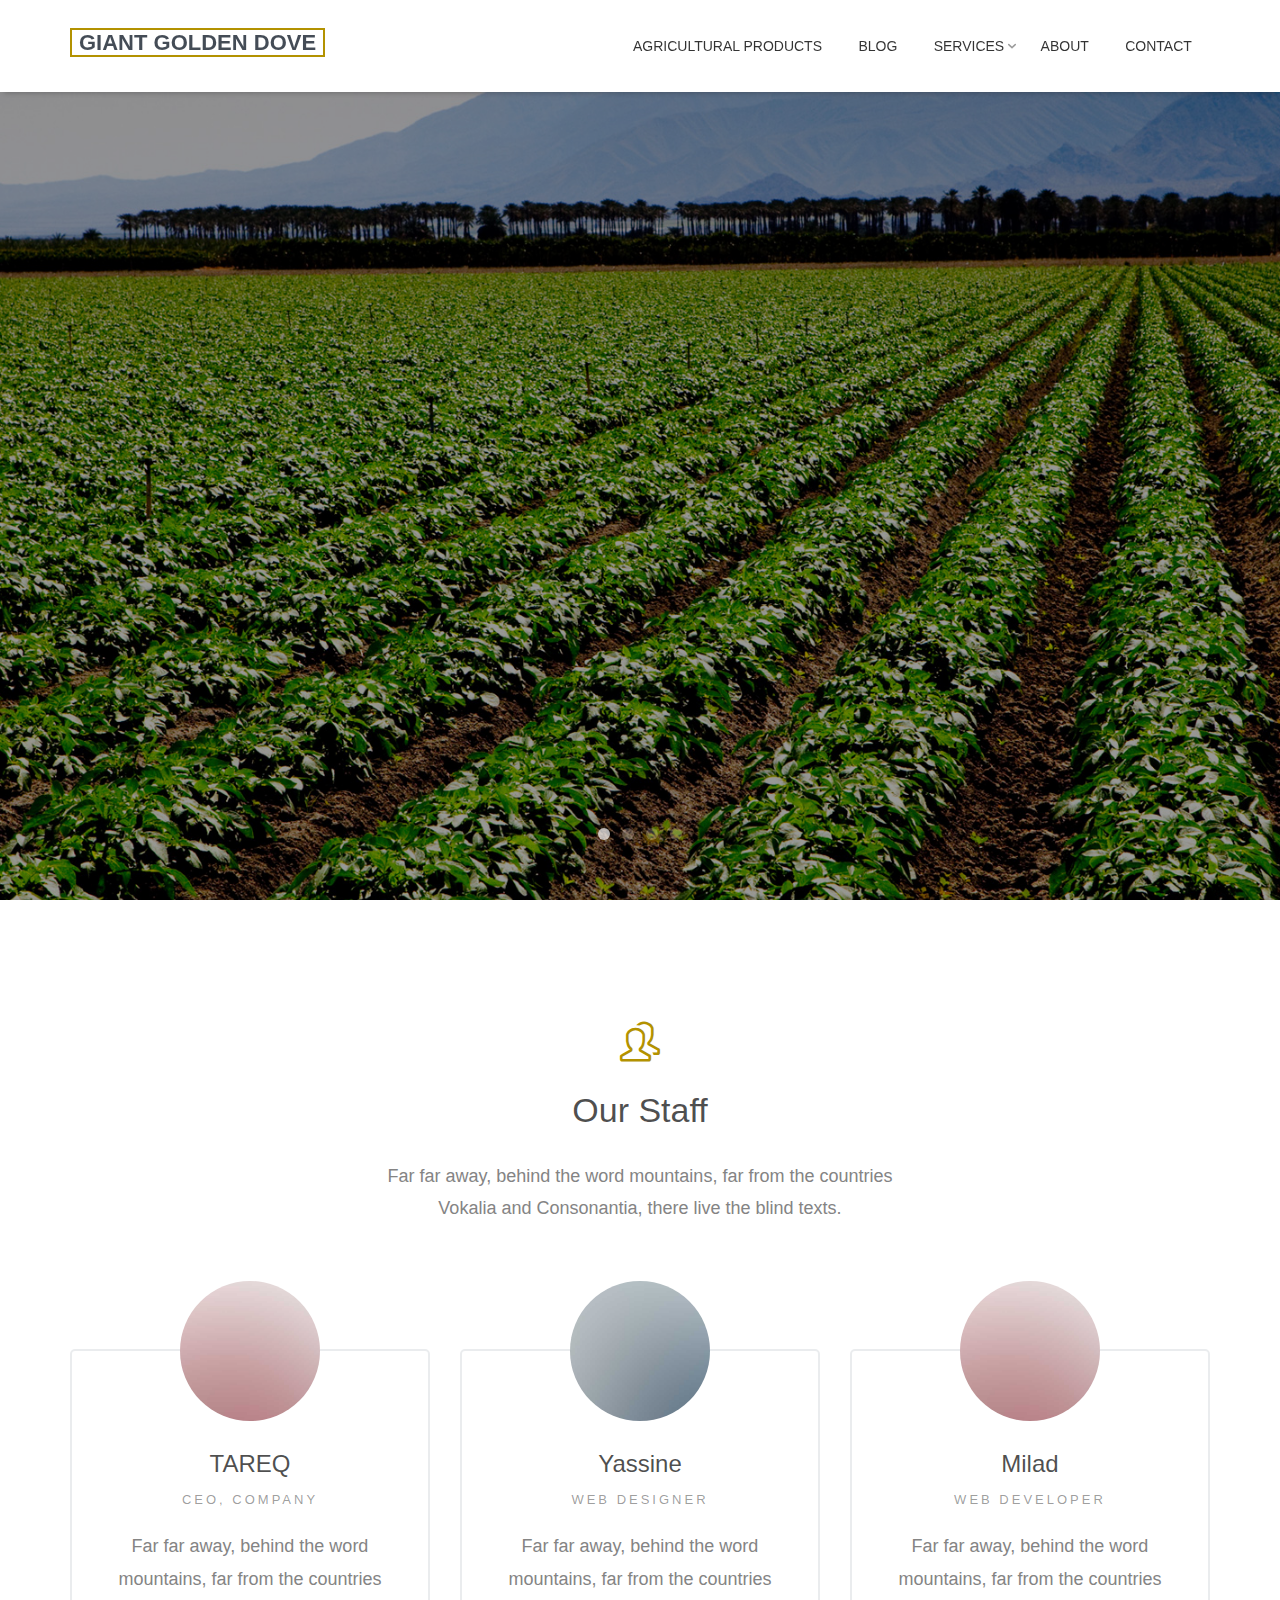
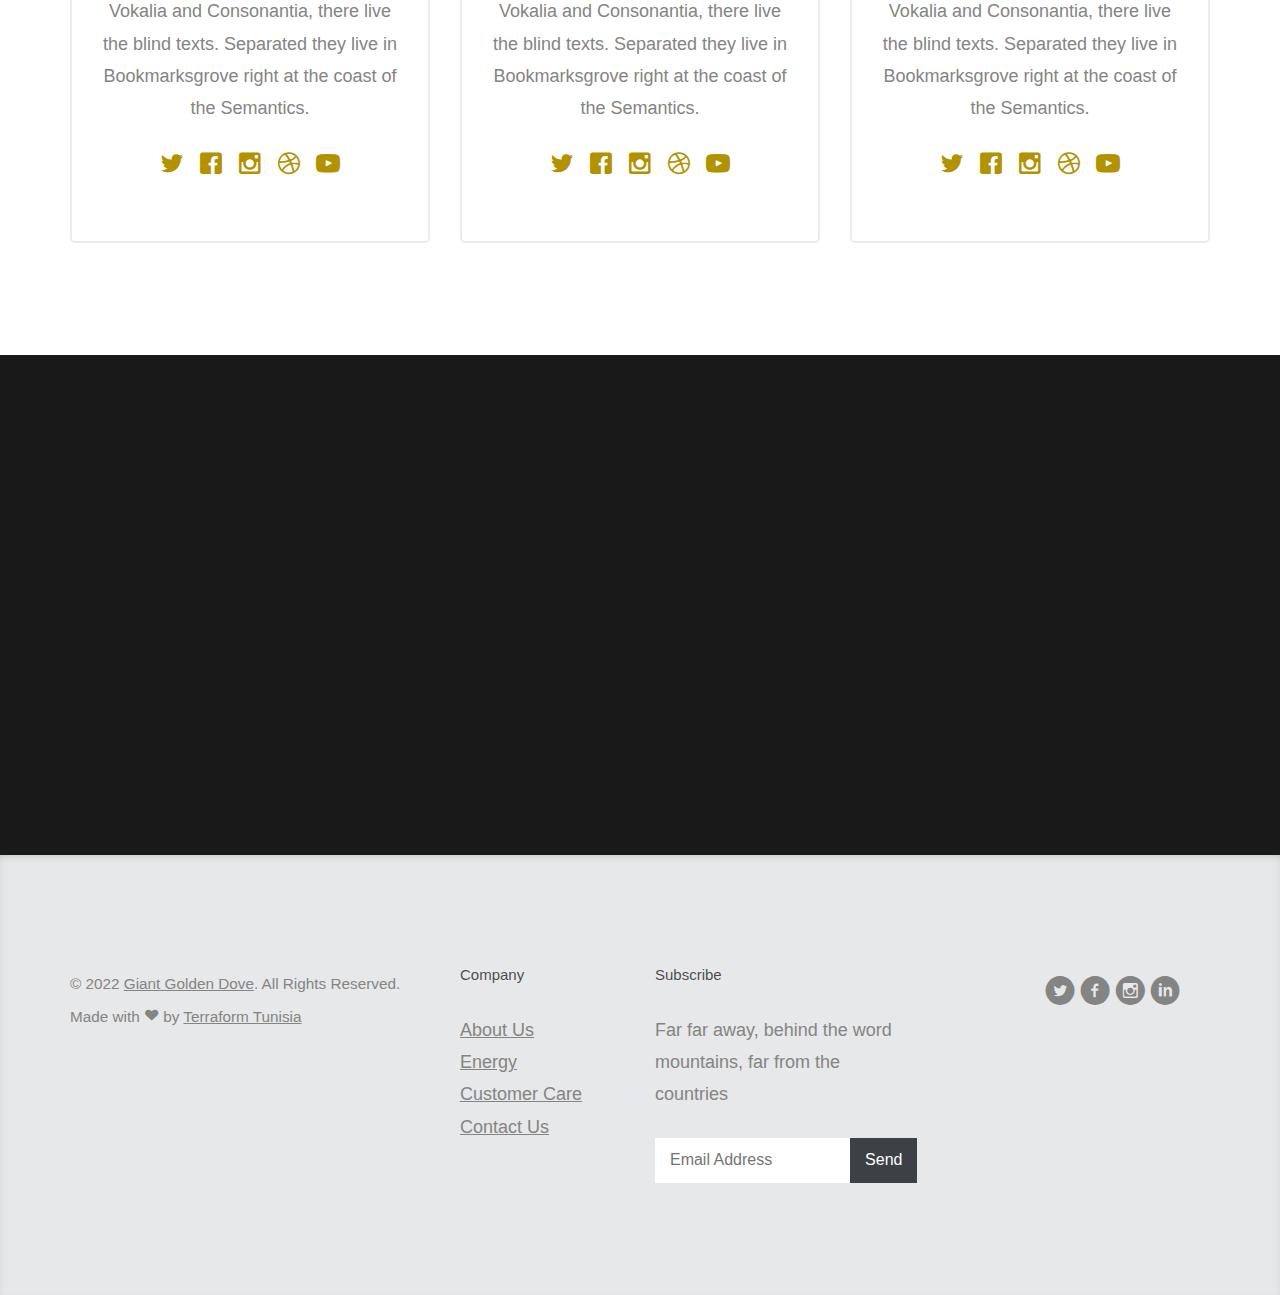
<file: about.html>
<!DOCTYPE html>
<!--[if lt IE 7]>      <html class="no-js lt-ie9 lt-ie8 lt-ie7"> <![endif]-->
<!--[if IE 7]>         <html class="no-js lt-ie9 lt-ie8"> <![endif]-->
<!--[if IE 8]>         <html class="no-js lt-ie9"> <![endif]-->
<!--[if gt IE 8]><!--> <html class="no-js"> <!--<![endif]-->
	<head>
	<meta charset="utf-8">
	<meta http-equiv="X-UA-Compatible" content="IE=edge">
	<title>Giant Golden Dove</title>
	<meta name="viewport" content="width=device-width, initial-scale=1">
	<meta name="description" content="yass" />
	<meta name="keywords" content="yass" />
	<meta name="author" content="yass" />
  <!-- 
	//////////////////////////////////////////////////////

	FREE HTML5 TEMPLATE 
	DESIGNED & DEVELOPED by FREEHTML5.CO
		
	Website: 		http://freehtml5.co/
	Email: 			info@freehtml5.co
	Twitter: 		http://twitter.com/fh5co
	Facebook: 		https://www.facebook.com/fh5co

	//////////////////////////////////////////////////////
	 -->

  	<!-- Facebook and Twitter integration -->
	<meta property="og:title" content=""/>
	<meta property="og:image" content=""/>
	<meta property="og:url" content=""/>
	<meta property="og:site_name" content=""/>
	<meta property="og:description" content=""/>
	<meta name="twitter:title" content="" />
	<meta name="twitter:image" content="" />
	<meta name="twitter:url" content="" />
	<meta name="twitter:card" content="" />

	<!-- Place favicon.ico and apple-touch-icon.png in the root directory -->
	<link rel="shortcut icon" href="favicon.ico">

	<!-- <link href="https://fonts.googleapis.com/css?family=Open+Sans:300,400,700" rel="stylesheet"> -->
	
	<!-- Animate.css -->
	<link rel="stylesheet" href="css/animate.css">
	<!-- Icomoon Icon Fonts-->
	<link rel="stylesheet" href="css/icomoon.css">
	<!-- Simple Line Icons -->
	<link rel="stylesheet" href="css/simple-line-icons.css">
	<!-- Bootstrap  -->
	<link rel="stylesheet" href="css/bootstrap.css">
	<!-- Superfish -->
	<link rel="stylesheet" href="css/superfish.css">
	<!-- Flexslider  -->
	<link rel="stylesheet" href="css/flexslider.css">

	<link rel="stylesheet" href="css/style.css">


	<!-- Modernizr JS -->
	<script src="js/modernizr-2.6.2.min.js"></script>
	<!-- FOR IE9 below -->
	<!--[if lt IE 9]>
	<script src="js/respond.min.js"></script>
	<![endif]-->

	</head>
	<body>
		<div id="fh5co-wrapper">
			<div id="fh5co-page">
			<div id="fh5co-header">
				<header id="fh5co-header-section">
					<div class="container">
						<div class="nav-header">
							<a href="#" class="js-fh5co-nav-toggle fh5co-nav-toggle"><i></i></a>
							<h1 id="fh5co-logo"><a href="index.html">Giant Golden Dove</a></h1>
							
							<!-- START #fh5co-menu-wrap -->
							<nav id="fh5co-menu-wrap" role="navigation">
								<ul class="sf-menu" id="fh5co-primary-menu">
								<!-- 	<li>
										<a class="active" href="index.html">Home</a>
									</li> -->
									<li><a href="index.html">Agricultural Products</a></li>
									<li><a href="index.html">Blog</a></li>
									<li>
										<a href="services.html" class="fh5co-sub-ddown">Services</a>
										 <ul class="fh5co-sub-menu">
											 <li><a href="left-sidebar.html">Agricultural Products</a></li>
											 <li><a href="right-sidebar.html">Mining</a></li>
											<!-- 	<li>
												<a href="#" class="fh5co-sub-ddown">Free HTML5</a>
												<ul class="fh5co-sub-menu">
													<li><a href="http://freehtml5.co/preview/?item=build-free-html5-bootstrap-template" target="_blank">Build</a></li>
													<li><a href="http://freehtml5.co/preview/?item=work-free-html5-template-bootstrap" target="_blank">Work</a></li>
													<li><a href="http://freehtml5.co/preview/?item=light-free-html5-template-bootstrap" target="_blank">Light</a></li>
													<li><a href="http://freehtml5.co/preview/?item=relic-free-html5-template-using-bootstrap" target="_blank">Relic</a></li>
													<li><a href="http://freehtml5.co/preview/?item=display-free-html5-template-using-bootstrap" target="_blank">Display</a></li>
													<li><a href="http://freehtml5.co/preview/?item=sprint-free-html5-template-bootstrap" target="_blank">Sprint</a></li>
												</ul>
											</li>-->
											<li><a href="#">Oil and Gas</a></li>
											<li><a href="#">Water and electricity</a></li>
											<li><a href="#">Real Estate</a></li> 
											<li><a href="#">General Tradings</a></li>
											
										</ul>
									</li>
									<li><a href="about.html">About</a></li>
									<li><a href="contact.html">Contact</a></li>
								</ul>
							</nav>
						</div>
					</div>
				</header>		
			</div>
		<!-- end:fh5co-header -->
		<aside id="fh5co-hero" class="js-fullheight">
			<div class="flexslider js-fullheight">
				<ul class="slides">
			   	<li style="background-image: url(images/Agric-banner.jpg);">
			   		<div class="overlay-gradient"></div>
			   		<div class="container">
			   			<div class="col-md-10 col-md-offset-1 text-center js-fullheight slider-text">
			   				<div class="slider-text-inner">
			   					<h2>About US</h2>
								<center><img src="images/GGD.png" style="width: 300px; height: 300px;"></center>
			   				</div>
			   			</div>
			   		</div>
			   	</li>
			   	<li style="background-image: url(images/oil.jpg);">
			   		<div class="overlay-gradient"></div>
			   		<div class="container">
			   			<div class="col-md-10 col-md-offset-1 text-center js-fullheight slider-text">
			   				<div class="slider-text-inner">
								<h2>Oil And Gaz</h2>
								<center><img src="images/GGD.png" style="width: 300px; height: 300px;"></center>
			   				</div>
			   			</div>
			   		</div>
			   	</li>
			   	<li style="background-image: url(images/trading.jpg);">
			   		<div class="overlay-gradient"></div>
			   		<div class="container">
			   			<div class="col-md-10 col-md-offset-1 text-center js-fullheight slider-text">
			   				<div class="slider-text-inner">
								<h2>Trading</h2>
								<center><img src="images/GGD.png" style="width: 300px; height: 300px;"></center>
			   				</div>
			   			</div>
			   		</div>
			   	</li>
			   	<li style="background-image: url(images/slide_4.jpg);">
			   		<div class="overlay-gradient"></div>
			   		<div class="container">
			   			<div class="col-md-10 col-md-offset-1 text-center js-fullheight slider-text">
			   				<div class="slider-text-inner">
								<h2>Giant Golden Dove</h2>
								<center><img src="images/GGD.png" style="width: 300px; height: 300px;"></center>
			   				</div>
			   			</div>
			   		</div>
			   	</li>
			  	</ul>
		  	</div>
		</aside>
		<div id="fh5co-about-section">
			<div class="container">
				<div class="row">
					<div class="col-md-6 col-md-offset-3 text-center fh5co-heading">
						<i class="sl-icon-people"></i>
						<h2>Our Staff</h2>
						<p>Far far away, behind the word mountains, far from the countries Vokalia and Consonantia, there live the blind texts. </p><br><br>
					</div>
				</div>
				<div class="row">
					<div class="col-md-4 text-center">
						<div class="about-wrap">
							<div class="about">
								<img src="images/author.jpg" alt="">
							</div>
							<div class="desc">
								<h3>TAREQ</h3>
								<p class="pos">CEO, Company</p>
								<p>Far far away, behind the word mountains, far from the countries Vokalia and Consonantia, there live the blind texts. Separated they live in Bookmarksgrove right at the coast of the Semantics.</p>
								<p class="fh5co-social-icons">
									<a href="#"><i class="icon-twitter2"></i></a>
									<a href="#"><i class="icon-facebook2"></i></a>
									<a href="#"><i class="icon-instagram"></i></a>
									<a href="#"><i class="icon-dribbble2"></i></a>
									<a href="#"><i class="icon-youtube"></i></a>
								</p>
							</div>
						</div>
					</div>
					<div class="col-md-4 text-center">
						<div class="about-wrap">
							<div class="about">
								<img src="images/author2.jpg" alt="">
							</div>
							<div class="desc">
								<h3>Yassine</h3>
								<p class="pos">Web Designer</p>
								<p>Far far away, behind the word mountains, far from the countries Vokalia and Consonantia, there live the blind texts. Separated they live in Bookmarksgrove right at the coast of the Semantics.</p>
								<p class="fh5co-social-icons">
									<a href="#"><i class="icon-twitter2"></i></a>
									<a href="#"><i class="icon-facebook2"></i></a>
									<a href="#"><i class="icon-instagram"></i></a>
									<a href="#"><i class="icon-dribbble2"></i></a>
									<a href="#"><i class="icon-youtube"></i></a>
								</p>
							</div>
						</div>
					</div>
					<div class="col-md-4 text-center">
						<div class="about-wrap">
							<div class="about">
								<img src="images/author.jpg" alt="">
							</div>
							<div class="desc">
								<h3>Milad</h3>
								<p class="pos">Web Developer</p>
								<p>Far far away, behind the word mountains, far from the countries Vokalia and Consonantia, there live the blind texts. Separated they live in Bookmarksgrove right at the coast of the Semantics.</p>
								<p class="fh5co-social-icons">
									<a href="#"><i class="icon-twitter2"></i></a>
									<a href="#"><i class="icon-facebook2"></i></a>
									<a href="#"><i class="icon-instagram"></i></a>
									<a href="#"><i class="icon-dribbble2"></i></a>
									<a href="#"><i class="icon-youtube"></i></a>
								</p>
							</div>
						</div>
					</div>
				</div>
			</div>
		</div>
		<div class="fh5co-parallax" style="background-image: url(images/hero2.jpg);" data-stellar-background-ratio="0.5">
			<div class="overlay"></div>
			<div class="container">
				<div class="row">
					<div class="col-md-12 col-md-offset-0 col-sm-12 col-sm-offset-0 col-xs-12 col-xs-offset-0 text-center fh5co-table">
						<div class="fh5co-intro fh5co-table-cell animate-box">
							<h1 class="text-center">Come Visit our Products</h1>
							<p>Made with love by the fine folks at <a href="https://terraform-group.com">Terraform Group</a></p>
							<p><a href="#" class="btn btn-primary btn-lg">Get started</a></p>
						</div>
					</div>
				</div>
			</div>
		</div>
		<footer id="footer">
			<div class="container">
				<div class="row">
					<div class="col-md-4">
						<div class="copyright">
							<p><small>&copy; 2022 <a href="index.html">Giant Golden Dove</a>. All Rights Reserved. <br> Made with <i class="icon-heart3"></i> by <a href="https://terraform-group.com" target="_blank">Terraform Tunisia</a></small></p>
						</div>
					</div>
					<div class="col-md-6">
						<div class="row">
							<div class="col-md-4">
								<h3>Company</h3>
								<ul class="link">
									<li><a href="#">About Us</a></li>
									<li><a href="#">Energy</a></li>
									<li><a href="#">Customer Care</a></li>
									<li><a href="#">Contact Us</a></li>
								</ul>
							</div>
							<div class="col-md-6">
								<h3>Subscribe</h3>
								<p>Far far away, behind the word mountains, far from the countries</p>
								<form action="#" id="form-subscribe">
									<div class="form-field">
										<input type="email" placeholder="Email Address" id="email">
										<input type="submit" id="submit" value="Send">
									</div>
								</form>
							</div>
						</div>
					</div>
					<div class="col-md-2">
						<ul class="social-icons">
							<li>
								<a href="#"><i class="icon-twitter-with-circle"></i></a>
								<a href="#"><i class="icon-facebook-with-circle"></i></a>
								<a href="#"><i class="icon-instagram-with-circle"></i></a>
								<a href="#"><i class="icon-linkedin-with-circle"></i></a>
							</li>
						</ul>
					</div>
				</div>
			</div>
		</footer>
	

	</div>
	<!-- END fh5co-page -->

	</div>
	<!-- END fh5co-wrapper -->

	<!-- jQuery -->


	<script src="js/jquery.min.js"></script>
	<!-- jQuery Easing -->
	<script src="js/jquery.easing.1.3.js"></script>
	<!-- Bootstrap -->
	<script src="js/bootstrap.min.js"></script>
	<!-- Waypoints -->
	<script src="js/jquery.waypoints.min.js"></script>
	<!-- Superfish -->
	<script src="js/hoverIntent.js"></script>
	<script src="js/superfish.js"></script>
	<!-- Flexslider -->
	<script src="js/jquery.flexslider-min.js"></script>
	<!-- Stellar -->
	<script src="js/jquery.stellar.min.js"></script>
	<!-- Counters -->
	<script src="js/jquery.countTo.js"></script>

	<!-- Main JS (Do not remove) -->
	<script src="js/main.js"></script>

	</body>
</html>
</file>
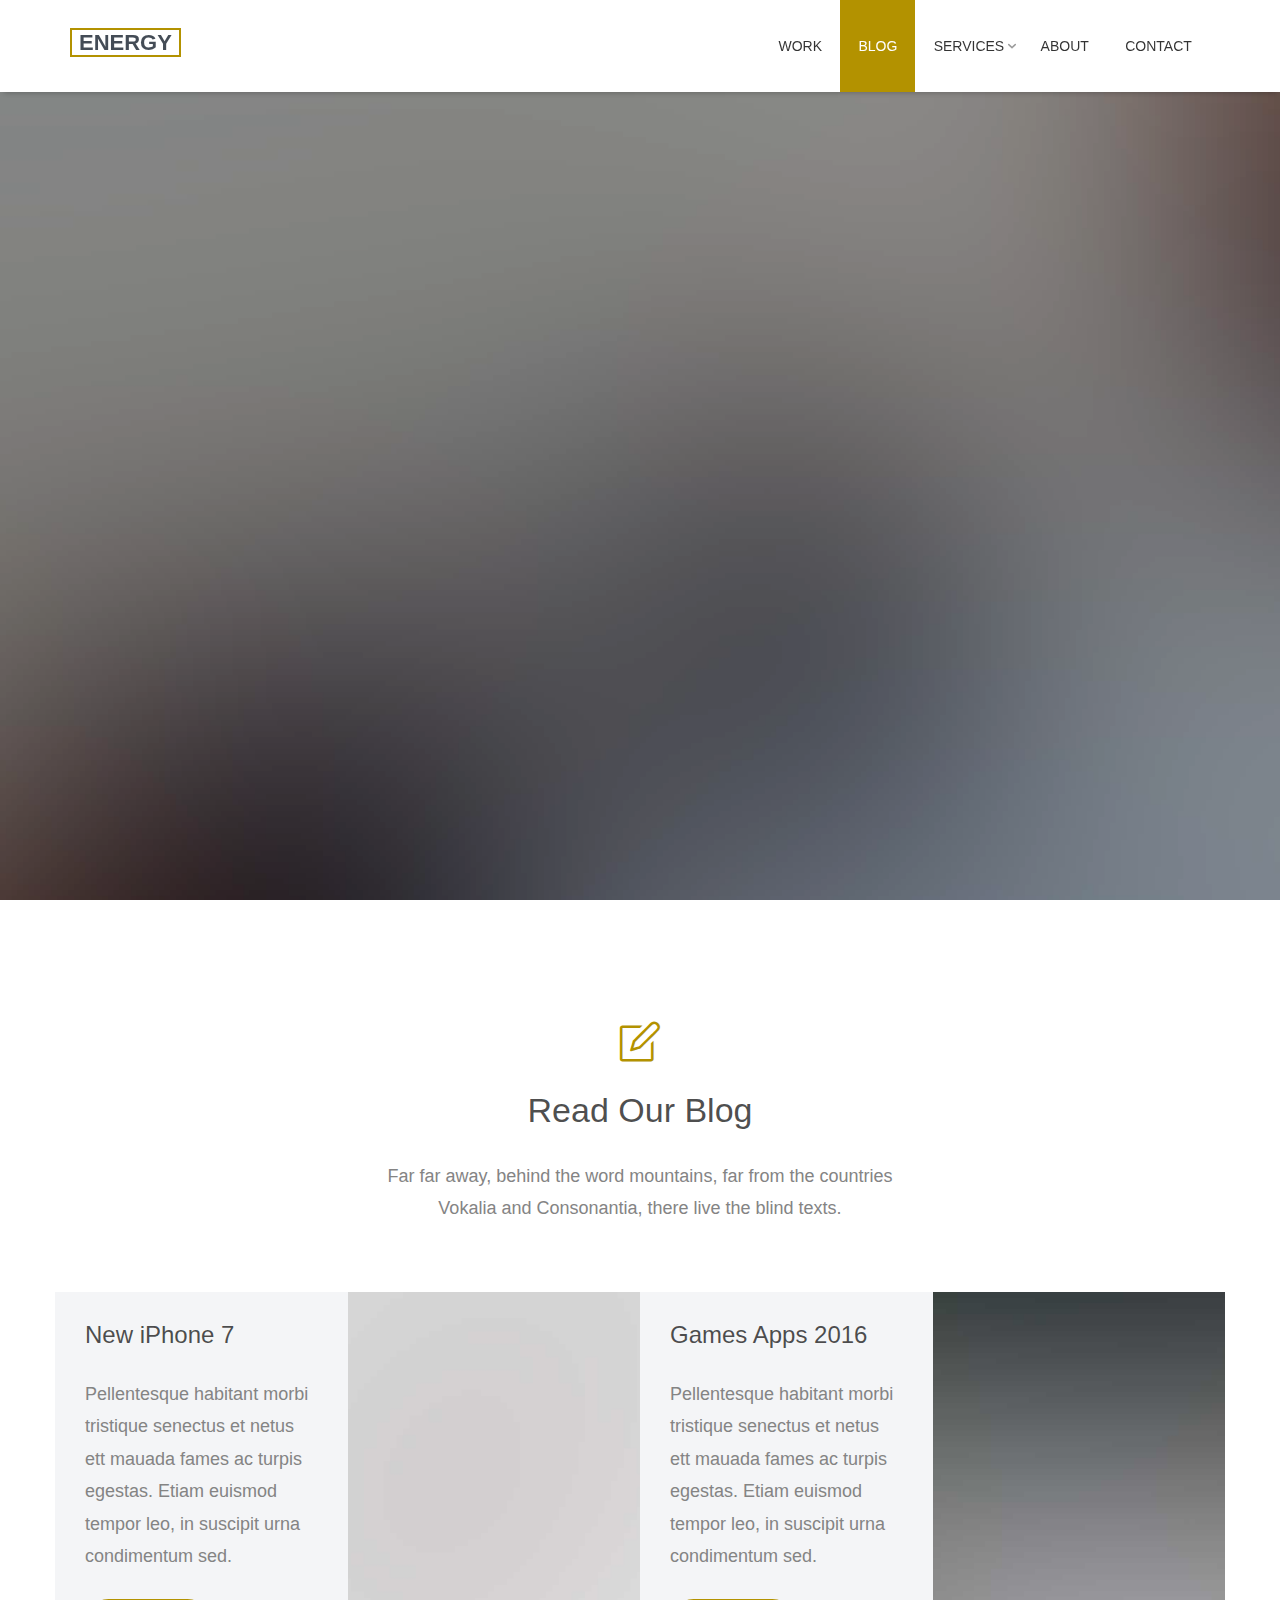
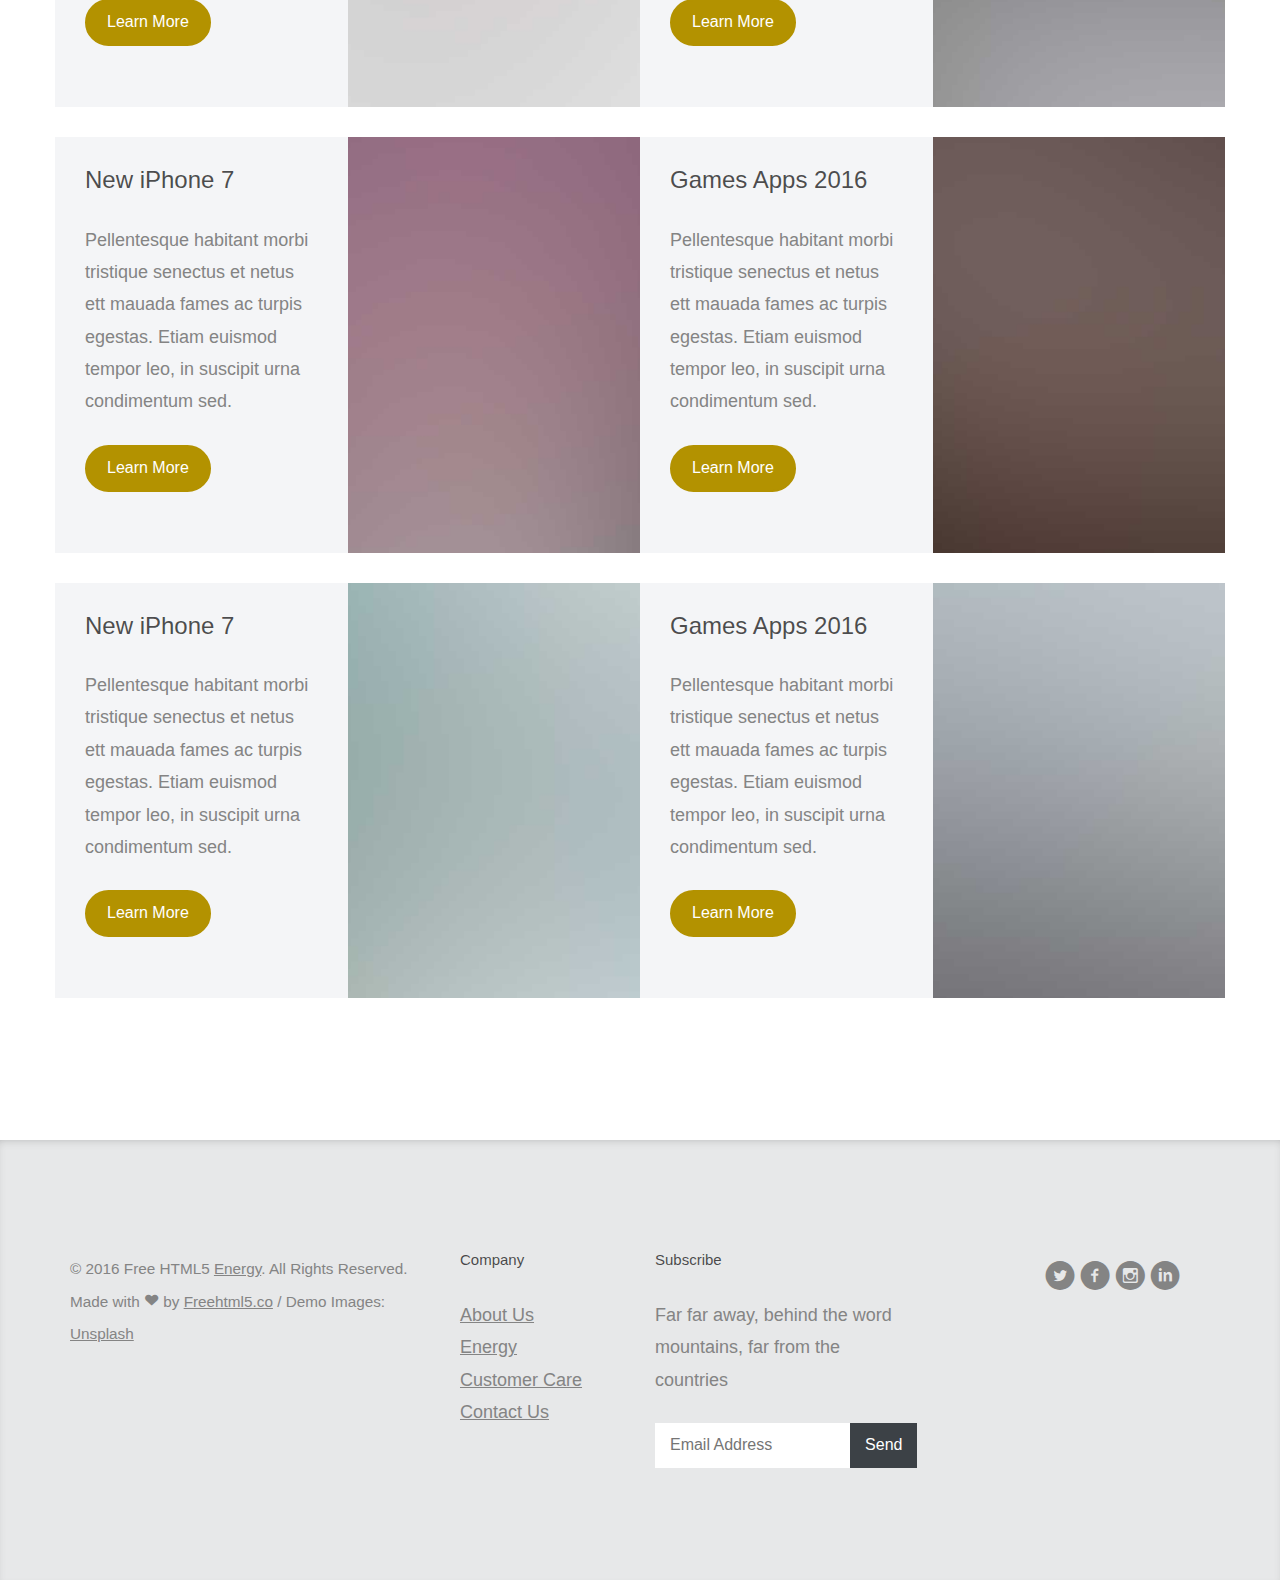
<file: blog.html>
<!DOCTYPE html>
<!--[if lt IE 7]>      <html class="no-js lt-ie9 lt-ie8 lt-ie7"> <![endif]-->
<!--[if IE 7]>         <html class="no-js lt-ie9 lt-ie8"> <![endif]-->
<!--[if IE 8]>         <html class="no-js lt-ie9"> <![endif]-->
<!--[if gt IE 8]><!--> <html class="no-js"> <!--<![endif]-->
	<head>
	<meta charset="utf-8">
	<meta http-equiv="X-UA-Compatible" content="IE=edge">
	<title>Giant Golden Dove</title>
	<meta name="viewport" content="width=device-width, initial-scale=1">
	<meta name="description" content="yass" />
	<meta name="keywords" content="yass" />
	<meta name="author" content="yass" />

  <!-- 
	//////////////////////////////////////////////////////

	FREE HTML5 TEMPLATE 
	DESIGNED & DEVELOPED by FREEHTML5.CO
		
	Website: 		http://freehtml5.co/
	Email: 			info@freehtml5.co
	Twitter: 		http://twitter.com/fh5co
	Facebook: 		https://www.facebook.com/fh5co

	//////////////////////////////////////////////////////
	 -->

  	<!-- Facebook and Twitter integration -->
	<meta property="og:title" content=""/>
	<meta property="og:image" content=""/>
	<meta property="og:url" content=""/>
	<meta property="og:site_name" content=""/>
	<meta property="og:description" content=""/>
	<meta name="twitter:title" content="" />
	<meta name="twitter:image" content="" />
	<meta name="twitter:url" content="" />
	<meta name="twitter:card" content="" />

	<!-- Place favicon.ico and apple-touch-icon.png in the root directory -->
	<link rel="shortcut icon" href="favicon.ico">

	<!-- <link href="https://fonts.googleapis.com/css?family=Open+Sans:300,400,700" rel="stylesheet"> -->
	
	<!-- Animate.css -->
	<link rel="stylesheet" href="css/animate.css">
	<!-- Icomoon Icon Fonts-->
	<link rel="stylesheet" href="css/icomoon.css">
	<!-- Simple Line Icons -->
	<link rel="stylesheet" href="css/simple-line-icons.css">
	<!-- Bootstrap  -->
	<link rel="stylesheet" href="css/bootstrap.css">
	<!-- Superfish -->
	<link rel="stylesheet" href="css/superfish.css">
	<!-- Flexslider  -->
	<link rel="stylesheet" href="css/flexslider.css">

	<link rel="stylesheet" href="css/style.css">


	<!-- Modernizr JS -->
	<script src="js/modernizr-2.6.2.min.js"></script>
	<!-- FOR IE9 below -->
	<!--[if lt IE 9]>
	<script src="js/respond.min.js"></script>
	<![endif]-->

	</head>
	<body>
		<div id="fh5co-wrapper">
		<div id="fh5co-page">
		<div id="fh5co-header">
			<header id="fh5co-header-section">
				<div class="container">
					<div class="nav-header">
						<a href="#" class="js-fh5co-nav-toggle fh5co-nav-toggle"><i></i></a>
						<h1 id="fh5co-logo"><a href="index.html">Energy</a></h1>
						<!-- START #fh5co-menu-wrap -->
						<nav id="fh5co-menu-wrap" role="navigation">
							<ul class="sf-menu" id="fh5co-primary-menu">
							<!-- 	<li>
									<a class="active" href="index.html">Home</a>
								</li> -->
								<li><a href="work.html">Work</a></li>
								<li><a class="active" href="blog.html">Blog</a></li>
								<li>
									<a href="services.html" class="fh5co-sub-ddown">Services</a>
									 <ul class="fh5co-sub-menu">
									 	<li><a href="left-sidebar.html">Web Development</a></li>
									 	<li><a href="right-sidebar.html">Branding &amp; Identity</a></li>
										<li>
											<a href="#" class="fh5co-sub-ddown">Free HTML5</a>
											<ul class="fh5co-sub-menu">
												<li><a href="http://freehtml5.co/preview/?item=build-free-html5-bootstrap-template" target="_blank">Build</a></li>
												<li><a href="http://freehtml5.co/preview/?item=work-free-html5-template-bootstrap" target="_blank">Work</a></li>
												<li><a href="http://freehtml5.co/preview/?item=light-free-html5-template-bootstrap" target="_blank">Light</a></li>
												<li><a href="http://freehtml5.co/preview/?item=relic-free-html5-template-using-bootstrap" target="_blank">Relic</a></li>
												<li><a href="http://freehtml5.co/preview/?item=display-free-html5-template-using-bootstrap" target="_blank">Display</a></li>
												<li><a href="http://freehtml5.co/preview/?item=sprint-free-html5-template-bootstrap" target="_blank">Sprint</a></li>
											</ul>
										</li>
										<li><a href="#">UI Animation</a></li>
										<li><a href="#">Copywriting</a></li>
										<li><a href="#">Photography</a></li> 
									</ul>
								</li>
								<li><a href="about.html">About</a></li>
								<li><a href="contact.html">Contact</a></li>
							</ul>
						</nav>
					</div>
				</div>
			</header>		
		</div>
		<!-- end:fh5co-header -->
		<aside id="fh5co-hero" class="js-fullheight">
			<div class="flexslider js-fullheight">
				<ul class="slides">
			   	<li style="background-image: url(images/slide_3.jpg);">
			   		<div class="overlay-gradient"></div>
			   		<div class="container">
			   			<div class="col-md-10 col-md-offset-1 text-center js-fullheight slider-text">
			   				<div class="slider-text-inner desc">
			   					<h2 class="heading-section">Blog</h2>
			   					<p class="fh5co-lead">Designed with <i class="icon-heart3"></i> by the fine folks at <a href="http://freehtml5.co" target="_blank">FreeHTML5.co</a></p>
			   				</div>
			   			</div>
			   		</div>
			   	</li>
			  	</ul>
		  	</div>
		</aside>
		<div id="fh5co-blog-section">
			<div class="container">
				<div class="row">
					<div class="col-md-6 col-md-offset-3 text-center fh5co-heading">
						<i class="sl-icon-note"></i>
						<h2>Read Our Blog</h2>
						<p>Far far away, behind the word mountains, far from the countries Vokalia and Consonantia, there live the blind texts. </p>
					</div>
				</div>
				<div class="row">

					<div class="feature-full-2col">
						<div class="blog-inner">
							<div class="image" style="background-image: url(images/project-1.jpg);">
							</div>
							<div class="desc desc2">
								<h3>New iPhone 7</h3>
								<p>Pellentesque habitant morbi tristique senectus et netus ett mauada fames ac turpis egestas. Etiam euismod tempor leo, 
								in suscipit urna condimentum sed. </p>
								<p><a href="#" class="btn btn-primary btn-luxe-primary">Learn More</a></p>
							</div>
						</div>
						<div class="blog-inner">
							<div class="image" style="background-image: url(images/project-2.jpg);">
							</div>
							<div class="desc desc2">
								<h3>Games Apps 2016</h3>
								<p>Pellentesque habitant morbi tristique senectus et netus ett mauada fames ac turpis egestas. Etiam euismod tempor leo, in suscipit urna condimentum sed. </p>
								<p><a href="#" class="btn btn-primary btn-luxe-primary">Learn More</a></p>
							</div>
						</div>
					</div>

					<div class="feature-full-2col">
						<div class="blog-inner">
							<div class="image" style="background-image: url(images/project-3.jpg);">
							</div>
							<div class="desc desc2">
								<h3>New iPhone 7</h3>
								<p>Pellentesque habitant morbi tristique senectus et netus ett mauada fames ac turpis egestas. Etiam euismod tempor leo, 
								in suscipit urna condimentum sed. </p>
								<p><a href="#" class="btn btn-primary btn-luxe-primary">Learn More</a></p>
							</div>
						</div>
						<div class="blog-inner">
							<div class="image" style="background-image: url(images/project-4.jpg);">
							</div>
							<div class="desc desc2">
								<h3>Games Apps 2016</h3>
								<p>Pellentesque habitant morbi tristique senectus et netus ett mauada fames ac turpis egestas. Etiam euismod tempor leo, in suscipit urna condimentum sed. </p>
								<p><a href="#" class="btn btn-primary btn-luxe-primary">Learn More</a></p>
							</div>
						</div>
					</div>

					<div class="feature-full-2col">
						<div class="blog-inner">
							<div class="image" style="background-image: url(images/project-5.jpg);">
							</div>
							<div class="desc desc2">
								<h3>New iPhone 7</h3>
								<p>Pellentesque habitant morbi tristique senectus et netus ett mauada fames ac turpis egestas. Etiam euismod tempor leo, 
								in suscipit urna condimentum sed. </p>
								<p><a href="#" class="btn btn-primary btn-luxe-primary">Learn More</a></p>
							</div>
						</div>
						<div class="blog-inner">
							<div class="image" style="background-image: url(images/project-6.jpg);">
							</div>
							<div class="desc desc2">
								<h3>Games Apps 2016</h3>
								<p>Pellentesque habitant morbi tristique senectus et netus ett mauada fames ac turpis egestas. Etiam euismod tempor leo, in suscipit urna condimentum sed. </p>
								<p><a href="#" class="btn btn-primary btn-luxe-primary">Learn More</a></p>
							</div>
						</div>
					</div>
				</div>
			</div>
		</div>
		<footer id="footer">
		<div class="container">
			<div class="row">
				<div class="col-md-4">
					<div class="copyright">
						<p><small>&copy; 2016 Free HTML5 <a href="index.html">Energy</a>. All Rights Reserved. <br> Made with <i class="icon-heart3"></i> by <a href="http://freehtml5.co/" target="_blank">Freehtml5.co</a> / Demo Images: <a href="https://unsplash.com/" target="_blank">Unsplash </a></small></p>
					</div>
				</div>
				<div class="col-md-6">
					<div class="row">
						<div class="col-md-4">
							<h3>Company</h3>
							<ul class="link">
								<li><a href="#">About Us</a></li>
								<li><a href="#">Energy</a></li>
								<li><a href="#">Customer Care</a></li>
								<li><a href="#">Contact Us</a></li>
							</ul>
						</div>
						<div class="col-md-6">
							<h3>Subscribe</h3>
							<p>Far far away, behind the word mountains, far from the countries</p>
							<form action="#" id="form-subscribe">
								<div class="form-field">
									<input type="email" placeholder="Email Address" id="email">
									<input type="submit" id="submit" value="Send">
								</div>
							</form>
						</div>
					</div>
				</div>
				<div class="col-md-2">
					<ul class="social-icons">
						<li>
							<a href="#"><i class="icon-twitter-with-circle"></i></a>
							<a href="#"><i class="icon-facebook-with-circle"></i></a>
							<a href="#"><i class="icon-instagram-with-circle"></i></a>
							<a href="#"><i class="icon-linkedin-with-circle"></i></a>
						</li>
					</ul>
				</div>
			</div>
		</div>
	</footer>
	

	</div>
	<!-- END fh5co-page -->

	</div>
	<!-- END fh5co-wrapper -->

	<!-- jQuery -->


	<script src="js/jquery.min.js"></script>
	<!-- jQuery Easing -->
	<script src="js/jquery.easing.1.3.js"></script>
	<!-- Bootstrap -->
	<script src="js/bootstrap.min.js"></script>
	<!-- Waypoints -->
	<script src="js/jquery.waypoints.min.js"></script>
	<!-- Superfish -->
	<script src="js/hoverIntent.js"></script>
	<script src="js/superfish.js"></script>
	<!-- Flexslider -->
	<script src="js/jquery.flexslider-min.js"></script>
	<!-- Stellar -->
	<script src="js/jquery.stellar.min.js"></script>
	<!-- Counters -->
	<script src="js/jquery.countTo.js"></script>

	<!-- Main JS (Do not remove) -->
	<script src="js/main.js"></script>

	</body>
</html>
</file>
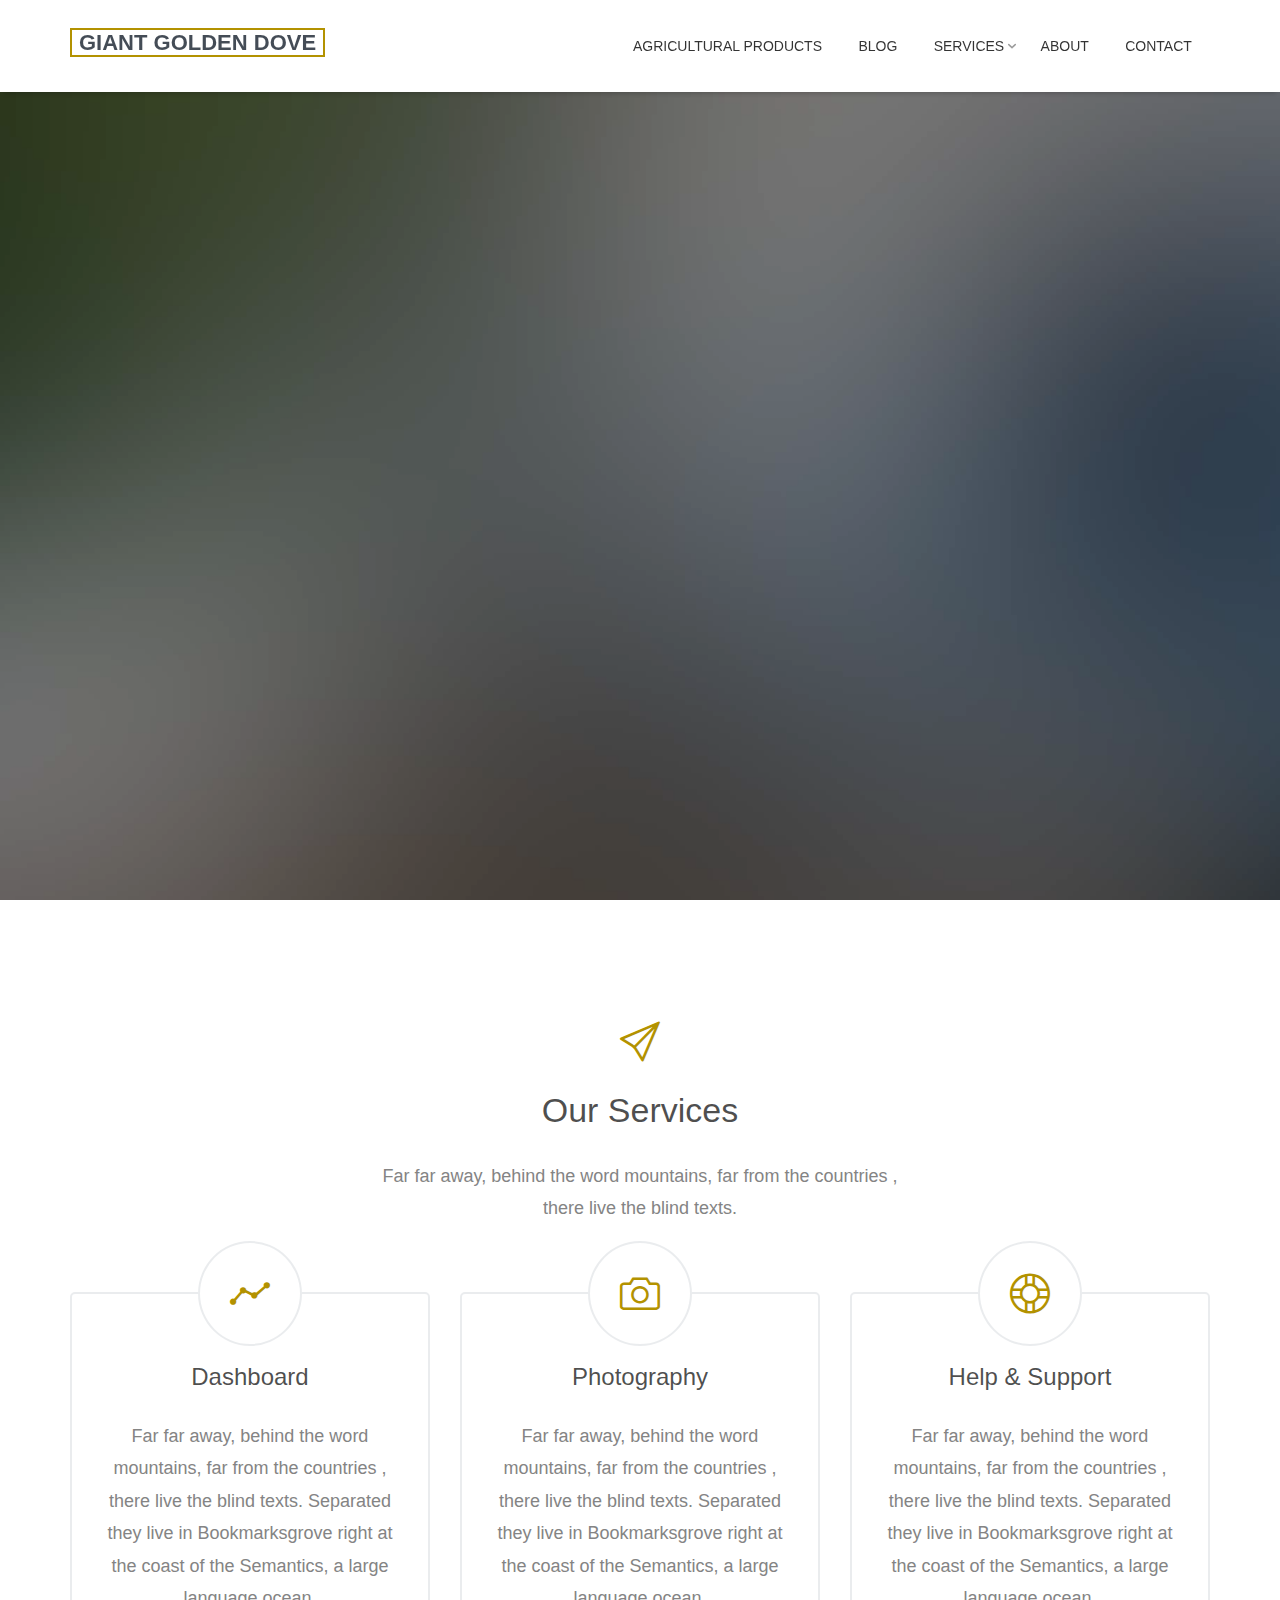
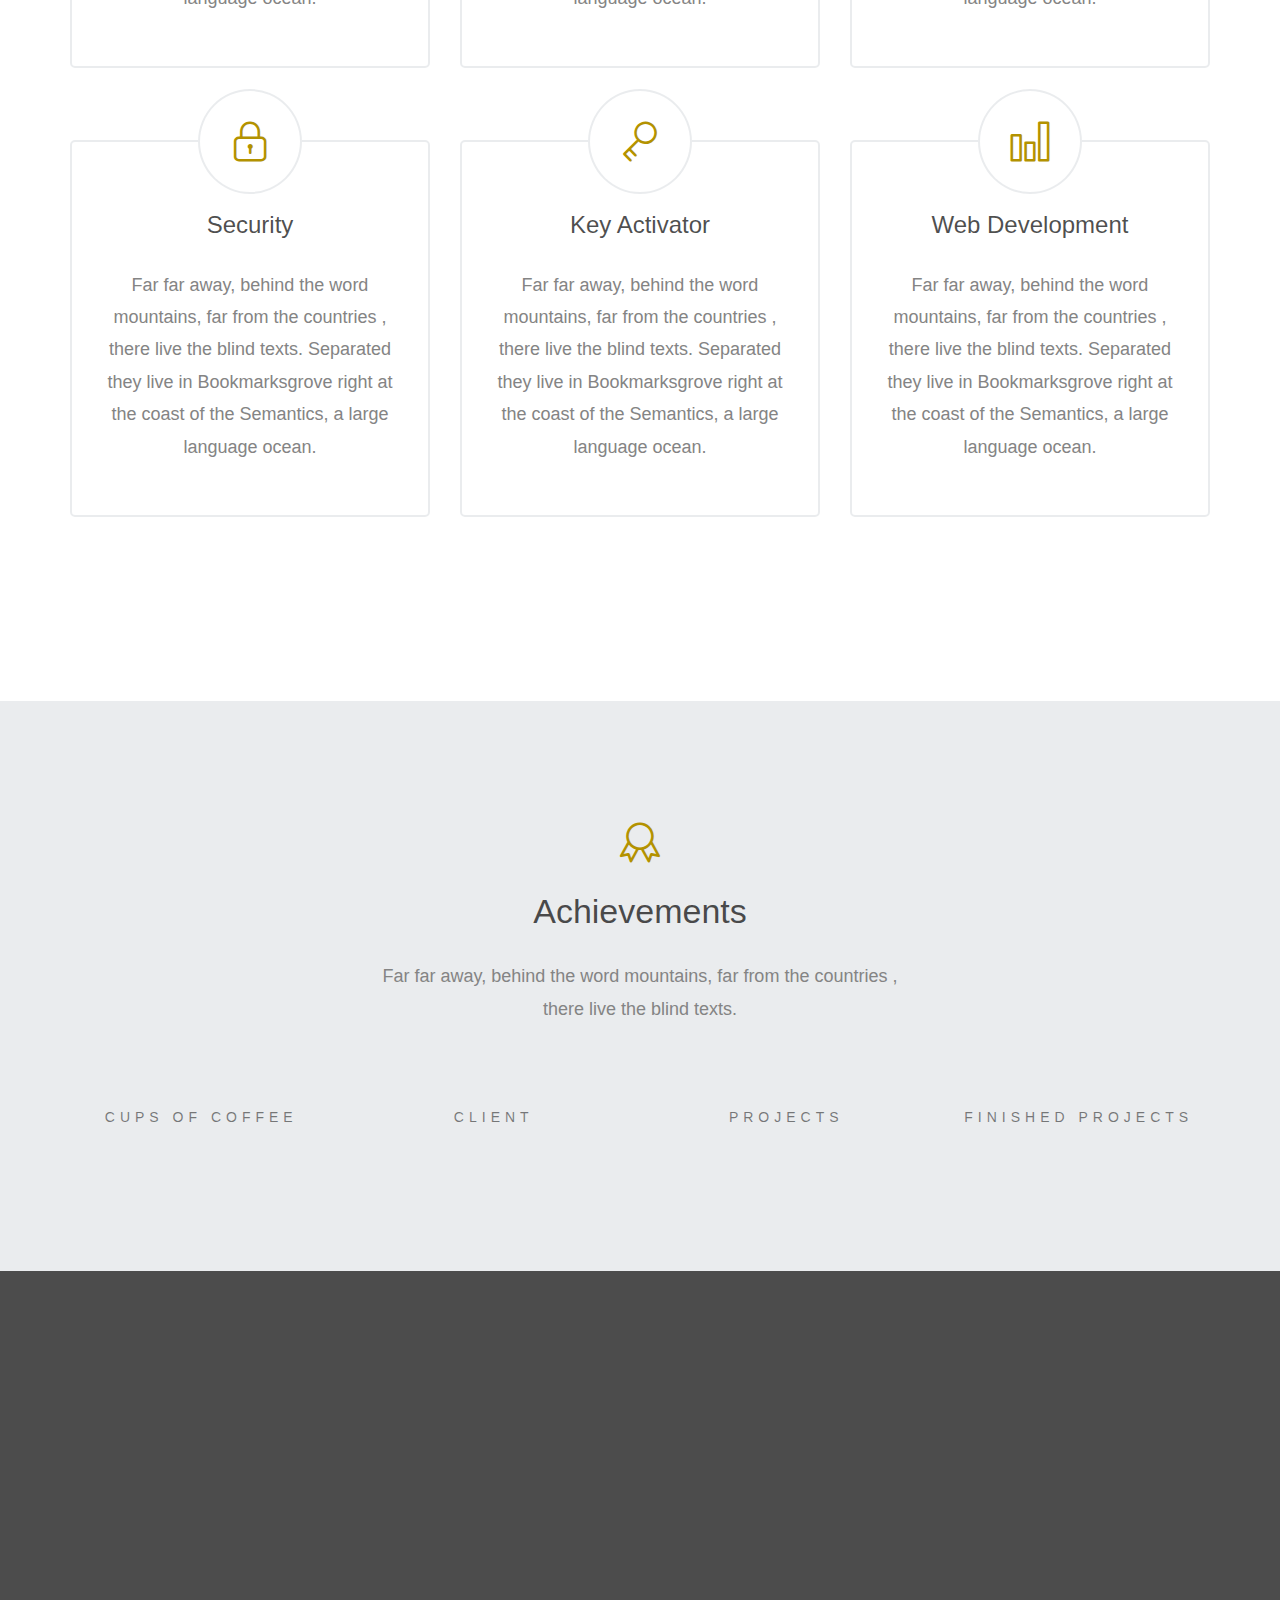
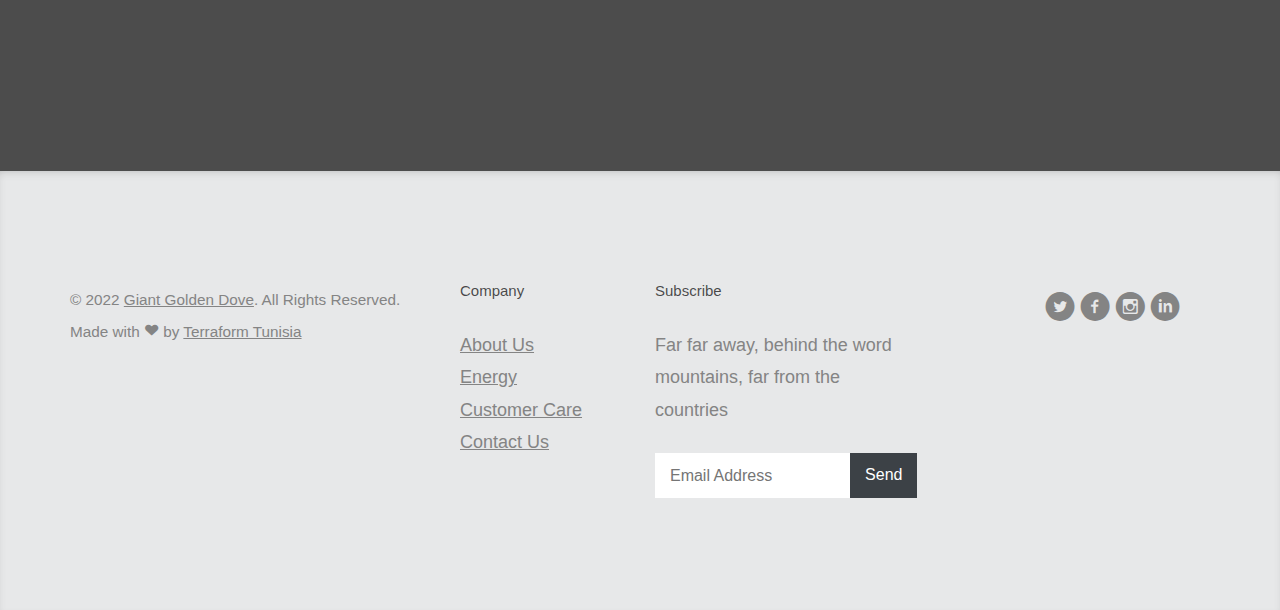
<file: services.html>
<!DOCTYPE html>
<!--[if lt IE 7]>      <html class="no-js lt-ie9 lt-ie8 lt-ie7"> <![endif]-->
<!--[if IE 7]>         <html class="no-js lt-ie9 lt-ie8"> <![endif]-->
<!--[if IE 8]>         <html class="no-js lt-ie9"> <![endif]-->
<!--[if gt IE 8]><!--> <html class="no-js"> <!--<![endif]-->
	<head>
<meta charset="utf-8">
	<meta http-equiv="X-UA-Compatible" content="IE=edge">
	<title>Giant Golden Dove</title>
	<meta name="viewport" content="width=device-width, initial-scale=1">
	<meta name="description" content="yass" />
	<meta name="keywords" content="yass" />
	<meta name="author" content="yass" />

  <!-- 
	//////////////////////////////////////////////////////

	FREE HTML5 TEMPLATE 
	DESIGNED & DEVELOPED by FREEHTML5.CO
		
	Website: 		http://freehtml5.co/
	Email: 			info@freehtml5.co
	Twitter: 		http://twitter.com/fh5co
	Facebook: 		https://www.facebook.com/fh5co

	//////////////////////////////////////////////////////
	 -->

  	<!-- Facebook and Twitter integration -->
	<meta property="og:title" content=""/>
	<meta property="og:image" content=""/>
	<meta property="og:url" content=""/>
	<meta property="og:site_name" content=""/>
	<meta property="og:description" content=""/>
	<meta name="twitter:title" content="" />
	<meta name="twitter:image" content="" />
	<meta name="twitter:url" content="" />
	<meta name="twitter:card" content="" />

	<!-- Place favicon.ico and apple-touch-icon.png in the root directory -->
	<link rel="shortcut icon" href="favicon.ico">

	<!-- <link href="https://fonts.googleapis.com/css?family=Open+Sans:300,400,700" rel="stylesheet"> -->
	
	<!-- Animate.css -->
	<link rel="stylesheet" href="css/animate.css">
	<!-- Icomoon Icon Fonts-->
	<link rel="stylesheet" href="css/icomoon.css">
	<!-- Simple Line Icons -->
	<link rel="stylesheet" href="css/simple-line-icons.css">
	<!-- Bootstrap  -->
	<link rel="stylesheet" href="css/bootstrap.css">
	<!-- Superfish -->
	<link rel="stylesheet" href="css/superfish.css">
	<!-- Flexslider  -->
	<link rel="stylesheet" href="css/flexslider.css">

	<link rel="stylesheet" href="css/style.css">


	<!-- Modernizr JS -->
	<script src="js/modernizr-2.6.2.min.js"></script>
	<!-- FOR IE9 below -->
	<!--[if lt IE 9]>
	<script src="js/respond.min.js"></script>
	<![endif]-->

	</head>
	<body>
		<div id="fh5co-wrapper">
			<div id="fh5co-page">
			<div id="fh5co-header">
				<header id="fh5co-header-section">
					<div class="container">
						<div class="nav-header">
							<a href="#" class="js-fh5co-nav-toggle fh5co-nav-toggle"><i></i></a>
							<h1 id="fh5co-logo"><a href="index.html">Giant Golden Dove</a></h1>
							
							<!-- START #fh5co-menu-wrap -->
							<nav id="fh5co-menu-wrap" role="navigation">
								<ul class="sf-menu" id="fh5co-primary-menu">
								<!-- 	<li>
										<a class="active" href="index.html">Home</a>
									</li> -->
									<li><a href="index.html">Agricultural Products</a></li>
									<li><a href="index.html">Blog</a></li>
									<li>
										<a href="services.html" class="fh5co-sub-ddown">Services</a>
										 <ul class="fh5co-sub-menu">
											 <li><a href="left-sidebar.html">Agricultural Products</a></li>
											 <li><a href="right-sidebar.html">Mining</a></li>
											<!-- 	<li>
												<a href="#" class="fh5co-sub-ddown">Free HTML5</a>
												<ul class="fh5co-sub-menu">
													<li><a href="http://freehtml5.co/preview/?item=build-free-html5-bootstrap-template" target="_blank">Build</a></li>
													<li><a href="http://freehtml5.co/preview/?item=work-free-html5-template-bootstrap" target="_blank">Work</a></li>
													<li><a href="http://freehtml5.co/preview/?item=light-free-html5-template-bootstrap" target="_blank">Light</a></li>
													<li><a href="http://freehtml5.co/preview/?item=relic-free-html5-template-using-bootstrap" target="_blank">Relic</a></li>
													<li><a href="http://freehtml5.co/preview/?item=display-free-html5-template-using-bootstrap" target="_blank">Display</a></li>
													<li><a href="http://freehtml5.co/preview/?item=sprint-free-html5-template-bootstrap" target="_blank">Sprint</a></li>
												</ul>
											</li>-->
											<li><a href="#">Oil and Gas</a></li>
											<li><a href="#">Water and electricity</a></li>
											<li><a href="#">Real Estate</a></li> 
											<li><a href="#">General Tradings</a></li>
											
										</ul>
									</li>
									<li><a href="about.html">About</a></li>
									<li><a href="contact.html">Contact</a></li>
								</ul>
							</nav>
						</div>
					</div>
				</header>		
			</div>
		<!-- end:fh5co-header -->
		<aside id="fh5co-hero" class="js-fullheight">
			<div class="flexslider js-fullheight">
				<ul class="slides">
			   	<li style="background-image: url(images/hero2.jpg);">
			   		<div class="overlay-gradient"></div>
			   		<div class="container">
			   			<div class="col-md-10 col-md-offset-1 text-center js-fullheight slider-text">
			   				<div class="slider-text-inner desc">
			   					<h2 class="heading-section">Our Services</h2>
			   					<p class="fh5co-lead">Designed with <i class="icon-heart3"></i> by the fine folks at <a href="https://terraform-group.com" target="_blank">terraform-group</a></p>
			   				</div>
			   			</div>
			   		</div>
			   	</li>
			  	</ul>
		  	</div>
		</aside>
		<div id="fh5co-services-section">
			<div class="container">
				<div class="row">
					<div class="col-md-6 col-md-offset-3 text-center fh5co-heading">
						<i class="sl-icon-paper-plane"></i>
						<h2>Our Services</h2>
						<p>Far far away, behind the word mountains, far from the countries , there live the blind texts. </p>
					</div>
				</div>
				<div class="row">
					<div class="col-md-4 text-center">
						<div class="services">
							<span><i class="sl-icon-graph"></i></span>
							<h3>Dashboard</h3>
							<p>Far far away, behind the word mountains, far from the countries , there live the blind texts. Separated they live in Bookmarksgrove right at the coast of the Semantics, a large language ocean.</p>
						</div>
					</div>
					<div class="col-md-4 text-center">
						<div class="services">
							<span><i class="sl-icon-camera"></i></span>
							<h3>Photography</h3>
							<p>Far far away, behind the word mountains, far from the countries , there live the blind texts. Separated they live in Bookmarksgrove right at the coast of the Semantics, a large language ocean.</p>
						</div>
					</div>
					<div class="col-md-4 text-center">
						<div class="services">
							<span><i class="sl-icon-support"></i></span>
							<h3>Help &amp; Support</h3>
							<p>Far far away, behind the word mountains, far from the countries , there live the blind texts. Separated they live in Bookmarksgrove right at the coast of the Semantics, a large language ocean.</p>
						</div>
					</div>
					<div class="col-md-4 text-center">
						<div class="services">
							<span><i class="sl-icon-lock"></i></span>
							<h3>Security</h3>
							<p>Far far away, behind the word mountains, far from the countries , there live the blind texts. Separated they live in Bookmarksgrove right at the coast of the Semantics, a large language ocean.</p>
						</div>
					</div>
					<div class="col-md-4 text-center">
						<div class="services">
							<span><i class="sl-icon-key"></i></span>
							<h3>Key Activator</h3>
							<p>Far far away, behind the word mountains, far from the countries , there live the blind texts. Separated they live in Bookmarksgrove right at the coast of the Semantics, a large language ocean.</p>
						</div>
					</div>
					<div class="col-md-4 text-center">
						<div class="services">
							<span><i class="sl-icon-chart"></i></span>
							<h3>Web Development</h3>
							<p>Far far away, behind the word mountains, far from the countries , there live the blind texts. Separated they live in Bookmarksgrove right at the coast of the Semantics, a large language ocean.</p>
						</div>
					</div>
				</div>
			</div>
		</div>
		<div id="fh5co-counter-section" class="fh5co-counters grey-bg">
			<div class="container">
				<div class="row">
					<div class="col-md-6 col-md-offset-3 text-center fh5co-heading">
						<i class="sl-icon-badge"></i>
						<h2>Achievements</h2>
						<p>Far far away, behind the word mountains, far from the countries , there live the blind texts. </p>
					</div>
				</div>
				<div class="row">
					<div class="col-md-3 text-center">
						<span class="fh5co-counter js-counter" data-from="0" data-to="1356" data-speed="5000" data-refresh-interval="50"></span>
						<span class="fh5co-counter-label">Cups of Coffee</span>
					</div>
					<div class="col-md-3 text-center">
						<span class="fh5co-counter js-counter" data-from="0" data-to="7290" data-speed="5000" data-refresh-interval="50"></span>
						<span class="fh5co-counter-label">Client</span>
					</div>
					<div class="col-md-3 text-center">
						<span class="fh5co-counter js-counter" data-from="0" data-to="4370" data-speed="5000" data-refresh-interval="50"></span>
						<span class="fh5co-counter-label">Projects</span>
					</div>
					<div class="col-md-3 text-center">
						<span class="fh5co-counter js-counter" data-from="0" data-to="4000" data-speed="5000" data-refresh-interval="50"></span>
						<span class="fh5co-counter-label">Finished Projects</span>
					</div>
				</div>
			</div>
		</div>
		<div class="fh5co-parallax" style="background-image: url(images/hero2.jpg);" data-stellar-background-ratio="0.5">
			<div class="overlay"></div>
			<div class="container">
				<div class="row">
					<div class="col-md-12 col-md-offset-0 col-sm-12 col-sm-offset-0 col-xs-12 col-xs-offset-0 text-center fh5co-table">
						<div class="fh5co-intro fh5co-table-cell animate-box">
							<h1 class="text-center">Come Visit our Products</h1>
							<p>Made with love by the fine folks at <a href="https://terraform-group.com">Terraform Group</a></p>
							<p><a href="#" class="btn btn-primary btn-lg">Get started</a></p>
						</div>
					</div>
				</div>
			</div>
		</div>
		<footer id="footer">
			<div class="container">
				<div class="row">
					<div class="col-md-4">
						<div class="copyright">
							<p><small>&copy; 2022 <a href="index.html">Giant Golden Dove</a>. All Rights Reserved. <br> Made with <i class="icon-heart3"></i> by <a href="https://terraform-group.com" target="_blank">Terraform Tunisia</a></small></p>
						</div>
					</div>
					<div class="col-md-6">
						<div class="row">
							<div class="col-md-4">
								<h3>Company</h3>
								<ul class="link">
									<li><a href="#">About Us</a></li>
									<li><a href="#">Energy</a></li>
									<li><a href="#">Customer Care</a></li>
									<li><a href="#">Contact Us</a></li>
								</ul>
							</div>
							<div class="col-md-6">
								<h3>Subscribe</h3>
								<p>Far far away, behind the word mountains, far from the countries</p>
								<form action="#" id="form-subscribe">
									<div class="form-field">
										<input type="email" placeholder="Email Address" id="email">
										<input type="submit" id="submit" value="Send">
									</div>
								</form>
							</div>
						</div>
					</div>
					<div class="col-md-2">
						<ul class="social-icons">
							<li>
								<a href="#"><i class="icon-twitter-with-circle"></i></a>
								<a href="#"><i class="icon-facebook-with-circle"></i></a>
								<a href="#"><i class="icon-instagram-with-circle"></i></a>
								<a href="#"><i class="icon-linkedin-with-circle"></i></a>
							</li>
						</ul>
					</div>
				</div>
			</div>
		</footer>
	
	

	</div>
	<!-- END fh5co-page -->

	</div>
	<!-- END fh5co-wrapper -->

	<!-- jQuery -->


	<script src="js/jquery.min.js"></script>
	<!-- jQuery Easing -->
	<script src="js/jquery.easing.1.3.js"></script>
	<!-- Bootstrap -->
	<script src="js/bootstrap.min.js"></script>
	<!-- Waypoints -->
	<script src="js/jquery.waypoints.min.js"></script>
	<!-- Superfish -->
	<script src="js/hoverIntent.js"></script>
	<script src="js/superfish.js"></script>
	<!-- Flexslider -->
	<script src="js/jquery.flexslider-min.js"></script>
	<!-- Stellar -->
	<script src="js/jquery.stellar.min.js"></script>
	<!-- Counters -->
	<script src="js/jquery.countTo.js"></script>

	<!-- Main JS (Do not remove) -->
	<script src="js/main.js"></script>

	</body>
</html>
</file>
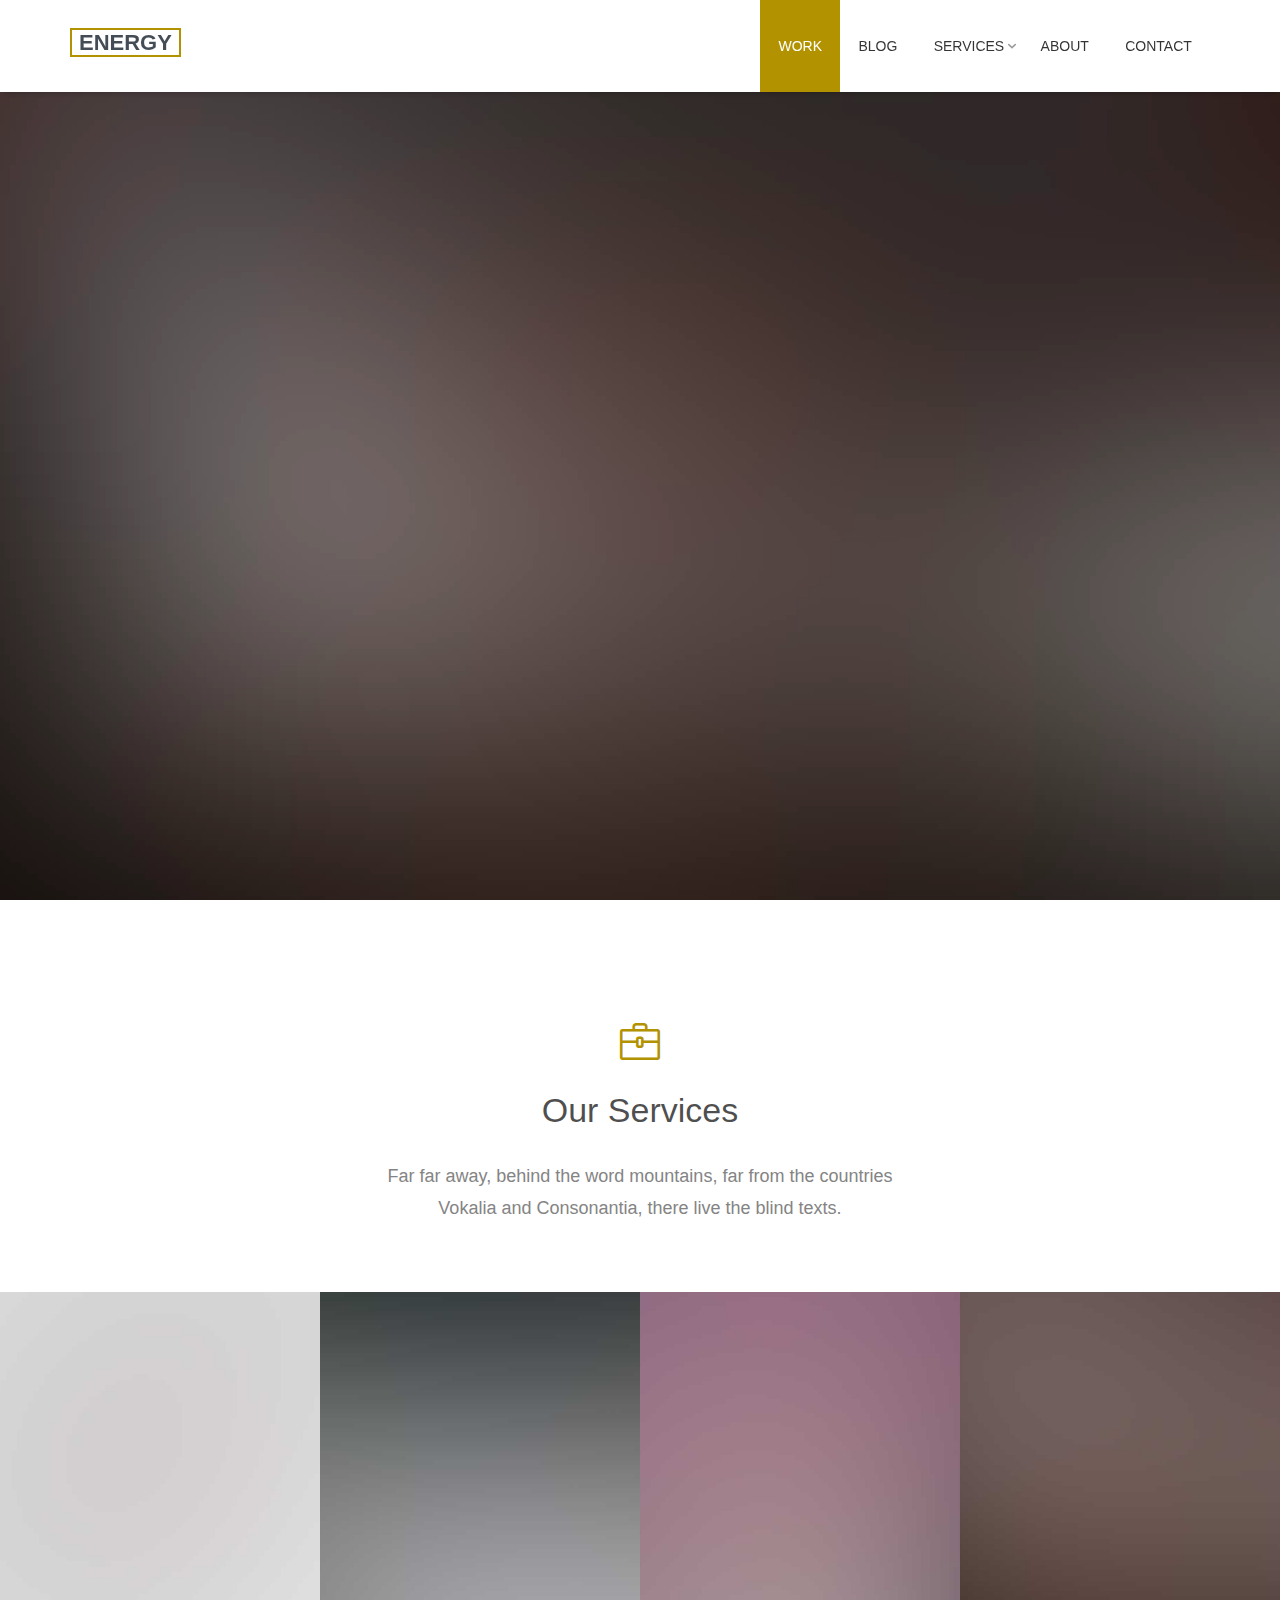
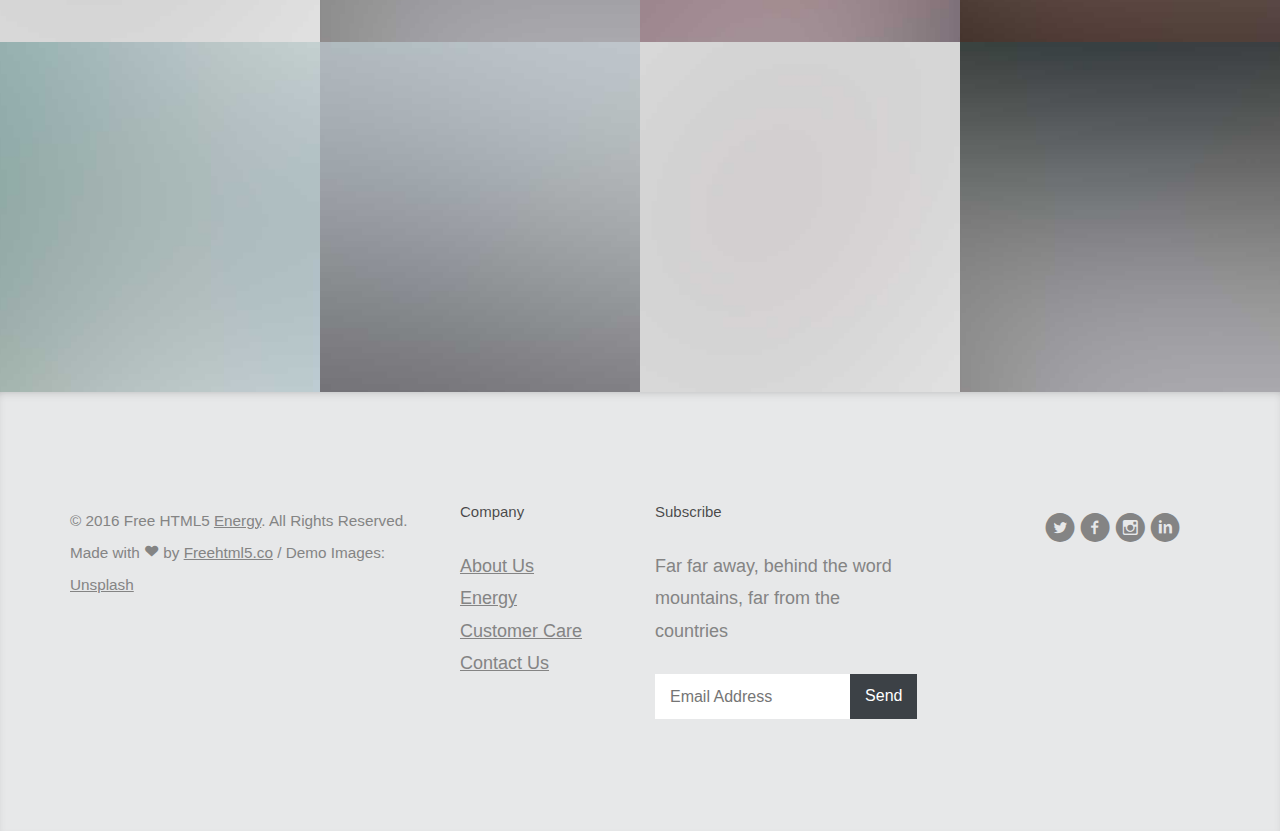
<file: work.html>
<!DOCTYPE html>
<!--[if lt IE 7]>      <html class="no-js lt-ie9 lt-ie8 lt-ie7"> <![endif]-->
<!--[if IE 7]>         <html class="no-js lt-ie9 lt-ie8"> <![endif]-->
<!--[if IE 8]>         <html class="no-js lt-ie9"> <![endif]-->
<!--[if gt IE 8]><!--> <html class="no-js"> <!--<![endif]-->
	<head>
<meta charset="utf-8">
	<meta http-equiv="X-UA-Compatible" content="IE=edge">
	<title>Giant Golden Dove</title>
	<meta name="viewport" content="width=device-width, initial-scale=1">
	<meta name="description" content="yass" />
	<meta name="keywords" content="yass" />
	<meta name="author" content="yass" />

  <!-- 
	//////////////////////////////////////////////////////

	FREE HTML5 TEMPLATE 
	DESIGNED & DEVELOPED by FREEHTML5.CO
		
	Website: 		http://freehtml5.co/
	Email: 			info@freehtml5.co
	Twitter: 		http://twitter.com/fh5co
	Facebook: 		https://www.facebook.com/fh5co

	//////////////////////////////////////////////////////
	 -->

  	<!-- Facebook and Twitter integration -->
	<meta property="og:title" content=""/>
	<meta property="og:image" content=""/>
	<meta property="og:url" content=""/>
	<meta property="og:site_name" content=""/>
	<meta property="og:description" content=""/>
	<meta name="twitter:title" content="" />
	<meta name="twitter:image" content="" />
	<meta name="twitter:url" content="" />
	<meta name="twitter:card" content="" />

	<!-- Place favicon.ico and apple-touch-icon.png in the root directory -->
	<link rel="shortcut icon" href="favicon.ico">

	<!-- <link href="https://fonts.googleapis.com/css?family=Open+Sans:300,400,700" rel="stylesheet"> -->
	
	<!-- Animate.css -->
	<link rel="stylesheet" href="css/animate.css">
	<!-- Icomoon Icon Fonts-->
	<link rel="stylesheet" href="css/icomoon.css">
	<!-- Simple Line Icons -->
	<link rel="stylesheet" href="css/simple-line-icons.css">
	<!-- Bootstrap  -->
	<link rel="stylesheet" href="css/bootstrap.css">
	<!-- Superfish -->
	<link rel="stylesheet" href="css/superfish.css">
	<!-- Flexslider  -->
	<link rel="stylesheet" href="css/flexslider.css">

	<link rel="stylesheet" href="css/style.css">


	<!-- Modernizr JS -->
	<script src="js/modernizr-2.6.2.min.js"></script>
	<!-- FOR IE9 below -->
	<!--[if lt IE 9]>
	<script src="js/respond.min.js"></script>
	<![endif]-->

	</head>
	<body>
		<div id="fh5co-wrapper">
		<div id="fh5co-page">
		<div id="fh5co-header">
			<header id="fh5co-header-section">
				<div class="container">
					<div class="nav-header">
						<a href="#" class="js-fh5co-nav-toggle fh5co-nav-toggle"><i></i></a>
						<h1 id="fh5co-logo"><a href="index.html">Energy</a></h1>
						<!-- START #fh5co-menu-wrap -->
						<nav id="fh5co-menu-wrap" role="navigation">
							<ul class="sf-menu" id="fh5co-primary-menu">
							<!-- 	<li>
									<a class="active" href="index.html">Home</a>
								</li> -->
								<li><a class="active" href="work.html">Work</a></li>
								<li><a href="blog.html">Blog</a></li>
								<li>
									<a href="services.html" class="fh5co-sub-ddown">Services</a>
									 <ul class="fh5co-sub-menu">
									 	<li><a href="left-sidebar.html">Web Development</a></li>
									 	<li><a href="right-sidebar.html">Branding &amp; Identity</a></li>
										<li>
											<a href="#" class="fh5co-sub-ddown">Free HTML5</a>
											<ul class="fh5co-sub-menu">
												<li><a href="http://freehtml5.co/preview/?item=build-free-html5-bootstrap-template" target="_blank">Build</a></li>
												<li><a href="http://freehtml5.co/preview/?item=work-free-html5-template-bootstrap" target="_blank">Work</a></li>
												<li><a href="http://freehtml5.co/preview/?item=light-free-html5-template-bootstrap" target="_blank">Light</a></li>
												<li><a href="http://freehtml5.co/preview/?item=relic-free-html5-template-using-bootstrap" target="_blank">Relic</a></li>
												<li><a href="http://freehtml5.co/preview/?item=display-free-html5-template-using-bootstrap" target="_blank">Display</a></li>
												<li><a href="http://freehtml5.co/preview/?item=sprint-free-html5-template-bootstrap" target="_blank">Sprint</a></li>
											</ul>
										</li>
										<li><a href="#">UI Animation</a></li>
										<li><a href="#">Copywriting</a></li>
										<li><a href="#">Photography</a></li> 
									</ul>
								</li>
								<li><a href="about.html">About</a></li>
								<li><a href="contact.html">Contact</a></li>
							</ul>
						</nav>
					</div>
				</div>
			</header>		
		</div>
		<!-- end:fh5co-header -->
		<aside id="fh5co-hero" class="js-fullheight">
			<div class="flexslider js-fullheight">
				<ul class="slides">
			   	<li style="background-image: url(images/hero.jpg);">
			   		<div class="overlay-gradient"></div>
			   		<div class="container">
			   			<div class="col-md-10 col-md-offset-1 text-center js-fullheight slider-text">
			   				<div class="slider-text-inner desc">
			   					<h2 class="heading-section">Our Projects</h2>
			   					<p class="fh5co-lead">Designed with <i class="icon-heart3"></i> by the fine folks at <a href="http://freehtml5.co" target="_blank">FreeHTML5.co</a></p>
			   				</div>
			   			</div>
			   		</div>
			   	</li>
			  	</ul>
		  	</div>
		</aside>
		<div id="fh5co-portfolio-section" class="fh5co-portfolio-section">
			<div class="container">
				<div class="row">
					<div class="col-md-6 col-md-offset-3 text-center fh5co-heading">
						<i class="sl-icon-briefcase"></i>
						<h2>Our Services</h2>
						<p>Far far away, behind the word mountains, far from the countries Vokalia and Consonantia, there live the blind texts. </p>
					</div>
				</div>
			</div>
				<div class="portfolio-row-half">
					<a href="#" class="portfolio-grid-item" style="background-image: url(images/project-1.jpg);">
						<div class="desc2">
							<h3>Shoes</h3>
							<span>Travel</span>
							<i class="sl-icon-heart"></i>
						</div>
					</a>
					<a href="#" class="portfolio-grid-item" style="background-image: url(images/project-2.jpg);">
						<div class="desc2">
							<h3>Shoes</h3>
							<span>Travel</span>
							<i class="sl-icon-heart"></i>
						</div>
					</a>
					<a href="#" class="portfolio-grid-item" style="background-image: url(images/project-3.jpg);">
						<div class="desc2">
							<h3>Shoes</h3>
							<span>Travel</span>
							<i class="sl-icon-heart"></i>
						</div>
					</a>
					<a href="#" class="portfolio-grid-item" style="background-image: url(images/project-4.jpg);">
						<div class="desc2">
							<h3>Shoes</h3>
							<span>Travel</span>
							<i class="sl-icon-heart"></i>
						</div>
					</a>
					<a href="#" class="portfolio-grid-item" style="background-image: url(images/project-5.jpg);">
						<div class="desc2">
							<h3>Shoes</h3>
							<span>Travel</span>
							<i class="sl-icon-heart"></i>
						</div>
					</a>
					<a href="#" class="portfolio-grid-item" style="background-image: url(images/project-6.jpg);">
						<div class="desc2">
							<h3>Shoes</h3>
							<span>Travel</span>
							<i class="sl-icon-heart"></i>
						</div>
					</a>
					<a href="#" class="portfolio-grid-item" style="background-image: url(images/project-1.jpg);">
						<div class="desc2">
							<h3>Shoes</h3>
							<span>Travel</span>
							<i class="sl-icon-heart"></i>
						</div>
					</a>
					<a href="#" class="portfolio-grid-item" style="background-image: url(images/project-2.jpg);">
						<div class="desc2">
							<h3>Shoes</h3>
							<span>Travel</span>
							<i class="sl-icon-heart"></i>
						</div>
					</a>
				</div>
			<!-- </div> -->
		</div>
		<footer id="footer">
		<div class="container">
			<div class="row">
				<div class="col-md-4">
					<div class="copyright">
						<p><small>&copy; 2016 Free HTML5 <a href="index.html">Energy</a>. All Rights Reserved. <br> Made with <i class="icon-heart3"></i> by <a href="http://freehtml5.co/" target="_blank">Freehtml5.co</a> / Demo Images: <a href="https://unsplash.com/" target="_blank">Unsplash </a></small></p>
					</div>
				</div>
				<div class="col-md-6">
					<div class="row">
						<div class="col-md-4">
							<h3>Company</h3>
							<ul class="link">
								<li><a href="#">About Us</a></li>
								<li><a href="#">Energy</a></li>
								<li><a href="#">Customer Care</a></li>
								<li><a href="#">Contact Us</a></li>
							</ul>
						</div>
						<div class="col-md-6">
							<h3>Subscribe</h3>
							<p>Far far away, behind the word mountains, far from the countries</p>
							<form action="#" id="form-subscribe">
								<div class="form-field">
									<input type="email" placeholder="Email Address" id="email">
									<input type="submit" id="submit" value="Send">
								</div>
							</form>
						</div>
					</div>
				</div>
				<div class="col-md-2">
					<ul class="social-icons">
						<li>
							<a href="#"><i class="icon-twitter-with-circle"></i></a>
							<a href="#"><i class="icon-facebook-with-circle"></i></a>
							<a href="#"><i class="icon-instagram-with-circle"></i></a>
							<a href="#"><i class="icon-linkedin-with-circle"></i></a>
						</li>
					</ul>
				</div>
			</div>
		</div>
	</footer>
	

	</div>
	<!-- END fh5co-page -->

	</div>
	<!-- END fh5co-wrapper -->

	<!-- jQuery -->


	<script src="js/jquery.min.js"></script>
	<!-- jQuery Easing -->
	<script src="js/jquery.easing.1.3.js"></script>
	<!-- Bootstrap -->
	<script src="js/bootstrap.min.js"></script>
	<!-- Waypoints -->
	<script src="js/jquery.waypoints.min.js"></script>
	<!-- Superfish -->
	<script src="js/hoverIntent.js"></script>
	<script src="js/superfish.js"></script>
	<!-- Flexslider -->
	<script src="js/jquery.flexslider-min.js"></script>
	<!-- Stellar -->
	<script src="js/jquery.stellar.min.js"></script>
	<!-- Counters -->
	<script src="js/jquery.countTo.js"></script>

	<!-- Main JS (Do not remove) -->
	<script src="js/main.js"></script>

	</body>
</html>
</file>
<file: css/icomoon.css>
@font-face {
    font-family: 'icomoon';
    src:    url('fonts/icomoon.eot?1oniuf');
    src:    url('fonts/icomoon.eot?1oniuf#iefix') format('embedded-opentype'),
        url('fonts/icomoon.ttf?1oniuf') format('truetype'),
        url('fonts/icomoon.woff?1oniuf') format('woff'),
        url('fonts/icomoon.svg?1oniuf#icomoon') format('svg');
    font-weight: normal;
    font-style: normal;
}

[class^="icon-"], [class*=" icon-"] {
    /* use !important to prevent issues with browser extensions that change fonts */
    font-family: 'icomoon' !important;
    speak: none;
    font-style: normal;
    font-weight: normal;
    font-variant: normal;
    text-transform: none;
    line-height: 1;

    /* Better Font Rendering =========== */
    -webkit-font-smoothing: antialiased;
    -moz-osx-font-smoothing: grayscale;
}

.icon-mobile:before {
    content: "\e000";
}
.icon-laptop:before {
    content: "\e001";
}
.icon-desktop:before {
    content: "\e002";
}
.icon-tablet:before {
    content: "\e003";
}
.icon-phone:before {
    content: "\e004";
}
.icon-document:before {
    content: "\e005";
}
.icon-documents:before {
    content: "\e006";
}
.icon-search:before {
    content: "\e007";
}
.icon-clipboard:before {
    content: "\e008";
}
.icon-newspaper:before {
    content: "\e009";
}
.icon-notebook:before {
    content: "\e00a";
}
.icon-book-open:before {
    content: "\e00b";
}
.icon-browser:before {
    content: "\e00c";
}
.icon-calendar:before {
    content: "\e00d";
}
.icon-presentation:before {
    content: "\e00e";
}
.icon-picture:before {
    content: "\e00f";
}
.icon-pictures:before {
    content: "\e010";
}
.icon-video:before {
    content: "\e011";
}
.icon-camera:before {
    content: "\e012";
}
.icon-printer:before {
    content: "\e013";
}
.icon-toolbox:before {
    content: "\e014";
}
.icon-briefcase:before {
    content: "\e015";
}
.icon-wallet:before {
    content: "\e016";
}
.icon-gift:before {
    content: "\e017";
}
.icon-bargraph:before {
    content: "\e018";
}
.icon-grid:before {
    content: "\e019";
}
.icon-expand:before {
    content: "\e01a";
}
.icon-focus:before {
    content: "\e01b";
}
.icon-edit:before {
    content: "\e01c";
}
.icon-adjustments:before {
    content: "\e01d";
}
.icon-ribbon:before {
    content: "\e01e";
}
.icon-hourglass:before {
    content: "\e01f";
}
.icon-lock:before {
    content: "\e020";
}
.icon-megaphone:before {
    content: "\e021";
}
.icon-shield:before {
    content: "\e022";
}
.icon-trophy:before {
    content: "\e023";
}
.icon-flag:before {
    content: "\e024";
}
.icon-map:before {
    content: "\e025";
}
.icon-puzzle:before {
    content: "\e026";
}
.icon-basket:before {
    content: "\e027";
}
.icon-envelope:before {
    content: "\e028";
}
.icon-streetsign:before {
    content: "\e029";
}
.icon-telescope:before {
    content: "\e02a";
}
.icon-gears:before {
    content: "\e02b";
}
.icon-key:before {
    content: "\e02c";
}
.icon-paperclip:before {
    content: "\e02d";
}
.icon-attachment:before {
    content: "\e02e";
}
.icon-pricetags:before {
    content: "\e02f";
}
.icon-lightbulb:before {
    content: "\e030";
}
.icon-layers:before {
    content: "\e031";
}
.icon-pencil:before {
    content: "\e032";
}
.icon-tools:before {
    content: "\e033";
}
.icon-tools-2:before {
    content: "\e034";
}
.icon-scissors:before {
    content: "\e035";
}
.icon-paintbrush:before {
    content: "\e036";
}
.icon-magnifying-glass:before {
    content: "\e037";
}
.icon-circle-compass:before {
    content: "\e038";
}
.icon-linegraph:before {
    content: "\e039";
}
.icon-mic:before {
    content: "\e03a";
}
.icon-strategy:before {
    content: "\e03b";
}
.icon-beaker:before {
    content: "\e03c";
}
.icon-caution:before {
    content: "\e03d";
}
.icon-recycle:before {
    content: "\e03e";
}
.icon-anchor:before {
    content: "\e03f";
}
.icon-profile-male:before {
    content: "\e040";
}
.icon-profile-female:before {
    content: "\e041";
}
.icon-bike:before {
    content: "\e042";
}
.icon-wine:before {
    content: "\e043";
}
.icon-hotairballoon:before {
    content: "\e044";
}
.icon-globe:before {
    content: "\e045";
}
.icon-genius:before {
    content: "\e046";
}
.icon-map-pin:before {
    content: "\e047";
}
.icon-dial:before {
    content: "\e048";
}
.icon-chat:before {
    content: "\e049";
}
.icon-heart:before {
    content: "\e04a";
}
.icon-cloud:before {
    content: "\e04b";
}
.icon-upload:before {
    content: "\e04c";
}
.icon-download:before {
    content: "\e04d";
}
.icon-target:before {
    content: "\e04e";
}
.icon-hazardous:before {
    content: "\e04f";
}
.icon-piechart:before {
    content: "\e050";
}
.icon-speedometer:before {
    content: "\e051";
}
.icon-global:before {
    content: "\e052";
}
.icon-compass:before {
    content: "\e053";
}
.icon-lifesaver:before {
    content: "\e054";
}
.icon-clock:before {
    content: "\e055";
}
.icon-aperture:before {
    content: "\e056";
}
.icon-quote:before {
    content: "\e057";
}
.icon-scope:before {
    content: "\e058";
}
.icon-alarmclock:before {
    content: "\e059";
}
.icon-refresh:before {
    content: "\e05a";
}
.icon-happy:before {
    content: "\e05b";
}
.icon-sad:before {
    content: "\e05c";
}
.icon-facebook:before {
    content: "\e05d";
}
.icon-twitter:before {
    content: "\e05e";
}
.icon-googleplus:before {
    content: "\e05f";
}
.icon-rss:before {
    content: "\e060";
}
.icon-tumblr:before {
    content: "\e061";
}
.icon-linkedin:before {
    content: "\e062";
}
.icon-dribbble:before {
    content: "\e063";
}
.icon-box2:before {
    content: "\ea82";
}
.icon-write:before {
    content: "\ea83";
}
.icon-clock2:before {
    content: "\ea84";
}
.icon-reply2:before {
    content: "\ea85";
}
.icon-reply-all2:before {
    content: "\ea86";
}
.icon-forward2:before {
    content: "\ea87";
}
.icon-flag2:before {
    content: "\ea88";
}
.icon-search2:before {
    content: "\ea89";
}
.icon-trash2:before {
    content: "\ea8a";
}
.icon-envelope2:before {
    content: "\ea8b";
}
.icon-bubble:before {
    content: "\ea8c";
}
.icon-bubbles:before {
    content: "\ea8d";
}
.icon-user2:before {
    content: "\ea8e";
}
.icon-users2:before {
    content: "\ea8f";
}
.icon-cloud2:before {
    content: "\ea90";
}
.icon-download2:before {
    content: "\ea91";
}
.icon-upload2:before {
    content: "\ea92";
}
.icon-rain:before {
    content: "\ea93";
}
.icon-sun:before {
    content: "\ea94";
}
.icon-moon2:before {
    content: "\ea95";
}
.icon-bell2:before {
    content: "\ea96";
}
.icon-folder2:before {
    content: "\ea97";
}
.icon-pin2:before {
    content: "\ea98";
}
.icon-sound2:before {
    content: "\ea99";
}
.icon-microphone:before {
    content: "\ea9a";
}
.icon-camera2:before {
    content: "\ea9b";
}
.icon-image2:before {
    content: "\ea9c";
}
.icon-cog2:before {
    content: "\ea9d";
}
.icon-calendar2:before {
    content: "\ea9e";
}
.icon-book2:before {
    content: "\ea9f";
}
.icon-map-marker:before {
    content: "\eaa0";
}
.icon-store:before {
    content: "\eaa1";
}
.icon-support:before {
    content: "\eaa2";
}
.icon-tag2:before {
    content: "\eaa3";
}
.icon-heart2:before {
    content: "\eaa4";
}
.icon-video-camera:before {
    content: "\eaa5";
}
.icon-trophy2:before {
    content: "\eaa6";
}
.icon-cart:before {
    content: "\eaa7";
}
.icon-eye2:before {
    content: "\eaa8";
}
.icon-cancel:before {
    content: "\eaa9";
}
.icon-chart:before {
    content: "\eaaa";
}
.icon-target2:before {
    content: "\eaab";
}
.icon-printer2:before {
    content: "\eaac";
}
.icon-location2:before {
    content: "\eaad";
}
.icon-bookmark2:before {
    content: "\eaae";
}
.icon-monitor:before {
    content: "\eaaf";
}
.icon-cross2:before {
    content: "\eab0";
}
.icon-plus2:before {
    content: "\eab1";
}
.icon-left:before {
    content: "\eab2";
}
.icon-up:before {
    content: "\eab3";
}
.icon-browser2:before {
    content: "\eab4";
}
.icon-windows:before {
    content: "\eab5";
}
.icon-switch2:before {
    content: "\eab6";
}
.icon-dashboard:before {
    content: "\eab7";
}
.icon-play:before {
    content: "\eab8";
}
.icon-fast-forward:before {
    content: "\eab9";
}
.icon-next:before {
    content: "\eaba";
}
.icon-refresh2:before {
    content: "\eabb";
}
.icon-film:before {
    content: "\eabc";
}
.icon-home2:before {
    content: "\eabd";
}
.icon-add-to-list:before {
    content: "\e901";
}
.icon-classic-computer:before {
    content: "\e902";
}
.icon-controller-fast-backward:before {
    content: "\e903";
}
.icon-creative-commons-attribution:before {
    content: "\e904";
}
.icon-creative-commons-noderivs:before {
    content: "\e905";
}
.icon-creative-commons-noncommercial-eu:before {
    content: "\e906";
}
.icon-creative-commons-noncommercial-us:before {
    content: "\e907";
}
.icon-creative-commons-public-domain:before {
    content: "\e908";
}
.icon-creative-commons-remix:before {
    content: "\e909";
}
.icon-creative-commons-share:before {
    content: "\e90a";
}
.icon-creative-commons-sharealike:before {
    content: "\e90b";
}
.icon-creative-commons:before {
    content: "\e90c";
}
.icon-document-landscape:before {
    content: "\e90d";
}
.icon-remove-user:before {
    content: "\e90e";
}
.icon-warning:before {
    content: "\e90f";
}
.icon-arrow-bold-down:before {
    content: "\e910";
}
.icon-arrow-bold-left:before {
    content: "\e911";
}
.icon-arrow-bold-right:before {
    content: "\e912";
}
.icon-arrow-bold-up:before {
    content: "\e913";
}
.icon-arrow-down:before {
    content: "\e914";
}
.icon-arrow-left:before {
    content: "\e915";
}
.icon-arrow-long-down:before {
    content: "\e916";
}
.icon-arrow-long-left:before {
    content: "\e917";
}
.icon-arrow-long-right:before {
    content: "\e918";
}
.icon-arrow-long-up:before {
    content: "\e919";
}
.icon-arrow-right:before {
    content: "\e91a";
}
.icon-arrow-up:before {
    content: "\e91b";
}
.icon-arrow-with-circle-down:before {
    content: "\e91c";
}
.icon-arrow-with-circle-left:before {
    content: "\e91d";
}
.icon-arrow-with-circle-right:before {
    content: "\e91e";
}
.icon-arrow-with-circle-up:before {
    content: "\e91f";
}
.icon-bookmark:before {
    content: "\e920";
}
.icon-bookmarks:before {
    content: "\e921";
}
.icon-chevron-down:before {
    content: "\e922";
}
.icon-chevron-left:before {
    content: "\e923";
}
.icon-chevron-right:before {
    content: "\e924";
}
.icon-chevron-small-down:before {
    content: "\e925";
}
.icon-chevron-small-left:before {
    content: "\e926";
}
.icon-chevron-small-right:before {
    content: "\e927";
}
.icon-chevron-small-up:before {
    content: "\e928";
}
.icon-chevron-thin-down:before {
    content: "\e929";
}
.icon-chevron-thin-left:before {
    content: "\e92a";
}
.icon-chevron-thin-right:before {
    content: "\e92b";
}
.icon-chevron-thin-up:before {
    content: "\e92c";
}
.icon-chevron-up:before {
    content: "\e92d";
}
.icon-chevron-with-circle-down:before {
    content: "\e92e";
}
.icon-chevron-with-circle-left:before {
    content: "\e92f";
}
.icon-chevron-with-circle-right:before {
    content: "\e930";
}
.icon-chevron-with-circle-up:before {
    content: "\e931";
}
.icon-cloud3:before {
    content: "\e932";
}
.icon-controller-fast-forward:before {
    content: "\e933";
}
.icon-controller-jump-to-start:before {
    content: "\e934";
}
.icon-controller-next:before {
    content: "\e935";
}
.icon-controller-paus:before {
    content: "\e936";
}
.icon-controller-play:before {
    content: "\e937";
}
.icon-controller-record:before {
    content: "\e938";
}
.icon-controller-stop:before {
    content: "\e939";
}
.icon-controller-volume:before {
    content: "\e93a";
}
.icon-dot-single:before {
    content: "\e93b";
}
.icon-dots-three-horizontal:before {
    content: "\e93c";
}
.icon-dots-three-vertical:before {
    content: "\e93d";
}
.icon-dots-two-horizontal:before {
    content: "\e93e";
}
.icon-dots-two-vertical:before {
    content: "\e93f";
}
.icon-download3:before {
    content: "\e940";
}
.icon-emoji-flirt:before {
    content: "\e941";
}
.icon-flow-branch:before {
    content: "\e942";
}
.icon-flow-cascade:before {
    content: "\e943";
}
.icon-flow-line:before {
    content: "\e944";
}
.icon-flow-parallel:before {
    content: "\e945";
}
.icon-flow-tree:before {
    content: "\e946";
}
.icon-install:before {
    content: "\e947";
}
.icon-layers2:before {
    content: "\e948";
}
.icon-open-book:before {
    content: "\e949";
}
.icon-resize-100:before {
    content: "\e94a";
}
.icon-resize-full-screen:before {
    content: "\e94b";
}
.icon-save:before {
    content: "\e94c";
}
.icon-select-arrows:before {
    content: "\e94d";
}
.icon-sound-mute:before {
    content: "\e94e";
}
.icon-sound:before {
    content: "\e94f";
}
.icon-trash:before {
    content: "\e950";
}
.icon-triangle-down:before {
    content: "\e951";
}
.icon-triangle-left:before {
    content: "\e952";
}
.icon-triangle-right:before {
    content: "\e953";
}
.icon-triangle-up:before {
    content: "\e954";
}
.icon-uninstall:before {
    content: "\e955";
}
.icon-upload-to-cloud:before {
    content: "\e956";
}
.icon-upload3:before {
    content: "\e957";
}
.icon-add-user:before {
    content: "\e958";
}
.icon-address:before {
    content: "\e959";
}
.icon-adjust:before {
    content: "\e95a";
}
.icon-air:before {
    content: "\e95b";
}
.icon-aircraft-landing:before {
    content: "\e95c";
}
.icon-aircraft-take-off:before {
    content: "\e95d";
}
.icon-aircraft:before {
    content: "\e95e";
}
.icon-align-bottom:before {
    content: "\e95f";
}
.icon-align-horizontal-middle:before {
    content: "\e960";
}
.icon-align-left:before {
    content: "\e961";
}
.icon-align-right:before {
    content: "\e962";
}
.icon-align-top:before {
    content: "\e963";
}
.icon-align-vertical-middle:before {
    content: "\e964";
}
.icon-archive:before {
    content: "\e965";
}
.icon-area-graph:before {
    content: "\e966";
}
.icon-attachment2:before {
    content: "\e967";
}
.icon-awareness-ribbon:before {
    content: "\e968";
}
.icon-back-in-time:before {
    content: "\e969";
}
.icon-back:before {
    content: "\e96a";
}
.icon-bar-graph:before {
    content: "\e96b";
}
.icon-battery:before {
    content: "\e96c";
}
.icon-beamed-note:before {
    content: "\e96d";
}
.icon-bell:before {
    content: "\e96e";
}
.icon-blackboard:before {
    content: "\e96f";
}
.icon-block:before {
    content: "\e970";
}
.icon-book:before {
    content: "\e971";
}
.icon-bowl:before {
    content: "\e972";
}
.icon-box:before {
    content: "\e973";
}
.icon-briefcase2:before {
    content: "\e974";
}
.icon-browser3:before {
    content: "\e975";
}
.icon-brush:before {
    content: "\e976";
}
.icon-bucket:before {
    content: "\e977";
}
.icon-cake:before {
    content: "\e978";
}
.icon-calculator:before {
    content: "\e979";
}
.icon-calendar3:before {
    content: "\e97a";
}
.icon-camera3:before {
    content: "\e97b";
}
.icon-ccw:before {
    content: "\e97c";
}
.icon-chat2:before {
    content: "\e97d";
}
.icon-check:before {
    content: "\e97e";
}
.icon-circle-with-cross:before {
    content: "\e97f";
}
.icon-circle-with-minus:before {
    content: "\e980";
}
.icon-circle-with-plus:before {
    content: "\e981";
}
.icon-circle:before {
    content: "\e982";
}
.icon-circular-graph:before {
    content: "\e983";
}
.icon-clapperboard:before {
    content: "\e984";
}
.icon-clipboard2:before {
    content: "\e985";
}
.icon-clock3:before {
    content: "\e986";
}
.icon-code:before {
    content: "\e987";
}
.icon-cog:before {
    content: "\e988";
}
.icon-colours:before {
    content: "\e989";
}
.icon-compass2:before {
    content: "\e98a";
}
.icon-copy:before {
    content: "\e98b";
}
.icon-credit-card:before {
    content: "\e98c";
}
.icon-credit:before {
    content: "\e98d";
}
.icon-cross:before {
    content: "\e98e";
}
.icon-cup:before {
    content: "\e98f";
}
.icon-cw:before {
    content: "\e990";
}
.icon-cycle:before {
    content: "\e991";
}
.icon-database:before {
    content: "\e992";
}
.icon-dial-pad:before {
    content: "\e993";
}
.icon-direction:before {
    content: "\e994";
}
.icon-document2:before {
    content: "\e995";
}
.icon-documents2:before {
    content: "\e996";
}
.icon-drink:before {
    content: "\e997";
}
.icon-drive:before {
    content: "\e998";
}
.icon-drop:before {
    content: "\e999";
}
.icon-edit2:before {
    content: "\e99a";
}
.icon-email:before {
    content: "\e99b";
}
.icon-emoji-happy:before {
    content: "\e99c";
}
.icon-emoji-neutral:before {
    content: "\e99d";
}
.icon-emoji-sad:before {
    content: "\e99e";
}
.icon-erase:before {
    content: "\e99f";
}
.icon-eraser:before {
    content: "\e9a0";
}
.icon-export:before {
    content: "\e9a1";
}
.icon-eye:before {
    content: "\e9a2";
}
.icon-feather:before {
    content: "\e9a3";
}
.icon-flag3:before {
    content: "\e9a4";
}
.icon-flash:before {
    content: "\e9a5";
}
.icon-flashlight:before {
    content: "\e9a6";
}
.icon-flat-brush:before {
    content: "\e9a7";
}
.icon-folder-images:before {
    content: "\e9a8";
}
.icon-folder-music:before {
    content: "\e9a9";
}
.icon-folder-video:before {
    content: "\e9aa";
}
.icon-folder:before {
    content: "\e9ab";
}
.icon-forward:before {
    content: "\e9ac";
}
.icon-funnel:before {
    content: "\e9ad";
}
.icon-game-controller:before {
    content: "\e9ae";
}
.icon-gauge:before {
    content: "\e9af";
}
.icon-globe2:before {
    content: "\e9b0";
}
.icon-graduation-cap:before {
    content: "\e9b1";
}
.icon-grid2:before {
    content: "\e9b2";
}
.icon-hair-cross:before {
    content: "\e9b3";
}
.icon-hand:before {
    content: "\e9b4";
}
.icon-heart-outlined:before {
    content: "\e9b5";
}
.icon-heart3:before {
    content: "\e9b6";
}
.icon-help-with-circle:before {
    content: "\e9b7";
}
.icon-help:before {
    content: "\e9b8";
}
.icon-home:before {
    content: "\e9b9";
}
.icon-hour-glass:before {
    content: "\e9ba";
}
.icon-image-inverted:before {
    content: "\e9bb";
}
.icon-image:before {
    content: "\e9bc";
}
.icon-images:before {
    content: "\e9bd";
}
.icon-inbox:before {
    content: "\e9be";
}
.icon-infinity:before {
    content: "\e9bf";
}
.icon-info-with-circle:before {
    content: "\e9c0";
}
.icon-info:before {
    content: "\e9c1";
}
.icon-key2:before {
    content: "\e9c2";
}
.icon-keyboard:before {
    content: "\e9c3";
}
.icon-lab-flask:before {
    content: "\e9c4";
}
.icon-landline:before {
    content: "\e9c5";
}
.icon-language:before {
    content: "\e9c6";
}
.icon-laptop2:before {
    content: "\e9c7";
}
.icon-leaf:before {
    content: "\e9c8";
}
.icon-level-down:before {
    content: "\e9c9";
}
.icon-level-up:before {
    content: "\e9ca";
}
.icon-lifebuoy:before {
    content: "\e9cb";
}
.icon-light-bulb:before {
    content: "\e9cc";
}
.icon-light-down:before {
    content: "\e9cd";
}
.icon-light-up:before {
    content: "\e9ce";
}
.icon-line-graph:before {
    content: "\e9cf";
}
.icon-link:before {
    content: "\e9d0";
}
.icon-list:before {
    content: "\e9d1";
}
.icon-location-pin:before {
    content: "\e9d2";
}
.icon-location:before {
    content: "\e9d3";
}
.icon-lock-open:before {
    content: "\e9d4";
}
.icon-lock2:before {
    content: "\e9d5";
}
.icon-log-out:before {
    content: "\e9d6";
}
.icon-login:before {
    content: "\e9d7";
}
.icon-loop:before {
    content: "\e9d8";
}
.icon-magnet:before {
    content: "\e9d9";
}
.icon-magnifying-glass2:before {
    content: "\e9da";
}
.icon-mail:before {
    content: "\e9db";
}
.icon-man:before {
    content: "\e9dc";
}
.icon-map2:before {
    content: "\e9dd";
}
.icon-mask:before {
    content: "\e9de";
}
.icon-medal:before {
    content: "\e9df";
}
.icon-megaphone2:before {
    content: "\e9e0";
}
.icon-menu:before {
    content: "\e9e1";
}
.icon-message:before {
    content: "\e9e2";
}
.icon-mic2:before {
    content: "\e9e3";
}
.icon-minus:before {
    content: "\e9e4";
}
.icon-mobile2:before {
    content: "\e9e5";
}
.icon-modern-mic:before {
    content: "\e9e6";
}
.icon-moon:before {
    content: "\e9e7";
}
.icon-mouse:before {
    content: "\e9e8";
}
.icon-music:before {
    content: "\e9e9";
}
.icon-network:before {
    content: "\e9ea";
}
.icon-new-message:before {
    content: "\e9eb";
}
.icon-new:before {
    content: "\e9ec";
}
.icon-news:before {
    content: "\e9ed";
}
.icon-note:before {
    content: "\e9ee";
}
.icon-notification:before {
    content: "\e9ef";
}
.icon-old-mobile:before {
    content: "\e9f0";
}
.icon-old-phone:before {
    content: "\e9f1";
}
.icon-palette:before {
    content: "\e9f2";
}
.icon-paper-plane:before {
    content: "\e9f3";
}
.icon-pencil2:before {
    content: "\e9f4";
}
.icon-phone2:before {
    content: "\e9f5";
}
.icon-pie-chart:before {
    content: "\e9f6";
}
.icon-pin:before {
    content: "\e9f7";
}
.icon-plus:before {
    content: "\e9f8";
}
.icon-popup:before {
    content: "\e9f9";
}
.icon-power-plug:before {
    content: "\e9fa";
}
.icon-price-ribbon:before {
    content: "\e9fb";
}
.icon-price-tag:before {
    content: "\e9fc";
}
.icon-print:before {
    content: "\e9fd";
}
.icon-progress-empty:before {
    content: "\e9fe";
}
.icon-progress-full:before {
    content: "\e9ff";
}
.icon-progress-one:before {
    content: "\ea00";
}
.icon-progress-two:before {
    content: "\ea01";
}
.icon-publish:before {
    content: "\ea02";
}
.icon-quote2:before {
    content: "\ea03";
}
.icon-radio:before {
    content: "\ea04";
}
.icon-reply-all:before {
    content: "\ea05";
}
.icon-reply:before {
    content: "\ea06";
}
.icon-retweet:before {
    content: "\ea07";
}
.icon-rocket:before {
    content: "\ea08";
}
.icon-round-brush:before {
    content: "\ea09";
}
.icon-rss2:before {
    content: "\ea0a";
}
.icon-ruler:before {
    content: "\ea0b";
}
.icon-scissors2:before {
    content: "\ea0c";
}
.icon-share-alternitive:before {
    content: "\ea0d";
}
.icon-share:before {
    content: "\ea0e";
}
.icon-shareable:before {
    content: "\ea0f";
}
.icon-shield2:before {
    content: "\ea10";
}
.icon-shop:before {
    content: "\ea11";
}
.icon-shopping-bag:before {
    content: "\ea12";
}
.icon-shopping-basket:before {
    content: "\ea13";
}
.icon-shopping-cart:before {
    content: "\ea14";
}
.icon-shuffle:before {
    content: "\ea15";
}
.icon-signal:before {
    content: "\ea16";
}
.icon-sound-mix:before {
    content: "\ea17";
}
.icon-sports-club:before {
    content: "\ea18";
}
.icon-spreadsheet:before {
    content: "\ea19";
}
.icon-squared-cross:before {
    content: "\ea1a";
}
.icon-squared-minus:before {
    content: "\ea1b";
}
.icon-squared-plus:before {
    content: "\ea1c";
}
.icon-star-outlined:before {
    content: "\ea1d";
}
.icon-star:before {
    content: "\ea1e";
}
.icon-stopwatch:before {
    content: "\ea1f";
}
.icon-suitcase:before {
    content: "\ea20";
}
.icon-swap:before {
    content: "\ea21";
}
.icon-sweden:before {
    content: "\ea22";
}
.icon-switch:before {
    content: "\ea23";
}
.icon-tablet2:before {
    content: "\ea24";
}
.icon-tag:before {
    content: "\ea25";
}
.icon-text-document-inverted:before {
    content: "\ea26";
}
.icon-text-document:before {
    content: "\ea27";
}
.icon-text:before {
    content: "\ea28";
}
.icon-thermometer:before {
    content: "\ea29";
}
.icon-thumbs-down:before {
    content: "\ea2a";
}
.icon-thumbs-up:before {
    content: "\ea2b";
}
.icon-thunder-cloud:before {
    content: "\ea2c";
}
.icon-ticket:before {
    content: "\ea2d";
}
.icon-time-slot:before {
    content: "\ea2e";
}
.icon-tools2:before {
    content: "\ea2f";
}
.icon-traffic-cone:before {
    content: "\ea30";
}
.icon-tree:before {
    content: "\ea31";
}
.icon-trophy3:before {
    content: "\ea32";
}
.icon-tv:before {
    content: "\ea33";
}
.icon-typing:before {
    content: "\ea34";
}
.icon-unread:before {
    content: "\ea35";
}
.icon-untag:before {
    content: "\ea36";
}
.icon-user:before {
    content: "\ea37";
}
.icon-users:before {
    content: "\ea38";
}
.icon-v-card:before {
    content: "\ea39";
}
.icon-video2:before {
    content: "\ea3a";
}
.icon-vinyl:before {
    content: "\ea3b";
}
.icon-voicemail:before {
    content: "\ea3c";
}
.icon-wallet2:before {
    content: "\ea3d";
}
.icon-water:before {
    content: "\ea3e";
}
.icon-500px-with-circle:before {
    content: "\ea3f";
}
.icon-500px:before {
    content: "\ea40";
}
.icon-basecamp:before {
    content: "\ea41";
}
.icon-behance:before {
    content: "\ea42";
}
.icon-creative-cloud:before {
    content: "\ea43";
}
.icon-dropbox:before {
    content: "\ea44";
}
.icon-evernote:before {
    content: "\ea45";
}
.icon-flattr:before {
    content: "\ea46";
}
.icon-foursquare:before {
    content: "\ea47";
}
.icon-google-drive:before {
    content: "\ea48";
}
.icon-google-hangouts:before {
    content: "\ea49";
}
.icon-grooveshark:before {
    content: "\ea4a";
}
.icon-icloud:before {
    content: "\ea4b";
}
.icon-mixi:before {
    content: "\ea4c";
}
.icon-onedrive:before {
    content: "\ea4d";
}
.icon-paypal:before {
    content: "\ea4e";
}
.icon-picasa:before {
    content: "\ea4f";
}
.icon-qq:before {
    content: "\ea50";
}
.icon-rdio-with-circle:before {
    content: "\ea51";
}
.icon-renren:before {
    content: "\ea52";
}
.icon-scribd:before {
    content: "\ea53";
}
.icon-sina-weibo:before {
    content: "\ea54";
}
.icon-skype-with-circle:before {
    content: "\ea55";
}
.icon-skype:before {
    content: "\ea56";
}
.icon-slideshare:before {
    content: "\ea57";
}
.icon-smashing:before {
    content: "\ea58";
}
.icon-soundcloud:before {
    content: "\ea59";
}
.icon-spotify-with-circle:before {
    content: "\ea5a";
}
.icon-spotify:before {
    content: "\ea5b";
}
.icon-swarm:before {
    content: "\ea5c";
}
.icon-vine-with-circle:before {
    content: "\ea5d";
}
.icon-vine:before {
    content: "\ea5e";
}
.icon-vk-alternitive:before {
    content: "\ea5f";
}
.icon-vk-with-circle:before {
    content: "\ea60";
}
.icon-vk:before {
    content: "\ea61";
}
.icon-xing-with-circle:before {
    content: "\ea62";
}
.icon-xing:before {
    content: "\ea63";
}
.icon-yelp:before {
    content: "\ea64";
}
.icon-dribbble-with-circle:before {
    content: "\ea65";
}
.icon-dribbble2:before {
    content: "\ea66";
}
.icon-facebook-with-circle:before {
    content: "\ea67";
}
.icon-facebook2:before {
    content: "\ea68";
}
.icon-flickr-with-circle:before {
    content: "\ea69";
}
.icon-flickr:before {
    content: "\ea6a";
}
.icon-github-with-circle:before {
    content: "\ea6b";
}
.icon-github:before {
    content: "\ea6c";
}
.icon-google-with-circle:before {
    content: "\ea6d";
}
.icon-google:before {
    content: "\ea6e";
}
.icon-instagram-with-circle:before {
    content: "\ea6f";
}
.icon-instagram:before {
    content: "\ea70";
}
.icon-lastfm-with-circle:before {
    content: "\ea71";
}
.icon-lastfm:before {
    content: "\ea72";
}
.icon-linkedin-with-circle:before {
    content: "\ea73";
}
.icon-linkedin2:before {
    content: "\ea74";
}
.icon-pinterest-with-circle:before {
    content: "\ea75";
}
.icon-pinterest:before {
    content: "\ea76";
}
.icon-rdio:before {
    content: "\ea77";
}
.icon-stumbleupon-with-circle:before {
    content: "\ea78";
}
.icon-stumbleupon:before {
    content: "\ea79";
}
.icon-tumblr-with-circle:before {
    content: "\ea7a";
}
.icon-tumblr2:before {
    content: "\ea7b";
}
.icon-twitter-with-circle:before {
    content: "\ea7c";
}
.icon-twitter2:before {
    content: "\ea7d";
}
.icon-vimeo-with-circle:before {
    content: "\ea7e";
}
.icon-vimeo:before {
    content: "\ea7f";
}
.icon-youtube-with-circle:before {
    content: "\ea80";
}
.icon-youtube:before {
    content: "\ea81";
}
.icon-home3:before {
    content: "\eabe";
}
.icon-home22:before {
    content: "\eabf";
}
.icon-home32:before {
    content: "\eac0";
}
.icon-office:before {
    content: "\eac1";
}
.icon-newspaper2:before {
    content: "\eac2";
}
.icon-pencil3:before {
    content: "\eac3";
}
.icon-pencil22:before {
    content: "\eac4";
}
.icon-quill:before {
    content: "\eac5";
}
.icon-pen:before {
    content: "\eac6";
}
.icon-blog:before {
    content: "\eac7";
}
.icon-eyedropper:before {
    content: "\eac8";
}
.icon-droplet:before {
    content: "\eac9";
}
.icon-paint-format:before {
    content: "\eaca";
}
.icon-image3:before {
    content: "\eacb";
}
.icon-images2:before {
    content: "\eacc";
}
.icon-camera4:before {
    content: "\eacd";
}
.icon-headphones:before {
    content: "\eace";
}
.icon-music2:before {
    content: "\eacf";
}
.icon-play2:before {
    content: "\ead0";
}
.icon-film2:before {
    content: "\ead1";
}
.icon-video-camera2:before {
    content: "\ead2";
}
.icon-dice:before {
    content: "\ead3";
}
.icon-pacman:before {
    content: "\ead4";
}
.icon-spades:before {
    content: "\ead5";
}
.icon-clubs:before {
    content: "\ead6";
}
.icon-diamonds:before {
    content: "\ead7";
}
.icon-bullhorn:before {
    content: "\ead8";
}
.icon-connection:before {
    content: "\ead9";
}
.icon-podcast:before {
    content: "\eada";
}
.icon-feed:before {
    content: "\eadb";
}
.icon-mic3:before {
    content: "\eadc";
}
.icon-book3:before {
    content: "\eadd";
}
.icon-books:before {
    content: "\eade";
}
.icon-library:before {
    content: "\eadf";
}
.icon-file-text:before {
    content: "\eae0";
}
.icon-profile:before {
    content: "\eae1";
}
.icon-file-empty:before {
    content: "\eae2";
}
.icon-files-empty:before {
    content: "\eae3";
}
.icon-file-text2:before {
    content: "\eae4";
}
.icon-file-picture:before {
    content: "\eae5";
}
.icon-file-music:before {
    content: "\eae6";
}
.icon-file-play:before {
    content: "\eae7";
}
.icon-file-video:before {
    content: "\eae8";
}
.icon-file-zip:before {
    content: "\eae9";
}
.icon-copy2:before {
    content: "\eaea";
}
.icon-paste:before {
    content: "\eaeb";
}
.icon-stack:before {
    content: "\eaec";
}
.icon-folder3:before {
    content: "\eaed";
}
.icon-folder-open:before {
    content: "\eaee";
}
.icon-folder-plus:before {
    content: "\eaef";
}
.icon-folder-minus:before {
    content: "\eaf0";
}
.icon-folder-download:before {
    content: "\eaf1";
}
.icon-folder-upload:before {
    content: "\eaf2";
}
.icon-price-tag2:before {
    content: "\eaf3";
}
.icon-price-tags:before {
    content: "\eaf4";
}
.icon-barcode:before {
    content: "\eaf5";
}
.icon-qrcode:before {
    content: "\eaf6";
}
.icon-ticket2:before {
    content: "\eaf7";
}
.icon-cart2:before {
    content: "\eaf8";
}
.icon-coin-dollar:before {
    content: "\eaf9";
}
.icon-coin-euro:before {
    content: "\eafa";
}
.icon-coin-pound:before {
    content: "\eafb";
}
.icon-coin-yen:before {
    content: "\eafc";
}
.icon-credit-card2:before {
    content: "\eafd";
}
.icon-calculator2:before {
    content: "\eafe";
}
.icon-lifebuoy2:before {
    content: "\eaff";
}
.icon-phone3:before {
    content: "\eb00";
}
.icon-phone-hang-up:before {
    content: "\eb01";
}
.icon-address-book:before {
    content: "\eb02";
}
.icon-envelop:before {
    content: "\eb03";
}
.icon-pushpin:before {
    content: "\eb04";
}
.icon-location3:before {
    content: "\eb05";
}
.icon-location22:before {
    content: "\eb06";
}
.icon-compass3:before {
    content: "\eb07";
}
.icon-compass22:before {
    content: "\eb08";
}
.icon-map3:before {
    content: "\eb09";
}
.icon-map22:before {
    content: "\eb0a";
}
.icon-history:before {
    content: "\eb0b";
}
.icon-clock4:before {
    content: "\eb0c";
}
.icon-clock22:before {
    content: "\eb0d";
}
.icon-alarm:before {
    content: "\eb0e";
}
.icon-bell3:before {
    content: "\eb0f";
}
.icon-stopwatch2:before {
    content: "\eb10";
}
.icon-calendar4:before {
    content: "\eb11";
}
.icon-printer3:before {
    content: "\eb12";
}
.icon-keyboard2:before {
    content: "\eb13";
}
.icon-display:before {
    content: "\eb14";
}
.icon-laptop3:before {
    content: "\eb15";
}
.icon-mobile3:before {
    content: "\eb16";
}
.icon-mobile22:before {
    content: "\eb17";
}
.icon-tablet3:before {
    content: "\eb18";
}
.icon-tv2:before {
    content: "\eb19";
}
.icon-drawer:before {
    content: "\eb1a";
}
.icon-drawer2:before {
    content: "\eb1b";
}
.icon-box-add:before {
    content: "\eb1c";
}
.icon-box-remove:before {
    content: "\eb1d";
}
.icon-download4:before {
    content: "\eb1e";
}
.icon-upload4:before {
    content: "\eb1f";
}
.icon-floppy-disk:before {
    content: "\eb20";
}
.icon-drive2:before {
    content: "\eb21";
}
.icon-database2:before {
    content: "\eb22";
}
.icon-undo:before {
    content: "\eb23";
}
.icon-redo:before {
    content: "\eb24";
}
.icon-undo2:before {
    content: "\eb25";
}
.icon-redo2:before {
    content: "\eb26";
}
.icon-forward3:before {
    content: "\eb27";
}
.icon-reply3:before {
    content: "\eb28";
}
.icon-bubble2:before {
    content: "\eb29";
}
.icon-bubbles2:before {
    content: "\eb2a";
}
.icon-bubbles22:before {
    content: "\eb2b";
}
.icon-bubble22:before {
    content: "\eb2c";
}
.icon-bubbles3:before {
    content: "\eb2d";
}
.icon-bubbles4:before {
    content: "\eb2e";
}
.icon-user3:before {
    content: "\eb2f";
}
.icon-users3:before {
    content: "\eb30";
}
.icon-user-plus:before {
    content: "\eb31";
}
.icon-user-minus:before {
    content: "\eb32";
}
.icon-user-check:before {
    content: "\eb33";
}
.icon-user-tie:before {
    content: "\eb34";
}
.icon-quotes-left:before {
    content: "\eb35";
}
.icon-quotes-right:before {
    content: "\eb36";
}
.icon-hour-glass2:before {
    content: "\eb37";
}
.icon-spinner:before {
    content: "\eb38";
}
.icon-spinner2:before {
    content: "\eb39";
}
.icon-spinner3:before {
    content: "\eb3a";
}
.icon-spinner4:before {
    content: "\eb3b";
}
.icon-spinner5:before {
    content: "\eb3c";
}
.icon-spinner6:before {
    content: "\eb3d";
}
.icon-spinner7:before {
    content: "\eb3e";
}
.icon-spinner8:before {
    content: "\eb3f";
}
.icon-spinner9:before {
    content: "\eb40";
}
.icon-spinner10:before {
    content: "\eb41";
}
.icon-spinner11:before {
    content: "\eb42";
}
.icon-binoculars:before {
    content: "\eb43";
}
.icon-search3:before {
    content: "\eb44";
}
.icon-zoom-in:before {
    content: "\eb45";
}
.icon-zoom-out:before {
    content: "\eb46";
}
.icon-enlarge:before {
    content: "\eb47";
}
.icon-shrink:before {
    content: "\eb48";
}
.icon-enlarge2:before {
    content: "\eb49";
}
.icon-shrink2:before {
    content: "\eb4a";
}
.icon-key3:before {
    content: "\eb4b";
}
.icon-key22:before {
    content: "\eb4c";
}
.icon-lock3:before {
    content: "\eb4d";
}
.icon-unlocked:before {
    content: "\eb4e";
}
.icon-wrench:before {
    content: "\eb4f";
}
.icon-equalizer:before {
    content: "\eb50";
}
.icon-equalizer2:before {
    content: "\eb51";
}
.icon-cog3:before {
    content: "\eb52";
}
.icon-cogs:before {
    content: "\eb53";
}
.icon-hammer:before {
    content: "\eb54";
}
.icon-magic-wand:before {
    content: "\eb55";
}
.icon-aid-kit:before {
    content: "\eb56";
}
.icon-bug:before {
    content: "\eb57";
}
.icon-pie-chart2:before {
    content: "\eb58";
}
.icon-stats-dots:before {
    content: "\eb59";
}
.icon-stats-bars:before {
    content: "\eb5a";
}
.icon-stats-bars2:before {
    content: "\eb5b";
}
.icon-trophy4:before {
    content: "\eb5c";
}
.icon-gift2:before {
    content: "\eb5d";
}
.icon-glass:before {
    content: "\eb5e";
}
.icon-glass2:before {
    content: "\eb5f";
}
.icon-mug:before {
    content: "\eb60";
}
.icon-spoon-knife:before {
    content: "\eb61";
}
.icon-leaf2:before {
    content: "\eb62";
}
.icon-rocket2:before {
    content: "\eb63";
}
.icon-meter:before {
    content: "\eb64";
}
.icon-meter2:before {
    content: "\eb65";
}
.icon-hammer2:before {
    content: "\eb66";
}
.icon-fire:before {
    content: "\eb67";
}
.icon-lab:before {
    content: "\eb68";
}
.icon-magnet2:before {
    content: "\eb69";
}
.icon-bin:before {
    content: "\eb6a";
}
.icon-bin2:before {
    content: "\eb6b";
}
.icon-briefcase3:before {
    content: "\eb6c";
}
.icon-airplane:before {
    content: "\eb6d";
}
.icon-truck:before {
    content: "\eb6e";
}
.icon-road:before {
    content: "\eb6f";
}
.icon-accessibility:before {
    content: "\eb70";
}
.icon-target3:before {
    content: "\eb71";
}
.icon-shield3:before {
    content: "\eb72";
}
.icon-power:before {
    content: "\eb73";
}
.icon-switch3:before {
    content: "\eb74";
}
.icon-power-cord:before {
    content: "\eb75";
}
.icon-clipboard3:before {
    content: "\eb76";
}
.icon-list-numbered:before {
    content: "\eb77";
}
.icon-list2:before {
    content: "\eb78";
}
.icon-list22:before {
    content: "\eb79";
}
.icon-tree2:before {
    content: "\eb7a";
}
.icon-menu2:before {
    content: "\eb7b";
}
.icon-menu22:before {
    content: "\eb7c";
}
.icon-menu3:before {
    content: "\eb7d";
}
.icon-menu4:before {
    content: "\eb7e";
}
.icon-cloud4:before {
    content: "\eb7f";
}
.icon-cloud-download:before {
    content: "\eb80";
}
.icon-cloud-upload:before {
    content: "\eb81";
}
.icon-cloud-check:before {
    content: "\eb82";
}
.icon-download22:before {
    content: "\eb83";
}
.icon-upload22:before {
    content: "\eb84";
}
.icon-download32:before {
    content: "\eb85";
}
.icon-upload32:before {
    content: "\eb86";
}
.icon-sphere:before {
    content: "\eb87";
}
.icon-earth:before {
    content: "\eb88";
}
.icon-link2:before {
    content: "\eb89";
}
.icon-flag4:before {
    content: "\eb8a";
}
.icon-attachment3:before {
    content: "\eb8b";
}
.icon-eye3:before {
    content: "\eb8c";
}
.icon-eye-plus:before {
    content: "\eb8d";
}
.icon-eye-minus:before {
    content: "\eb8e";
}
.icon-eye-blocked:before {
    content: "\eb8f";
}
.icon-bookmark3:before {
    content: "\eb90";
}
.icon-bookmarks2:before {
    content: "\eb91";
}
.icon-sun2:before {
    content: "\eb92";
}
.icon-contrast:before {
    content: "\eb93";
}
.icon-brightness-contrast:before {
    content: "\eb94";
}
.icon-star-empty:before {
    content: "\eb95";
}
.icon-star-half:before {
    content: "\eb96";
}
.icon-star-full:before {
    content: "\eb97";
}
.icon-heart4:before {
    content: "\eb98";
}
.icon-heart-broken:before {
    content: "\eb99";
}
.icon-man2:before {
    content: "\eb9a";
}
.icon-woman:before {
    content: "\eb9b";
}
.icon-man-woman:before {
    content: "\eb9c";
}
.icon-happy2:before {
    content: "\eb9d";
}
.icon-happy22:before {
    content: "\eb9e";
}
.icon-smile:before {
    content: "\eb9f";
}
.icon-smile2:before {
    content: "\eba0";
}
.icon-tongue:before {
    content: "\eba1";
}
.icon-tongue2:before {
    content: "\eba2";
}
.icon-sad2:before {
    content: "\eba3";
}
.icon-sad22:before {
    content: "\eba4";
}
.icon-wink:before {
    content: "\eba5";
}
.icon-wink2:before {
    content: "\eba6";
}
.icon-grin:before {
    content: "\eba7";
}
.icon-grin2:before {
    content: "\eba8";
}
.icon-cool:before {
    content: "\eba9";
}
.icon-cool2:before {
    content: "\ebaa";
}
.icon-angry:before {
    content: "\ebab";
}
.icon-angry2:before {
    content: "\ebac";
}
.icon-evil:before {
    content: "\ebad";
}
.icon-evil2:before {
    content: "\ebae";
}
.icon-shocked:before {
    content: "\ebaf";
}
.icon-shocked2:before {
    content: "\ebb0";
}
.icon-baffled:before {
    content: "\ebb1";
}
.icon-baffled2:before {
    content: "\ebb2";
}
.icon-confused:before {
    content: "\ebb3";
}
.icon-confused2:before {
    content: "\ebb4";
}
.icon-neutral:before {
    content: "\ebb5";
}
.icon-neutral2:before {
    content: "\ebb6";
}
.icon-hipster:before {
    content: "\ebb7";
}
.icon-hipster2:before {
    content: "\ebb8";
}
.icon-wondering:before {
    content: "\ebb9";
}
.icon-wondering2:before {
    content: "\ebba";
}
.icon-sleepy:before {
    content: "\ebbb";
}
.icon-sleepy2:before {
    content: "\ebbc";
}
.icon-frustrated:before {
    content: "\ebbd";
}
.icon-frustrated2:before {
    content: "\ebbe";
}
.icon-crying:before {
    content: "\ebbf";
}
.icon-crying2:before {
    content: "\ebc0";
}
.icon-point-up:before {
    content: "\ebc1";
}
.icon-point-right:before {
    content: "\ebc2";
}
.icon-point-down:before {
    content: "\ebc3";
}
.icon-point-left:before {
    content: "\ebc4";
}
.icon-warning2:before {
    content: "\ebc5";
}
.icon-notification2:before {
    content: "\ebc6";
}
.icon-question:before {
    content: "\ebc7";
}
.icon-plus3:before {
    content: "\ebc8";
}
.icon-minus2:before {
    content: "\ebc9";
}
.icon-info2:before {
    content: "\ebca";
}
.icon-cancel-circle:before {
    content: "\ebcb";
}
.icon-blocked:before {
    content: "\ebcc";
}
.icon-cross3:before {
    content: "\ebcd";
}
.icon-checkmark:before {
    content: "\ebce";
}
.icon-checkmark2:before {
    content: "\ebcf";
}
.icon-spell-check:before {
    content: "\ebd0";
}
.icon-enter:before {
    content: "\ebd1";
}
.icon-exit:before {
    content: "\ebd2";
}
.icon-play22:before {
    content: "\ebd3";
}
.icon-pause:before {
    content: "\ebd4";
}
.icon-stop:before {
    content: "\ebd5";
}
.icon-previous:before {
    content: "\ebd6";
}
.icon-next2:before {
    content: "\ebd7";
}
.icon-backward:before {
    content: "\ebd8";
}
.icon-forward22:before {
    content: "\ebd9";
}
.icon-play3:before {
    content: "\ebda";
}
.icon-pause2:before {
    content: "\ebdb";
}
.icon-stop2:before {
    content: "\ebdc";
}
.icon-backward2:before {
    content: "\ebdd";
}
.icon-forward32:before {
    content: "\ebde";
}
.icon-first:before {
    content: "\ebdf";
}
.icon-last:before {
    content: "\ebe0";
}
.icon-previous2:before {
    content: "\ebe1";
}
.icon-next22:before {
    content: "\ebe2";
}
.icon-eject:before {
    content: "\ebe3";
}
.icon-volume-high:before {
    content: "\ebe4";
}
.icon-volume-medium:before {
    content: "\ebe5";
}
.icon-volume-low:before {
    content: "\ebe6";
}
.icon-volume-mute:before {
    content: "\ebe7";
}
.icon-volume-mute2:before {
    content: "\ebe8";
}
.icon-volume-increase:before {
    content: "\ebe9";
}
.icon-volume-decrease:before {
    content: "\ebea";
}
.icon-loop2:before {
    content: "\ebeb";
}
.icon-loop22:before {
    content: "\ebec";
}
.icon-infinite:before {
    content: "\ebed";
}
.icon-shuffle2:before {
    content: "\ebee";
}
.icon-arrow-up-left:before {
    content: "\ebef";
}
.icon-arrow-up2:before {
    content: "\ebf0";
}
.icon-arrow-up-right:before {
    content: "\ebf1";
}
.icon-arrow-right2:before {
    content: "\ebf2";
}
.icon-arrow-down-right:before {
    content: "\ebf3";
}
.icon-arrow-down2:before {
    content: "\ebf4";
}
.icon-arrow-down-left:before {
    content: "\ebf5";
}
.icon-arrow-left2:before {
    content: "\ebf6";
}
.icon-arrow-up-left2:before {
    content: "\ebf7";
}
.icon-arrow-up22:before {
    content: "\ebf8";
}
.icon-arrow-up-right2:before {
    content: "\ebf9";
}
.icon-arrow-right22:before {
    content: "\ebfa";
}
.icon-arrow-down-right2:before {
    content: "\ebfb";
}
.icon-arrow-down22:before {
    content: "\ebfc";
}
.icon-arrow-down-left2:before {
    content: "\ebfd";
}
.icon-arrow-left22:before {
    content: "\ebfe";
}
.icon-circle-up:before {
    content: "\e900";
}
.icon-circle-right:before {
    content: "\ebff";
}
.icon-circle-down:before {
    content: "\ec00";
}
.icon-circle-left:before {
    content: "\ec01";
}
.icon-tab:before {
    content: "\ec02";
}
.icon-move-up:before {
    content: "\ec03";
}
.icon-move-down:before {
    content: "\ec04";
}
.icon-sort-alpha-asc:before {
    content: "\ec05";
}
.icon-sort-alpha-desc:before {
    content: "\ec06";
}
.icon-sort-numeric-asc:before {
    content: "\ec07";
}
.icon-sort-numberic-desc:before {
    content: "\ec08";
}
.icon-sort-amount-asc:before {
    content: "\ec09";
}
.icon-sort-amount-desc:before {
    content: "\ec0a";
}
.icon-command:before {
    content: "\ec0b";
}
.icon-shift:before {
    content: "\ec0c";
}
.icon-ctrl:before {
    content: "\ec0d";
}
.icon-opt:before {
    content: "\ec0e";
}
.icon-checkbox-checked:before {
    content: "\ec0f";
}
.icon-checkbox-unchecked:before {
    content: "\ec10";
}
.icon-radio-checked:before {
    content: "\ec11";
}
.icon-radio-checked2:before {
    content: "\ec12";
}
.icon-radio-unchecked:before {
    content: "\ec13";
}
.icon-crop:before {
    content: "\ec14";
}
.icon-make-group:before {
    content: "\ec15";
}
.icon-ungroup:before {
    content: "\ec16";
}
.icon-scissors3:before {
    content: "\ec17";
}
.icon-filter:before {
    content: "\ec18";
}
.icon-font:before {
    content: "\ec19";
}
.icon-ligature:before {
    content: "\ec1a";
}
.icon-ligature2:before {
    content: "\ec1b";
}
.icon-text-height:before {
    content: "\ec1c";
}
.icon-text-width:before {
    content: "\ec1d";
}
.icon-font-size:before {
    content: "\ec1e";
}
.icon-bold:before {
    content: "\ec1f";
}
.icon-underline:before {
    content: "\ec20";
}
.icon-italic:before {
    content: "\ec21";
}
.icon-strikethrough:before {
    content: "\ec22";
}
.icon-omega:before {
    content: "\ec23";
}
.icon-sigma:before {
    content: "\ec24";
}
.icon-page-break:before {
    content: "\ec25";
}
.icon-superscript:before {
    content: "\ec26";
}
.icon-subscript:before {
    content: "\ec27";
}
.icon-superscript2:before {
    content: "\ec28";
}
.icon-subscript2:before {
    content: "\ec29";
}
.icon-text-color:before {
    content: "\ec2a";
}
.icon-pagebreak:before {
    content: "\ec2b";
}
.icon-clear-formatting:before {
    content: "\ec2c";
}
.icon-table:before {
    content: "\ec2d";
}
.icon-table2:before {
    content: "\ec2e";
}
.icon-insert-template:before {
    content: "\ec2f";
}
.icon-pilcrow:before {
    content: "\ec30";
}
.icon-ltr:before {
    content: "\ec31";
}
.icon-rtl:before {
    content: "\ec32";
}
.icon-section:before {
    content: "\ec33";
}
.icon-paragraph-left:before {
    content: "\ec34";
}
.icon-paragraph-center:before {
    content: "\ec35";
}
.icon-paragraph-right:before {
    content: "\ec36";
}
.icon-paragraph-justify:before {
    content: "\ec37";
}
.icon-indent-increase:before {
    content: "\ec38";
}
.icon-indent-decrease:before {
    content: "\ec39";
}
.icon-share2:before {
    content: "\ec3a";
}
.icon-new-tab:before {
    content: "\ec3b";
}
.icon-embed:before {
    content: "\ec3c";
}
.icon-embed2:before {
    content: "\ec3d";
}
.icon-terminal:before {
    content: "\ec3e";
}
.icon-share22:before {
    content: "\ec3f";
}
.icon-mail2:before {
    content: "\ec40";
}
.icon-mail22:before {
    content: "\ec41";
}
.icon-mail3:before {
    content: "\ec42";
}
.icon-mail4:before {
    content: "\ec43";
}
.icon-amazon:before {
    content: "\ec44";
}
.icon-google2:before {
    content: "\ec45";
}
.icon-google22:before {
    content: "\ec46";
}
.icon-google3:before {
    content: "\ec47";
}
.icon-google-plus:before {
    content: "\ec48";
}
.icon-google-plus2:before {
    content: "\ec49";
}
.icon-google-plus3:before {
    content: "\ec4a";
}
.icon-hangouts:before {
    content: "\ec4b";
}
.icon-google-drive2:before {
    content: "\ec4c";
}
.icon-facebook3:before {
    content: "\ec4d";
}
.icon-facebook22:before {
    content: "\ec4e";
}
.icon-instagram2:before {
    content: "\ec4f";
}
.icon-whatsapp:before {
    content: "\ec50";
}
.icon-spotify2:before {
    content: "\ec51";
}
.icon-telegram:before {
    content: "\ec52";
}
.icon-twitter3:before {
    content: "\ec53";
}
.icon-vine2:before {
    content: "\ec54";
}
.icon-vk2:before {
    content: "\ec55";
}
.icon-renren2:before {
    content: "\ec56";
}
.icon-sina-weibo2:before {
    content: "\ec57";
}
.icon-rss3:before {
    content: "\ec58";
}
.icon-rss22:before {
    content: "\ec59";
}
.icon-youtube2:before {
    content: "\ec5a";
}
.icon-youtube22:before {
    content: "\ec5b";
}
.icon-twitch:before {
    content: "\ec5c";
}
.icon-vimeo2:before {
    content: "\ec5d";
}
.icon-vimeo22:before {
    content: "\ec5e";
}
.icon-lanyrd:before {
    content: "\ec5f";
}
.icon-flickr2:before {
    content: "\ec60";
}
.icon-flickr22:before {
    content: "\ec61";
}
.icon-flickr3:before {
    content: "\ec62";
}
.icon-flickr4:before {
    content: "\ec63";
}
.icon-dribbble3:before {
    content: "\ec64";
}
.icon-behance2:before {
    content: "\ec65";
}
.icon-behance22:before {
    content: "\ec66";
}
.icon-deviantart:before {
    content: "\ec67";
}
.icon-500px2:before {
    content: "\ec68";
}
.icon-steam:before {
    content: "\ec69";
}
.icon-steam2:before {
    content: "\ec6a";
}
.icon-dropbox2:before {
    content: "\ec6b";
}
.icon-onedrive2:before {
    content: "\ec6c";
}
.icon-github2:before {
    content: "\ec6d";
}
.icon-npm:before {
    content: "\ec6e";
}
.icon-basecamp2:before {
    content: "\ec6f";
}
.icon-trello:before {
    content: "\ec70";
}
.icon-wordpress:before {
    content: "\ec71";
}
.icon-joomla:before {
    content: "\ec72";
}
.icon-ello:before {
    content: "\ec73";
}
.icon-blogger:before {
    content: "\ec74";
}
.icon-blogger2:before {
    content: "\ec75";
}
.icon-tumblr3:before {
    content: "\ec76";
}
.icon-tumblr22:before {
    content: "\ec77";
}
.icon-yahoo:before {
    content: "\ec78";
}
.icon-yahoo2:before {
    content: "\ec79";
}
.icon-tux:before {
    content: "\ec7a";
}
.icon-appleinc:before {
    content: "\ec7b";
}
.icon-finder:before {
    content: "\ec7c";
}
.icon-android:before {
    content: "\ec7d";
}
.icon-windows2:before {
    content: "\ec7e";
}
.icon-windows8:before {
    content: "\ec7f";
}
.icon-soundcloud2:before {
    content: "\ec80";
}
.icon-soundcloud22:before {
    content: "\ec81";
}
.icon-skype2:before {
    content: "\ec82";
}
.icon-reddit:before {
    content: "\ec83";
}
.icon-hackernews:before {
    content: "\ec84";
}
.icon-wikipedia:before {
    content: "\ec85";
}
.icon-linkedin3:before {
    content: "\ec86";
}
.icon-linkedin22:before {
    content: "\ec87";
}
.icon-lastfm2:before {
    content: "\ec88";
}
.icon-lastfm22:before {
    content: "\ec89";
}
.icon-delicious:before {
    content: "\ec8a";
}
.icon-stumbleupon2:before {
    content: "\ec8b";
}
.icon-stumbleupon22:before {
    content: "\ec8c";
}
.icon-stackoverflow:before {
    content: "\ec8d";
}
.icon-pinterest2:before {
    content: "\ec8e";
}
.icon-pinterest22:before {
    content: "\ec8f";
}
.icon-xing2:before {
    content: "\ec90";
}
.icon-xing22:before {
    content: "\ec91";
}
.icon-flattr2:before {
    content: "\ec92";
}
.icon-foursquare2:before {
    content: "\ec93";
}
.icon-yelp2:before {
    content: "\ec94";
}
.icon-paypal2:before {
    content: "\ec95";
}
.icon-chrome:before {
    content: "\ec96";
}
.icon-firefox:before {
    content: "\ec97";
}
.icon-IE:before {
    content: "\ec98";
}
.icon-edge:before {
    content: "\ec99";
}
.icon-safari:before {
    content: "\ec9a";
}
.icon-opera:before {
    content: "\ec9b";
}
.icon-file-pdf:before {
    content: "\ec9c";
}
.icon-file-openoffice:before {
    content: "\ec9d";
}
.icon-file-word:before {
    content: "\ec9e";
}
.icon-file-excel:before {
    content: "\ec9f";
}
.icon-libreoffice:before {
    content: "\eca0";
}
.icon-html-five:before {
    content: "\eca1";
}
.icon-html-five2:before {
    content: "\eca2";
}
.icon-css3:before {
    content: "\eca3";
}
.icon-git:before {
    content: "\eca4";
}
.icon-codepen:before {
    content: "\eca5";
}
.icon-svg:before {
    content: "\eca6";
}
.icon-IcoMoon:before {
    content: "\eca7";
}
</file>
<file: css/simple-line-icons.css>
@font-face {
  font-family: 'simple-line-icons';
  src:  url('../fonts/simple-line-icons/Simple-Line-Icons.eot?v=2.2.2');
  src:  url('../fonts/simple-line-icons/Simple-Line-Icons.eot?#iefix&v=2.2.2') format('embedded-opentype'),
        url('../fonts/simple-line-icons/Simple-Line-Icons.ttf?v=2.2.2') format('truetype'),
        url('../fonts/simple-line-icons/Simple-Line-Icons.woff2?v=2.2.2') format('woff2'),
        url('../fonts/simple-line-icons/Simple-Line-Icons.woff?v=2.2.2') format('woff'),
        url('../fonts/simple-line-icons/Simple-Line-Icons.svg?v=2.2.2#simple-line-icons') format('svg');
  font-weight: normal;
  font-style: normal;
}
/*
 Use the following CSS code if you want to have a class per icon.
 Instead of a list of all class selectors, you can use the generic [class*="icon-"] selector, but it's slower:
*/
.sl-icon-user,
.sl-icon-people,
.sl-icon-user-female,
.sl-icon-user-follow,
.sl-icon-user-following,
.sl-icon-user-unfollow,
.sl-icon-login,
.sl-icon-logout,
.sl-icon-emotsmile,
.sl-icon-phone,
.sl-icon-call-end,
.sl-icon-call-in,
.sl-icon-call-out,
.sl-icon-map,
.sl-icon-location-pin,
.sl-icon-direction,
.sl-icon-directions,
.sl-icon-compass,
.sl-icon-layers,
.sl-icon-menu,
.sl-icon-list,
.sl-icon-options-vertical,
.sl-icon-options,
.sl-icon-arrow-down,
.sl-icon-arrow-left,
.sl-icon-arrow-right,
.sl-icon-arrow-up,
.sl-icon-arrow-up-circle,
.sl-icon-arrow-left-circle,
.sl-icon-arrow-right-circle,
.sl-icon-arrow-down-circle,
.sl-icon-check,
.sl-icon-clock,
.sl-icon-plus,
.sl-icon-close,
.sl-icon-trophy,
.sl-icon-screen-smartphone,
.sl-icon-screen-desktop,
.sl-icon-plane,
.sl-icon-notebook,
.sl-icon-mustache,
.sl-icon-mouse,
.sl-icon-magnet,
.sl-icon-energy,
.sl-icon-disc,
.sl-icon-cursor,
.sl-icon-cursor-move,
.sl-icon-crop,
.sl-icon-chemistry,
.sl-icon-speedometer,
.sl-icon-shield,
.sl-icon-screen-tablet,
.sl-icon-magic-wand,
.sl-icon-hourglass,
.sl-icon-graduation,
.sl-icon-ghost,
.sl-icon-game-controller,
.sl-icon-fire,
.sl-icon-eyeglass,
.sl-icon-envelope-open,
.sl-icon-envelope-letter,
.sl-icon-bell,
.sl-icon-badge,
.sl-icon-anchor,
.sl-icon-wallet,
.sl-icon-vector,
.sl-icon-speech,
.sl-icon-puzzle,
.sl-icon-printer,
.sl-icon-present,
.sl-icon-playlist,
.sl-icon-pin,
.sl-icon-picture,
.sl-icon-handbag,
.sl-icon-globe-alt,
.sl-icon-globe,
.sl-icon-folder-alt,
.sl-icon-folder,
.sl-icon-film,
.sl-icon-feed,
.sl-icon-drop,
.sl-icon-drawar,
.sl-icon-docs,
.sl-icon-doc,
.sl-icon-diamond,
.sl-icon-cup,
.sl-icon-calculator,
.sl-icon-bubbles,
.sl-icon-briefcase,
.sl-icon-book-open,
.sl-icon-basket-loaded,
.sl-icon-basket,
.sl-icon-bag,
.sl-icon-action-undo,
.sl-icon-action-redo,
.sl-icon-wrench,
.sl-icon-umbrella,
.sl-icon-trash,
.sl-icon-tag,
.sl-icon-support,
.sl-icon-frame,
.sl-icon-size-fullscreen,
.sl-icon-size-actual,
.sl-icon-shuffle,
.sl-icon-share-alt,
.sl-icon-share,
.sl-icon-rocket,
.sl-icon-question,
.sl-icon-pie-chart,
.sl-icon-pencil,
.sl-icon-note,
.sl-icon-loop,
.sl-icon-home,
.sl-icon-grid,
.sl-icon-graph,
.sl-icon-microphone,
.sl-icon-music-tone-alt,
.sl-icon-music-tone,
.sl-icon-earphones-alt,
.sl-icon-earphones,
.sl-icon-equalizer,
.sl-icon-like,
.sl-icon-dislike,
.sl-icon-control-start,
.sl-icon-control-rewind,
.sl-icon-control-play,
.sl-icon-control-pause,
.sl-icon-control-forward,
.sl-icon-control-end,
.sl-icon-volume-1,
.sl-icon-volume-2,
.sl-icon-volume-off,
.sl-icon-calendar,
.sl-icon-bulb,
.sl-icon-chart,
.sl-icon-ban,
.sl-icon-bubble,
.sl-icon-camrecorder,
.sl-icon-camera,
.sl-icon-cloud-download,
.sl-icon-cloud-upload,
.sl-icon-envelope,
.sl-icon-eye,
.sl-icon-flag,
.sl-icon-heart,
.sl-icon-info,
.sl-icon-key,
.sl-icon-link,
.sl-icon-lock,
.sl-icon-lock-open,
.sl-icon-magnifier,
.sl-icon-magnifier-add,
.sl-icon-magnifier-remove,
.sl-icon-paper-clip,
.sl-icon-paper-plane,
.sl-icon-power,
.sl-icon-refresh,
.sl-icon-reload,
.sl-icon-settings,
.sl-icon-star,
.sl-icon-symble-female,
.sl-icon-symbol-male,
.sl-icon-target,
.sl-icon-credit-card,
.sl-icon-paypal,
.sl-icon-social-tumblr,
.sl-icon-social-twitter,
.sl-icon-social-facebook,
.sl-icon-social-instagram,
.sl-icon-social-linkedin,
.sl-icon-social-pinterest,
.sl-icon-social-github,
.sl-icon-social-gplus,
.sl-icon-social-reddit,
.sl-icon-social-skype,
.sl-icon-social-dribbble,
.sl-icon-social-behance,
.sl-icon-social-foursqare,
.sl-icon-social-soundcloud,
.sl-icon-social-spotify,
.sl-icon-social-stumbleupon,
.sl-icon-social-youtube,
.sl-icon-social-dropbox {
  font-family: 'simple-line-icons';
  speak: none;
  font-style: normal;
  font-weight: normal;
  font-variant: normal;
  text-transform: none;
  line-height: 1;
  /* Better Font Rendering =========== */
  -webkit-font-smoothing: antialiased;
  -moz-osx-font-smoothing: grayscale;
}
.sl-icon-user:before {
  content: "\e005";
}
.sl-icon-people:before {
  content: "\e001";
}
.sl-icon-user-female:before {
  content: "\e000";
}
.sl-icon-user-follow:before {
  content: "\e002";
}
.sl-icon-user-following:before {
  content: "\e003";
}
.sl-icon-user-unfollow:before {
  content: "\e004";
}
.sl-icon-login:before {
  content: "\e066";
}
.sl-icon-logout:before {
  content: "\e065";
}
.sl-icon-emotsmile:before {
  content: "\e021";
}
.sl-icon-phone:before {
  content: "\e600";
}
.sl-icon-call-end:before {
  content: "\e048";
}
.sl-icon-call-in:before {
  content: "\e047";
}
.sl-icon-call-out:before {
  content: "\e046";
}
.sl-icon-map:before {
  content: "\e033";
}
.sl-icon-location-pin:before {
  content: "\e096";
}
.sl-icon-direction:before {
  content: "\e042";
}
.sl-icon-directions:before {
  content: "\e041";
}
.sl-icon-compass:before {
  content: "\e045";
}
.sl-icon-layers:before {
  content: "\e034";
}
.sl-icon-menu:before {
  content: "\e601";
}
.sl-icon-list:before {
  content: "\e067";
}
.sl-icon-options-vertical:before {
  content: "\e602";
}
.sl-icon-options:before {
  content: "\e603";
}
.sl-icon-arrow-down:before {
  content: "\e604";
}
.sl-icon-arrow-left:before {
  content: "\e605";
}
.sl-icon-arrow-right:before {
  content: "\e606";
}
.sl-icon-arrow-up:before {
  content: "\e607";
}
.sl-icon-arrow-up-circle:before {
  content: "\e078";
}
.sl-icon-arrow-left-circle:before {
  content: "\e07a";
}
.sl-icon-arrow-right-circle:before {
  content: "\e079";
}
.sl-icon-arrow-down-circle:before {
  content: "\e07b";
}
.sl-icon-check:before {
  content: "\e080";
}
.sl-icon-clock:before {
  content: "\e081";
}
.sl-icon-plus:before {
  content: "\e095";
}
.sl-icon-close:before {
  content: "\e082";
}
.sl-icon-trophy:before {
  content: "\e006";
}
.sl-icon-screen-smartphone:before {
  content: "\e010";
}
.sl-icon-screen-desktop:before {
  content: "\e011";
}
.sl-icon-plane:before {
  content: "\e012";
}
.sl-icon-notebook:before {
  content: "\e013";
}
.sl-icon-mustache:before {
  content: "\e014";
}
.sl-icon-mouse:before {
  content: "\e015";
}
.sl-icon-magnet:before {
  content: "\e016";
}
.sl-icon-energy:before {
  content: "\e020";
}
.sl-icon-disc:before {
  content: "\e022";
}
.sl-icon-cursor:before {
  content: "\e06e";
}
.sl-icon-cursor-move:before {
  content: "\e023";
}
.sl-icon-crop:before {
  content: "\e024";
}
.sl-icon-chemistry:before {
  content: "\e026";
}
.sl-icon-speedometer:before {
  content: "\e007";
}
.sl-icon-shield:before {
  content: "\e00e";
}
.sl-icon-screen-tablet:before {
  content: "\e00f";
}
.sl-icon-magic-wand:before {
  content: "\e017";
}
.sl-icon-hourglass:before {
  content: "\e018";
}
.sl-icon-graduation:before {
  content: "\e019";
}
.sl-icon-ghost:before {
  content: "\e01a";
}
.sl-icon-game-controller:before {
  content: "\e01b";
}
.sl-icon-fire:before {
  content: "\e01c";
}
.sl-icon-eyeglass:before {
  content: "\e01d";
}
.sl-icon-envelope-open:before {
  content: "\e01e";
}
.sl-icon-envelope-letter:before {
  content: "\e01f";
}
.sl-icon-bell:before {
  content: "\e027";
}
.sl-icon-badge:before {
  content: "\e028";
}
.sl-icon-anchor:before {
  content: "\e029";
}
.sl-icon-wallet:before {
  content: "\e02a";
}
.sl-icon-vector:before {
  content: "\e02b";
}
.sl-icon-speech:before {
  content: "\e02c";
}
.sl-icon-puzzle:before {
  content: "\e02d";
}
.sl-icon-printer:before {
  content: "\e02e";
}
.sl-icon-present:before {
  content: "\e02f";
}
.sl-icon-playlist:before {
  content: "\e030";
}
.sl-icon-pin:before {
  content: "\e031";
}
.sl-icon-picture:before {
  content: "\e032";
}
.sl-icon-handbag:before {
  content: "\e035";
}
.sl-icon-globe-alt:before {
  content: "\e036";
}
.sl-icon-globe:before {
  content: "\e037";
}
.sl-icon-folder-alt:before {
  content: "\e039";
}
.sl-icon-folder:before {
  content: "\e089";
}
.sl-icon-film:before {
  content: "\e03a";
}
.sl-icon-feed:before {
  content: "\e03b";
}
.sl-icon-drop:before {
  content: "\e03e";
}
.sl-icon-drawar:before {
  content: "\e03f";
}
.sl-icon-docs:before {
  content: "\e040";
}
.sl-icon-doc:before {
  content: "\e085";
}
.sl-icon-diamond:before {
  content: "\e043";
}
.sl-icon-cup:before {
  content: "\e044";
}
.sl-icon-calculator:before {
  content: "\e049";
}
.sl-icon-bubbles:before {
  content: "\e04a";
}
.sl-icon-briefcase:before {
  content: "\e04b";
}
.sl-icon-book-open:before {
  content: "\e04c";
}
.sl-icon-basket-loaded:before {
  content: "\e04d";
}
.sl-icon-basket:before {
  content: "\e04e";
}
.sl-icon-bag:before {
  content: "\e04f";
}
.sl-icon-action-undo:before {
  content: "\e050";
}
.sl-icon-action-redo:before {
  content: "\e051";
}
.sl-icon-wrench:before {
  content: "\e052";
}
.sl-icon-umbrella:before {
  content: "\e053";
}
.sl-icon-trash:before {
  content: "\e054";
}
.sl-icon-tag:before {
  content: "\e055";
}
.sl-icon-support:before {
  content: "\e056";
}
.sl-icon-frame:before {
  content: "\e038";
}
.sl-icon-size-fullscreen:before {
  content: "\e057";
}
.sl-icon-size-actual:before {
  content: "\e058";
}
.sl-icon-shuffle:before {
  content: "\e059";
}
.sl-icon-share-alt:before {
  content: "\e05a";
}
.sl-icon-share:before {
  content: "\e05b";
}
.sl-icon-rocket:before {
  content: "\e05c";
}
.sl-icon-question:before {
  content: "\e05d";
}
.sl-icon-pie-chart:before {
  content: "\e05e";
}
.sl-icon-pencil:before {
  content: "\e05f";
}
.sl-icon-note:before {
  content: "\e060";
}
.sl-icon-loop:before {
  content: "\e064";
}
.sl-icon-home:before {
  content: "\e069";
}
.sl-icon-grid:before {
  content: "\e06a";
}
.sl-icon-graph:before {
  content: "\e06b";
}
.sl-icon-microphone:before {
  content: "\e063";
}
.sl-icon-music-tone-alt:before {
  content: "\e061";
}
.sl-icon-music-tone:before {
  content: "\e062";
}
.sl-icon-earphones-alt:before {
  content: "\e03c";
}
.sl-icon-earphones:before {
  content: "\e03d";
}
.sl-icon-equalizer:before {
  content: "\e06c";
}
.sl-icon-like:before {
  content: "\e068";
}
.sl-icon-dislike:before {
  content: "\e06d";
}
.sl-icon-control-start:before {
  content: "\e06f";
}
.sl-icon-control-rewind:before {
  content: "\e070";
}
.sl-icon-control-play:before {
  content: "\e071";
}
.sl-icon-control-pause:before {
  content: "\e072";
}
.sl-icon-control-forward:before {
  content: "\e073";
}
.sl-icon-control-end:before {
  content: "\e074";
}
.sl-icon-volume-1:before {
  content: "\e09f";
}
.sl-icon-volume-2:before {
  content: "\e0a0";
}
.sl-icon-volume-off:before {
  content: "\e0a1";
}
.sl-icon-calendar:before {
  content: "\e075";
}
.sl-icon-bulb:before {
  content: "\e076";
}
.sl-icon-chart:before {
  content: "\e077";
}
.sl-icon-ban:before {
  content: "\e07c";
}
.sl-icon-bubble:before {
  content: "\e07d";
}
.sl-icon-camrecorder:before {
  content: "\e07e";
}
.sl-icon-camera:before {
  content: "\e07f";
}
.sl-icon-cloud-download:before {
  content: "\e083";
}
.sl-icon-cloud-upload:before {
  content: "\e084";
}
.sl-icon-envelope:before {
  content: "\e086";
}
.sl-icon-eye:before {
  content: "\e087";
}
.sl-icon-flag:before {
  content: "\e088";
}
.sl-icon-heart:before {
  content: "\e08a";
}
.sl-icon-info:before {
  content: "\e08b";
}
.sl-icon-key:before {
  content: "\e08c";
}
.sl-icon-link:before {
  content: "\e08d";
}
.sl-icon-lock:before {
  content: "\e08e";
}
.sl-icon-lock-open:before {
  content: "\e08f";
}
.sl-icon-magnifier:before {
  content: "\e090";
}
.sl-icon-magnifier-add:before {
  content: "\e091";
}
.sl-icon-magnifier-remove:before {
  content: "\e092";
}
.sl-icon-paper-clip:before {
  content: "\e093";
}
.sl-icon-paper-plane:before {
  content: "\e094";
}
.sl-icon-power:before {
  content: "\e097";
}
.sl-icon-refresh:before {
  content: "\e098";
}
.sl-icon-reload:before {
  content: "\e099";
}
.sl-icon-settings:before {
  content: "\e09a";
}
.sl-icon-star:before {
  content: "\e09b";
}
.sl-icon-symble-female:before {
  content: "\e09c";
}
.sl-icon-symbol-male:before {
  content: "\e09d";
}
.sl-icon-target:before {
  content: "\e09e";
}
.sl-icon-credit-card:before {
  content: "\e025";
}
.sl-icon-paypal:before {
  content: "\e608";
}
.sl-icon-social-tumblr:before {
  content: "\e00a";
}
.sl-icon-social-twitter:before {
  content: "\e009";
}
.sl-icon-social-facebook:before {
  content: "\e00b";
}
.sl-icon-social-instagram:before {
  content: "\e609";
}
.sl-icon-social-linkedin:before {
  content: "\e60a";
}
.sl-icon-social-pinterest:before {
  content: "\e60b";
}
.sl-icon-social-github:before {
  content: "\e60c";
}
.sl-icon-social-gplus:before {
  content: "\e60d";
}
.sl-icon-social-reddit:before {
  content: "\e60e";
}
.sl-icon-social-skype:before {
  content: "\e60f";
}
.sl-icon-social-dribbble:before {
  content: "\e00d";
}
.sl-icon-social-behance:before {
  content: "\e610";
}
.sl-icon-social-foursqare:before {
  content: "\e611";
}
.sl-icon-social-soundcloud:before {
  content: "\e612";
}
.sl-icon-social-spotify:before {
  content: "\e613";
}
.sl-icon-social-stumbleupon:before {
  content: "\e614";
}
.sl-icon-social-youtube:before {
  content: "\e008";
}
.sl-icon-social-dropbox:before {
  content: "\e00c";
}
</file>
<file: css/superfish.css>
/*** ESSENTIAL STYLES ***/
.sf-menu, .sf-menu * {
	margin: 0;
	padding: 0;
	list-style: none;
}
.sf-menu li {
	position: relative;
}
.sf-menu ul {
	position: absolute;
	display: none;
	top: 100%;
	right: 0;
	
	z-index: 99;
}
.sf-menu > li {
	float: left;
}
.sf-menu li:hover > ul,
.sf-menu li.sfHover > ul {
	display: block;
}

.sf-menu a {
	display: block;
	position: relative;
}
.sf-menu ul ul {
	top: 0;
	left: 100%;
}


/*** DEMO SKIN ***/
.sf-menu {
	float: left;
	margin-bottom: 1em;
}
.sf-menu ul {
	box-shadow: 2px 2px 6px rgba(0,0,0,.2);
	min-width: 12em; /* allow long menu items to determine submenu width */
	*width: 12em; /* no auto sub width for IE7, see white-space comment below */
}
.sf-menu a {
	border-left: 1px solid #fff;
	border-top: 1px solid #dFeEFF; /* fallback colour must use full shorthand */
	border-top: 1px solid rgba(255,255,255,.5);
	padding: .75em 1em;
	text-decoration: none;
	zoom: 1; /* IE7 */
}
.sf-menu a {
	color: #13a;
}
.sf-menu li {
	background: #BDD2FF;
	white-space: nowrap; /* no need for Supersubs plugin */
	*white-space: normal; /* ...unless you support IE7 (let it wrap) */
	-webkit-transition: background .2s;
	transition: background .2s;
}
.sf-menu ul li {
	background: #AABDE6;
}
.sf-menu ul ul li {
	background: #9AAEDB;
}
.sf-menu li:hover,
.sf-menu li.sfHover {
	background: #CFDEFF;
	/* only transition out, not in */
	-webkit-transition: none;
	transition: none;
}

/*** arrows (for all except IE7) **/
.sf-arrows .sf-with-ul {
	padding-right: 2.5em;
	*padding-right: 1em; /* no CSS arrows for IE7 (lack pseudo-elements) */
}
/* styling for both css and generated arrows */
.sf-arrows .sf-with-ul:after {
	content: '';
	position: absolute;
	top: 50%;
	right: 1em;
	margin-top: -3px;
	height: 0;
	width: 0;
	/* order of following 3 rules important for fallbacks to work */
	border: 5px solid transparent;
	border-top-color: #dFeEFF; /* edit this to suit design (no rgba in IE8) */
	border-top-color: rgba(255,255,255,.5);
}
.sf-arrows > li > .sf-with-ul:focus:after,
.sf-arrows > li:hover > .sf-with-ul:after,
.sf-arrows > .sfHover > .sf-with-ul:after {
	border-top-color: white; /* IE8 fallback colour */
}
/* styling for right-facing arrows */
.sf-arrows ul .sf-with-ul:after {
	margin-top: -5px;
	/*margin-right: -3px;*/
	border-color: transparent;
	border-left-color: #dFeEFF; /* edit this to suit design (no rgba in IE8) */
	border-left-color: rgba(255,255,255,.5);
}
.sf-arrows ul li > .sf-with-ul:focus:after,
.sf-arrows ul li:hover > .sf-with-ul:after,
.sf-arrows ul .sfHover > .sf-with-ul:after {
	border-left-color: white;
}
</file>
<file: css/style.css>
@font-face {
  font-family: 'icomoon';
  src: url("../fonts/icomoon/icomoon.eot?srf3rx");
  src: url("../fonts/icomoon/icomoon.eot?srf3rx#iefix") format("embedded-opentype"), url("../fonts/icomoon/icomoon.ttf?srf3rx") format("truetype"), url("../fonts/icomoon/icomoon.woff?srf3rx") format("woff"), url("../fonts/icomoon/icomoon.svg?srf3rx#icomoon") format("svg");
  font-weight: normal;
  font-style: normal;
}
/* =======================================================
*
* 	Template Style 
*	Edit this section
*
* ======================================================= */
body {
  font-family: "Open Sans", Arial, serif;
  line-height: 1.8;
  font-size: 16px;
  background: #fff;
  color: #848484;
  font-weight: 300;
  overflow-x: hidden;
}
body.fh5co-offcanvas {
  overflow: hidden;
}

a {
  color: hsl(49, 100%, 35%) ;
  -webkit-transition: 0.5s;
  -o-transition: 0.5s;
  transition: 0.5s;
}
a:hover {
  text-decoration: none !important;
  color: hsl(49, 100%, 35%) !important;
}

p, ul, ol {
  margin-bottom: 1.5em;
  font-size: 18px;
  color: #848484;
  font-weight: 300;
  font-family: "Open Sans", Arial, serif;
}

h1, h2, h3, h4, h5, h6 {
  color: rgba(0, 0, 0, 0.7);
  font-weight: 400;
  margin: 0 0 30px 0;
}

figure {
  margin-bottom: 2em;
}

::-webkit-selection {
  color: #fcfcfc;
  background: hsl(49, 100%, 35%) ;
}

::-moz-selection {
  color: #fcfcfc;
  background: hsl(49, 100%, 35%) ;
}

::selection {
  color: #fcfcfc;
  background: hsl(49, 100%, 35%) ;
}

.btn {
  margin-right: 4px;
  margin-bottom: 4px;
  font-family: "Open Sans", Arial, serif;
  font-size: 16px;
  font-weight: 400;
  -webkit-border-radius: 30px;
  -moz-border-radius: 30px;
  -ms-border-radius: 30px;
  border-radius: 30px;
  -webkit-transition: 0.5s;
  -o-transition: 0.5s;
  transition: 0.5s;
}
.btn.btn-md {
  padding: 10px 20px !important;
}
.btn.btn-lg {
  padding: 18px 36px !important;
}
.btn:hover, .btn:active, .btn:focus {
  box-shadow: none !important;
  outline: none !important;
  color: #fff !important;
}

.btn-primary {
  background: hsl(49, 100%, 35%) ;
  color: #fff;
  border: 2px solid hsl(49, 100%, 35%) ;
}
.btn-primary:hover, .btn-primary:focus, .btn-primary:active {
  background: hsl(49, 100%, 35%)  !important;
  border-color: hsl(49, 100%, 35%)  !important;
}
.btn-primary.btn-outline {
  background: transparent;
  color: hsl(49, 100%, 35%) ;
  border: 2px solid hsl(49, 100%, 35%) ;
}
.btn-primary.btn-outline:hover, .btn-primary.btn-outline:focus, .btn-primary.btn-outline:active {
  background: hsl(49, 100%, 35%) ;
  color: #fff !important;
}

.btn-success {
  background: hsl(49, 100%, 35%) ;
  color: #fff;
  border: 2px solid hsl(49, 100%, 35%) ;
}
.btn-success:hover, .btn-success:focus, .btn-success:active {
  background: #4cae4c !important;
  border-color: #4cae4c !important;
}
.btn-success.btn-outline {
  background: transparent;
  color: hsl(49, 100%, 35%) ;
  border: 2px solid hsl(49, 100%, 35%) ;
}
.btn-success.btn-outline:hover, .btn-success.btn-outline:focus, .btn-success.btn-outline:active {
  background: hsl(49, 100%, 35%) ;
  color: #fff;
}

.btn-info {
  background: #5bc0de;
  color: #fff;
  border: 2px solid #5bc0de;
}
.btn-info:hover, .btn-info:focus, .btn-info:active {
  background: hsl(49, 100%, 35%)  !important;
  border-color: hsl(49, 100%, 35%)  !important;
}
.btn-info.btn-outline {
  background: transparent;
  color: #5bc0de;
  border: 2px solid #5bc0de;
}
.btn-info.btn-outline:hover, .btn-info.btn-outline:focus, .btn-info.btn-outline:active {
  background: #5bc0de;
  color: #fff;
}

.btn-warning {
  background: #f0ad4e;
  color: #fff;
  border: 2px solid #f0ad4e;
}
.btn-warning:hover, .btn-warning:focus, .btn-warning:active {
  background: #eea236 !important;
  border-color: #eea236 !important;
}
.btn-warning.btn-outline {
  background: transparent;
  color: #f0ad4e;
  border: 2px solid #f0ad4e;
}
.btn-warning.btn-outline:hover, .btn-warning.btn-outline:focus, .btn-warning.btn-outline:active {
  background: #f0ad4e;
  color: #fff;
}

.btn-danger {
  background: #d9534f;
  color: #fff;
  border: 2px solid #d9534f;
}
.btn-danger:hover, .btn-danger:focus, .btn-danger:active {
  background: #d43f3a !important;
  border-color: #d43f3a !important;
}
.btn-danger.btn-outline {
  background: transparent;
  color: #d9534f;
  border: 2px solid #d9534f;
}
.btn-danger.btn-outline:hover, .btn-danger.btn-outline:focus, .btn-danger.btn-outline:active {
  background: #d9534f;
  color: #fff;
}

.btn-outline {
  background: none;
  border: 2px solid gray;
  font-size: 16px;
  -webkit-transition: 0.3s;
  -o-transition: 0.3s;
  transition: 0.3s;
}
.btn-outline:hover, .btn-outline:focus, .btn-outline:active {
  box-shadow: none;
}

.btn.with-arrow {
  position: relative;
  -webkit-transition: 0.3s;
  -o-transition: 0.3s;
  transition: 0.3s;
}
.btn.with-arrow i {
  visibility: hidden;
  opacity: 0;
  position: absolute;
  right: 0px;
  top: 50%;
  margin-top: -8px;
  -webkit-transition: 0.2s;
  -o-transition: 0.2s;
  transition: 0.2s;
}
.btn.with-arrow:hover {
  padding-right: 50px;
}
.btn.with-arrow:hover i {
  color: #fff;
  right: 18px;
  visibility: visible;
  opacity: 1;
}

#fh5co-header {
  position: relative;
  margin-bottom: 0;
  z-index: 9999999;
}

.fh5co-cover,
.fh5co-hero {
  position: relative;
  height: 800px;
}
@media screen and (max-width: 768px) {
  .fh5co-cover,
  .fh5co-hero {
    height: 700px;
  }
}
.fh5co-cover.fh5co-hero-2,
.fh5co-hero.fh5co-hero-2 {
  height: 600px;
}
.fh5co-cover.fh5co-hero-2 .fh5co-overlay,
.fh5co-hero.fh5co-hero-2 .fh5co-overlay {
  position: absolute !important;
  width: 100%;
  top: 0;
  left: 0;
  bottom: 0;
  right: 0;
  z-index: 1;
  background: rgba(0, 0, 0, 0.7);
}

.fh5co-overlay {
  position: absolute !important;
  width: 100%;
  top: 0;
  left: 0;
  bottom: 0;
  right: 0;
  z-index: 1;
  background: rgba(0, 0, 0, 0.3);
}

.fh5co-cover {
  background-size: cover;
  position: relative;
}
@media screen and (max-width: 768px) {
  .fh5co-cover {
    heifght: inherit;
    padding: 3em 0;
  }
}
.fh5co-cover .btn {
  padding: 1em 2em;
  opacity: .9;
  -webkit-border-radius: 30px;
  -moz-border-radius: 30px;
  -ms-border-radius: 30px;
  border-radius: 30px;
}
.fh5co-cover.fh5co-cover_2 {
  height: 600px;
}
@media screen and (max-width: 768px) {
  .fh5co-cover.fh5co-cover_2 {
    heifght: inherit;
    padding: 3em 0;
  }
}
.fh5co-cover .desc {
  top: 50%;
  position: absolute;
  width: 100%;
  margin-top: -100px;
  z-index: 2;
  color: #fff;
}
@media screen and (max-width: 768px) {
  .fh5co-cover .desc {
    padding-left: 15px;
    padding-right: 15px;
  }
}
.fh5co-cover .desc h2 {
  color: #fff;
  font-size: 55px;
  font-weight: 300;
  margin-bottom: 10px;
  line-height: 60px;
  letter-spacing: 1px;
}
@media screen and (max-width: 768px) {
  .fh5co-cover .desc h2 {
    font-size: 40px;
    line-height: 50px;
  }
}
.fh5co-cover .desc span {
  display: block;
  margin-bottom: 25px;
  font-size: 24px;
  letter-spacing: 1px;
  color: rgba(255, 255, 255, 0.8);
}
.fh5co-cover .desc span i {
  color: #151f2c;
}
.fh5co-cover .desc span a {
  color: rgba(255, 255, 255, 0.8);
}
.fh5co-cover .desc span a:hover, .fh5co-cover .desc span a:focus {
  color: #fff !important;
}
.fh5co-cover .desc span a.fh5co-site-name {
  padding-bottom: 2px;
  border-bottom: 1px solid rgba(255, 255, 255, 0.7);
}

/* Superfish Override Menu */
.sf-menu {
  margin: 0 !important;
}

.sf-menu {
  float: right;
}

.sf-menu ul {
  box-shadow: none;
  border: transparent;
  min-width: 12em;
  *width: 12em;
}

.sf-menu a {
  color: rgba(0, 0, 0, 0.8);
  padding: 2.4em 1.3em !important;
  font-weight: normal;
  border-left: none;
  border-top: none;
  border-top: none;
  text-decoration: none;
  zoom: 1;
  font-size: 14px;
  border-bottom: none !important;
  font-weight: 400;
  text-transform: uppercase;
}
.sf-menu a:hover, .sf-menu a:focus, .sf-menu a.active {
  background: hsl(49, 100%, 35%)  !important;
  color: #fff !important;
}

.sf-menu li,
.sf-menu ul li,
.sf-menu ul ul li,
.sf-menu li:hover,
.sf-menu li.sfHover {
  background: transparent;
}

.sf-menu ul li a,
.sf-menu ul ul li a {
  text-transform: none;
  padding: 0.25em 1em !important;
  letter-spacing: 1px;
}

.sf-menu li:hover a,
.sf-menu li.sfHover a,
.sf-menu ul li:hover a,
.sf-menu ul li.sfHover a,
.sf-menu li.active a {
  color: #000;
}

.sf-menu ul li:hover,
.sf-menu ul li.sfHover {
  background: transparent;
}

.sf-menu ul li {
  background: transparent;
}

.sf-arrows .sf-with-ul {
  padding-right: 2.5em;
  *padding-right: 1em;
}

.sf-arrows .sf-with-ul:after {
  content: '';
  position: absolute;
  top: 50%;
  right: 1em;
  margin-top: -3px;
  height: 0;
  width: 0;
  border: 5px solid transparent;
  border-top-color: #ccc;
}

.sf-arrows > li > .sf-with-ul:focus:after,
.sf-arrows > li:hover > .sf-with-ul:after,
.sf-arrows > .sfHover > .sf-with-ul:after {
  border-top-color: #ccc;
}

.sf-arrows ul .sf-with-ul:after {
  margin-top: -5px;
  margin-right: -3px;
  border-color: transparent;
  border-left-color: #ccc;
}

.sf-arrows ul li > .sf-with-ul:focus:after,
.sf-arrows ul li:hover > .sf-with-ul:after,
.sf-arrows ul .sfHover > .sf-with-ul:after {
  border-left-color: #ccc;
}

#fh5co-header-section {
  background: white;
  padding: 0;
  width: 100%;
  -webkit-box-shadow: 0px 5px 5px -4px rgba(0, 0, 0, 0.22);
  -moz-box-shadow: 0px 5px 5px -4px rgba(0, 0, 0, 0.22);
  -ms-box-shadow: 0px 5px 5px -4px rgba(0, 0, 0, 0.22);
  -o-box-shadow: 0px 5px 5px -4px rgba(0, 0, 0, 0.22);
  box-shadow: 0px 5px 5px -4px rgba(0, 0, 0, 0.22);
}
@media screen and (max-width: 768px) {
  #fh5co-header-section {
    padding: 2.4em 0;
  }
}

.nav-header {
  position: relative;
  float: left;
  width: 100%;
}

#fh5co-logo {
  font-size: 22px;
  text-transform: uppercase;
  font-weight: 700;
  float: left;
  margin-bottom: 0;
  margin-top: 1.4em;
}
#fh5co-logo a {
  color: rgba(21, 31, 44, 0.8);
  border: 2px solid hsl(49, 100%, 35%) ;
  padding: 0 7px;
  position: relative;
}
#fh5co-logo a i {
  color: hsl(49, 100%, 35%) ;
  font-size: 30px;
  padding-right: 12px;
}
#fh5co-logo a:hover, #fh5co-logo a:focus {
  color: rgba(0, 0, 0, 0.9) !important;
}
#fh5co-logo span {
  padding: 0;
  margin: 0;
  font-weight: 100;
}
@media screen and (max-width: 768px) {
  #fh5co-logo {
    width: 100%;
    float: none;
    margin-top: 0;
  }
}

#fh5co-menu-wrap {
  position: relative;
  z-index: 2;
  display: block;
  float: right;
}

#fh5co-primary-menu > li > ul li.active > a {
  color: hsl(49, 100%, 35%)  !important;
}
#fh5co-primary-menu > li > .sf-with-ul:after {
  border: none !important;
  font-family: 'icomoon';
  speak: none;
  font-style: normal;
  font-weight: normal;
  font-variant: normal;
  text-transform: none;
  line-height: 1;
  /* Better Font Rendering =========== */
  -webkit-font-smoothing: antialiased;
  -moz-osx-font-smoothing: grayscale;
  position: absolute;
  float: right;
  margin-right: 3px;
  top: 50%;
  margin-top: -7px;
  content: "\e922";
  color: rgba(0, 0, 0, 0.4);
}
#fh5co-primary-menu > li > .sf-with-ul:hover:after, #fh5co-primary-menu > li > .sf-with-ul:focus:after {
  color: #fff !important;
}
#fh5co-primary-menu > li > .sf-with-ul.active:after {
  color: white;
}
#fh5co-primary-menu > li > ul li {
  position: relative;
}
#fh5co-primary-menu > li > ul li > .sf-with-ul:after {
  border: none !important;
  font-family: 'icomoon';
  speak: none;
  font-style: normal;
  font-weight: normal;
  font-variant: normal;
  text-transform: none;
  line-height: 1;
  /* Better Font Rendering =========== */
  -webkit-font-smoothing: antialiased;
  -moz-osx-font-smoothing: grayscale;
  position: absolute;
  float: right;
  margin-right: 10px;
  top: 20px;
  font-size: 16px;
  content: "\e924";
  color: rgba(0, 0, 0, 0.5);
}

#fh5co-primary-menu .fh5co-sub-menu {
  padding: 10px 7px 10px;
  background: #fff;
  left: 0;
  -webkit-box-shadow: 0 5px 15px rgba(0, 0, 0, 0.15);
  -moz-box-shadow: 0 5px 15px rgba(0, 0, 0, 0.15);
  -ms-box-shadow: 0 5px 15px rgba(0, 0, 0, 0.15);
  -o-box-shadow: 0 5px 15px rgba(0, 0, 0, 0.15);
  box-shadow: 0 5px 15px rgba(0, 0, 0, 0.15);
}
#fh5co-primary-menu .fh5co-sub-menu > li > .fh5co-sub-menu {
  left: 100%;
}

.site-header.has-image #primary-menu .sub-menu {
  border-color: #ebebeb;
  -webkit-box-shadow: 0 5px 15px 4px rgba(0, 0, 0, 0.09);
  -moz-box-shadow: 0 5px 15px 4px rgba(0, 0, 0, 0.09);
  -ms-box-shadow: 0 5px 15px 4px rgba(0, 0, 0, 0.09);
  -o-box-shadow: 0 5px 15px 4px rgba(0, 0, 0, 0.09);
  box-shadow: 0 5px 15px 4px rgba(0, 0, 0, 0.09);
}
.site-header.has-image #primary-menu .sub-menu:before {
  display: none;
}

#fh5co-primary-menu .fh5co-sub-menu a {
  letter-spacing: 0;
  padding: 0 15px;
  font-size: 16px;
  line-height: 34px;
  color: #575757 !important;
  text-transform: none;
  background: none;
}
#fh5co-primary-menu .fh5co-sub-menu a:hover {
  color: hsl(49, 100%, 35%)  !important;
  background: none !important;
}

#fh5co-hero {
  min-height: 700px;
  background: #fff url(../images/loader.gif) no-repeat center center;
}
#fh5co-hero .btn {
  font-size: 24px;
}
#fh5co-hero .btn.btn-primary {
  padding: 14px 30px !important;
}
#fh5co-hero .flexslider {
  border: none;
  z-index: 1;
  margin-bottom: 0;
  overflow: hidden;
  -webkit-border-radius: 0px;
  -moz-border-radius: 0px;
  -ms-border-radius: 0px;
  border-radius: 0px;
}
#fh5co-hero .flexslider .slides {
  position: relative;
  overflow: hidden;
}
#fh5co-hero .flexslider .slides li {
  background-repeat: no-repeat;
  background-size: cover;
  background-position: center center;
  min-height: 700px;
  position: relative;
}
#fh5co-hero .flexslider .slides li:after {
  position: absolute;
  top: 0;
  bottom: 0;
  left: 0;
  right: 0;
  content: '';
  background: rgba(0, 0, 0, 0.4);
  z-index: 1;
}
#fh5co-hero .flexslider .flex-control-nav {
  bottom: 40px;
  z-index: 1000;
}
#fh5co-hero .flexslider .flex-control-nav li a {
  background: rgba(255, 255, 255, 0.2);
  box-shadow: none;
  width: 12px;
  height: 12px;
  cursor: pointer;
}
#fh5co-hero .flexslider .flex-control-nav li a.flex-active {
  cursor: pointer;
  background: rgba(255, 255, 255, 0.7);
}
#fh5co-hero .flexslider .flex-direction-nav {
  display: none;
}
#fh5co-hero .flexslider .slider-text {
  display: table;
  opacity: 0;
  min-height: 700px;
  z-index: 9;
}
#fh5co-hero .flexslider .slider-text a:hover {
  color: #fff !important;
}
#fh5co-hero .flexslider .slider-text > .slider-text-inner {
  display: table-cell;
  vertical-align: middle;
  min-height: 700px;
}
#fh5co-hero .flexslider .slider-text > .slider-text-inner h2 {
  font-size: 60px;
  font-weight: 400;
  color: #fff;
}
@media screen and (max-width: 768px) {
  #fh5co-hero .flexslider .slider-text > .slider-text-inner h2 {
    font-size: 40px;
  }
}
#fh5co-hero .flexslider .slider-text > .slider-text-inner p .btn:hover {
  color: #fff !important;
}
#fh5co-hero .flexslider .slider-text > .slider-text-inner .fh5co-lead {
  font-size: 20px;
  color: #fff;
}
#fh5co-hero .flexslider .slider-text > .slider-text-inner .fh5co-lead .icon-heart {
  color: #d9534f;
}

#fh5co-services-section,
#fh5co-pricing-section,
#fh5co-blog-section,
#fh5co-counter-section,
#fh5co-about-section,
#fh5co-contact-section {
  padding: 7em 0;
}

.fh5co-portfolio-section {
  padding-top: 7em;
}

.grey-bg {
  background: rgba(45, 64, 89, 0.1);
}

#fh5co-section {
  background: rgba(45, 64, 89, 0.1);
  display: -webkit-box;
  display: -moz-box;
  display: -ms-flexbox;
  display: -webkit-flex;
  display: flex;
  flex-wrap: wrap;
  -webkit-flex-wrap: wrap;
  -moz-flex-wrap: wrap;
}

.col-half {
  width: 50%;
  float: left;
}
@media screen and (max-width: 992px) {
  .col-half {
    width: 100%;
  }
}
.col-half.col-half-2 {
  padding: 7em 3em;
}
.col-half .btn-outline {
  background: none;
  border: 2px solid #fff !important;
  font-size: 16px;
  color: #fff;
}
.col-half .btn-outline:hover {
  background: transparent !important;
  color: #fff !important;
}
.col-half .btn-outline:hover i {
  color: #fff !important;
}
.col-half h2 {
  font-weight: 400;
  margin-bottom: 2em;
}
.col-half .featured-inner {
  margin-bottom: 40px;
}
.col-half .featured-inner i {
  float: left;
  font-size: 40px;
  color: hsl(49, 100%, 35%) ;
}
.col-half .featured-inner .desc {
  padding-left: 5em;
}
.col-half .featured-inner .desc h3 {
  font-size: 18px;
  margin-bottom: 15px;
}
.col-half.col-half-color {
  background: hsl(49, 100%, 35%) ;
}
.col-half.col-half-color h2, .col-half.col-half-color h3, .col-half.col-half-color p {
  color: #fff;
}
.col-half.col-half-color p {
  color: rgba(255, 255, 255, 0.9);
}
.col-half.col-half-color .row-half {
  display: -webkit-box;
  display: -moz-box;
  display: -ms-flexbox;
  display: -webkit-flex;
  display: flex;
  flex-wrap: wrap;
  -webkit-flex-wrap: wrap;
  -moz-flex-wrap: wrap;
  margin: 0;
  overflow: hidden;
}
.col-half.col-half-color .row-half .col-half-inner {
  display: -webkit-box;
  display: -moz-box;
  display: -ms-flexbox;
  display: -webkit-flex;
  display: flex;
  flex-wrap: wrap;
  -webkit-flex-wrap: wrap;
  -moz-flex-wrap: wrap;
  background-size: cover;
  background-position: center center;
  position: relative;
  width: 50%;
  min-height: 350px;
}
@media screen and (max-width: 480px) {
  .col-half.col-half-color .row-half .col-half-inner {
    width: 100%;
  }
}
.col-half.col-half-color .row-half .col-half-inner.col-half-inner-bg {
  background: #F36363 !important;
}
.col-half.col-half-color .row-half .col-half-inner.col-half-inner-bg2 {
  background: #046FDB !important;
}
.col-half.col-half-color .row-half .col-half-inner .desc {
  padding: 30px;
  position: absolute;
  bottom: 0;
  left: 0;
  top: 0;
  right: 0;
}
.col-half.col-half-color .row-half .col-half-inner .desc blockquote {
  border: none;
  padding: 0;
}
.col-half.col-half-color .row-half .col-half-inner .desc blockquote .client {
  color: #fff;
  text-transform: uppercase;
  font-size: 14px;
  letter-spacing: 2px;
}
.col-half.col-half-color .row-half .grid-item {
  overflow: hidden;
}
.col-half.col-half-color .row-half .grid-item:after {
  position: absolute;
  background: hsl(49, 100%, 35%)  !important;
  top: 0;
  bottom: 0;
  left: 0;
  right: 0;
  content: '';
  z-index: 1;
  opacity: 0;
  -webkit-transition: 0.3s;
  -o-transition: 0.3s;
  transition: 0.3s;
}
.col-half.col-half-color .row-half .grid-item .desc2 {
  padding: 30px;
  position: absolute;
  bottom: -100px;
  left: 0;
  right: 0;
  z-index: 9;
  opacity: 0;
  -webkit-transition: 0.1s;
  -o-transition: 0.1s;
  transition: 0.1s;
}
.col-half.col-half-color .row-half .grid-item .desc2 h3 {
  margin-bottom: 10px;
}
.col-half.col-half-color .row-half .grid-item .desc2 span {
  color: rgba(255, 255, 255, 0.7);
  font-size: 14px;
}
.col-half.col-half-color .row-half .grid-item:hover:after, .col-half.col-half-color .row-half .grid-item:focus:after {
  opacity: 1 !important;
}
.col-half.col-half-color .row-half .grid-item:hover .desc2, .col-half.col-half-color .row-half .grid-item:focus .desc2 {
  bottom: 5px;
  opacity: 1;
}

.services {
  margin-bottom: 4.5em;
  padding: 70px 25px 25px 25px;
  border: 2px solid rgba(45, 64, 89, 0.1);
  position: relative;
  -webkit-border-radius: 5px;
  -moz-border-radius: 5px;
  -ms-border-radius: 5px;
  border-radius: 5px;
}
.services span {
  display: block;
  margin-bottom: 20px;
  position: absolute;
  top: -20px;
  left: 0;
  right: 0;
}
.services span i {
  font-size: 40px;
  color: hsl(49, 100%, 35%) ;
  border: 2px solid rgba(45, 64, 89, 0.1);
  padding: 30px;
  background: #fff;
  -webkit-border-radius: 50%;
  -moz-border-radius: 50%;
  -ms-border-radius: 50%;
  border-radius: 50%;
  -webkit-transition: 0.3s;
  -o-transition: 0.3s;
  transition: 0.3s;
}

#fh5co-portfolio-section {
  display: -webkit-box;
  display: -moz-box;
  display: -ms-flexbox;
  display: -webkit-flex;
  display: flex;
  flex-wrap: wrap;
  -webkit-flex-wrap: wrap;
  -moz-flex-wrap: wrap;
}
#fh5co-portfolio-section .portfolio-row-half {
  display: -webkit-box;
  display: -moz-box;
  display: -ms-flexbox;
  display: -webkit-flex;
  display: flex;
  flex-wrap: wrap;
  -webkit-flex-wrap: wrap;
  -moz-flex-wrap: wrap;
  width: 100%;
}
#fh5co-portfolio-section .portfolio-row-half .portfolio-grid-item {
  background-size: cover;
  background-position: center center;
  position: relative;
  width: 25%;
  height: 350px;
  float: left;
  overflow: hidden;
}
@media screen and (max-width: 992px) {
  #fh5co-portfolio-section .portfolio-row-half .portfolio-grid-item {
    width: 50%;
  }
}
@media screen and (max-width: 480px) {
  #fh5co-portfolio-section .portfolio-row-half .portfolio-grid-item {
    width: 100%;
  }
}
#fh5co-portfolio-section .portfolio-row-half .portfolio-grid-item:after {
  position: absolute;
  background: hsl(49, 100%, 35%)  !important;
  top: 0;
  bottom: 0;
  left: 0;
  right: 0;
  content: '';
  z-index: 1;
  opacity: 0;
  -webkit-transition: 0.3s;
  -o-transition: 0.3s;
  transition: 0.3s;
}
#fh5co-portfolio-section .portfolio-row-half .portfolio-grid-item .desc2 {
  padding: 30px;
  position: absolute;
  bottom: -100px;
  left: 0;
  right: 0;
  z-index: 9;
  opacity: 0;
  -webkit-transition: 0.1s;
  -o-transition: 0.1s;
  transition: 0.1s;
}
#fh5co-portfolio-section .portfolio-row-half .portfolio-grid-item .desc2 h3 {
  margin-bottom: 5px;
  color: #fff;
}
#fh5co-portfolio-section .portfolio-row-half .portfolio-grid-item .desc2 span {
  color: rgba(255, 255, 255, 0.7);
  font-size: 14px;
}
#fh5co-portfolio-section .portfolio-row-half .portfolio-grid-item .desc2 i {
  color: #fff;
  position: absolute;
  top: 35px;
  right: 30px;
  font-size: 20px;
}
#fh5co-portfolio-section .portfolio-row-half .portfolio-grid-item:hover:after, #fh5co-portfolio-section .portfolio-row-half .portfolio-grid-item:focus:after {
  opacity: 1 !important;
}
#fh5co-portfolio-section .portfolio-row-half .portfolio-grid-item:hover .desc2, #fh5co-portfolio-section .portfolio-row-half .portfolio-grid-item:focus .desc2 {
  bottom: 5px;
  opacity: 1;
}
#fh5co-portfolio-section .portfolio-row-half .portfolio-grid-item-color {
  position: relative;
  width: 25%;
  height: 350px;
  float: left;
  background: #F36363;
}
@media screen and (max-width: 992px) {
  #fh5co-portfolio-section .portfolio-row-half .portfolio-grid-item-color {
    width: 50%;
  }
}
@media screen and (max-width: 480px) {
  #fh5co-portfolio-section .portfolio-row-half .portfolio-grid-item-color {
    width: 100%;
  }
}
#fh5co-portfolio-section .portfolio-row-half .portfolio-grid-item-color:after {
  position: absolute;
  top: 130px;
  right: -20px;
  width: 0;
  height: 0;
  content: '';
  border-top: 20px solid transparent;
  border-bottom: 20px solid transparent;
  border-left: 20px solid #F36363;
  z-index: 9;
}
#fh5co-portfolio-section .portfolio-row-half .portfolio-grid-item-color .desc {
  padding: 30px;
}
#fh5co-portfolio-section .portfolio-row-half .portfolio-grid-item-color .desc h2, #fh5co-portfolio-section .portfolio-row-half .portfolio-grid-item-color .desc p {
  color: #fff;
}
#fh5co-portfolio-section .portfolio-row-half .portfolio-grid-item-color .desc .btn-outline {
  background: none;
  border: 2px solid #fff !important;
  font-size: 16px;
  color: #fff;
}
#fh5co-portfolio-section .portfolio-row-half .portfolio-grid-item-color .desc .btn-outline:hover {
  background: transparent !important;
  color: #fff !important;
}
#fh5co-portfolio-section .portfolio-row-half .portfolio-grid-item-color .desc .btn-outline:hover i {
  color: #fff !important;
}

#fh5co-pricing-section .price-box {
  border: 2px solid #ECEEF0;
  text-align: center;
  padding: 30px;
  -webkit-border-radius: 5px;
  -moz-border-radius: 5px;
  -ms-border-radius: 5px;
  border-radius: 5px;
  margin-bottom: 40px;
  position: relative;
}
#fh5co-pricing-section .price-box.popular {
  border: 2px solid hsl(49, 100%, 35%) ;
}
#fh5co-pricing-section .price-box.popular .popular-text {
  top: 0;
  left: 50%;
  margin-left: -54px;
  margin-top: -2em;
  position: absolute;
  padding: 4px 20px;
  background: hsl(49, 100%, 35%) ;
  color: #fff;
  -webkit-border-radius: 4px;
  -moz-border-radius: 4px;
  -ms-border-radius: 4px;
  border-radius: 4px;
}
#fh5co-pricing-section .price-box.popular .popular-text:after {
  content: "";
  position: absolute;
  top: 100%;
  left: 50%;
  margin-left: -10px;
  border-top: 10px solid black;
  border-top-color: hsl(49, 100%, 35%) ;
  border-left: 10px solid transparent;
  border-right: 10px solid transparent;
}
#fh5co-pricing-section .pricing-plan {
  margin: 0;
  padding: 0;
  font-size: 15px;
  letter-spacing: 2px;
  text-transform: uppercase;
  font-weight: 700;
}
#fh5co-pricing-section .price {
  font-size: 50px;
  color: #000;
}
#fh5co-pricing-section .price .currency {
  font-size: 20px;
  top: -1.2em;
}
#fh5co-pricing-section .price small {
  font-size: 16px;
}
#fh5co-pricing-section .pricing-info {
  padding: 0;
  margin: 0 0 30px 0;
}
#fh5co-pricing-section .pricing-info li {
  padding: 0;
  margin: 0;
  list-style: none;
  text-align: center;
}

.testimony {
  border: 2px solid rgba(255, 255, 255, 0.3);
  padding: 50px 20px 20px 20px;
  position: relative;
  -webkit-border-radius: 5px;
  -moz-border-radius: 5px;
  -ms-border-radius: 5px;
  border-radius: 5px;
}
@media screen and (max-width: 768px) {
  .testimony {
    margin-bottom: 60px;
  }
}
.testimony .quote {
  position: absolute;
  top: -40px;
  left: 50%;
  right: 0;
  margin-left: -40px;
}
.testimony .quote i {
  font-size: 30px;
  width: 80px;
  height: 80px;
  padding-top: 25px;
  color: rgba(0, 0, 0, 0.3);
  position: absolute;
  left: 0;
  top: 0;
  background: white;
  -webkit-box-shadow: 0px 9px 7px -10px rgba(0, 0, 0, 0.13);
  -moz-box-shadow: 0px 9px 7px -10px rgba(0, 0, 0, 0.13);
  -ms-box-shadow: 0px 9px 7px -10px rgba(0, 0, 0, 0.13);
  -o-box-shadow: 0px 9px 7px -10px rgba(0, 0, 0, 0.13);
  box-shadow: 0px 9px 7px -10px rgba(0, 0, 0, 0.13);
  -webkit-border-radius: 50%;
  -moz-border-radius: 50%;
  -ms-border-radius: 50%;
  border-radius: 50%;
}
.testimony blockquote {
  border: none;
  position: relative;
}
.testimony blockquote p {
  font-size: 20px;
  line-height: 1.6em;
  color: rgba(255, 255, 255, 0.6) !important;
}
.testimony blockquote span {
  color: rgba(255, 255, 255, 0.7);
}
.testimony blockquote span a {
  font-size: 16px;
}

.feature-full-1col {
  display: -webkit-box;
  display: -moz-box;
  display: -ms-flexbox;
  display: -webkit-flex;
  display: flex;
  flex-wrap: wrap;
  -webkit-flex-wrap: wrap;
  -moz-flex-wrap: wrap;
  width: 100%;
  margin-bottom: 30px;
}
.feature-full-1col .image, .feature-full-1col .desc {
  float: left;
  width: 50%;
}
@media screen and (max-width: 768px) {
  .feature-full-1col .image, .feature-full-1col .desc {
    display: -webkit-box;
    display: -moz-box;
    display: -ms-flexbox;
    display: -webkit-flex;
    display: flex;
    flex-wrap: wrap;
    -webkit-flex-wrap: wrap;
    -moz-flex-wrap: wrap;
    position: relative;
    width: 100%;
  }
}
.feature-full-1col .image {
  background-size: cover;
  background-repeat: no-repeat;
  background-position: center center;
}
@media screen and (max-width: 768px) {
  .feature-full-1col .image {
    height: 300px;
  }
}
.feature-full-1col .desc {
  padding: 50px;
  background: #fff;
}
@media screen and (max-width: 768px) {
  .feature-full-1col .desc {
    padding: 30px;
  }
}
.feature-full-1col .desc.desc2 {
  background: rgba(45, 64, 89, 0.05);
}

.feature-full-2col {
  margin-bottom: 30px;
  display: -webkit-box;
  display: -moz-box;
  display: -ms-flexbox;
  display: -webkit-flex;
  display: flex;
  flex-wrap: wrap;
  -webkit-flex-wrap: wrap;
  -moz-flex-wrap: wrap;
}
@media screen and (max-width: 768px) {
  .feature-full-2col {
    flex-wrap: wrap;
    width: 100%;
  }
}
.feature-full-2col .blog-inner {
  float: left;
  width: 50%;
  position: relative;
  display: -webkit-box;
  display: -moz-box;
  display: -ms-flexbox;
  display: -webkit-flex;
  display: flex;
  flex-wrap: wrap;
  -webkit-flex-wrap: wrap;
  -moz-flex-wrap: wrap;
}
@media screen and (max-width: 992px) {
  .feature-full-2col .blog-inner {
    width: 100%;
    flex-wrap: wrap;
    margin-bottom: 30px;
  }
}
@media screen and (max-width: 768px) {
  .feature-full-2col .blog-inner {
    width: 100%;
    flex-wrap: wrap;
    margin-bottom: 30px;
  }
}
.feature-full-2col .blog-inner .image {
  background-size: cover;
  background-repeat: no-repeat;
  background-position: center center;
  position: absolute;
  top: 0;
  right: 0;
  bottom: 0;
}
@media screen and (max-width: 480px) {
  .feature-full-2col .blog-inner .image {
    position: relative;
    height: 200px;
  }
}
.feature-full-2col .blog-inner .image, .feature-full-2col .blog-inner .desc {
  width: 50%;
}
@media screen and (max-width: 480px) {
  .feature-full-2col .blog-inner .image, .feature-full-2col .blog-inner .desc {
    width: 100%;
  }
}
.feature-full-2col .blog-inner .desc {
  padding: 30px;
  background: #fff;
}
.feature-full-2col .blog-inner .desc.desc2 {
  background: rgba(45, 64, 89, 0.05);
}

.fh5co-counters {
  padding: 3em 0;
  background-size: cover;
  background-attachment: fixed;
  background-position: center center;
}
.fh5co-counters .counter-wrap {
  border: 1px solid red !important;
}
.fh5co-counters .fh5co-counter {
  font-size: 44px;
  display: block;
  color: rgba(0, 0, 0, 0.7);
  font-family: "Open Sans", Arial, serif;
  width: 100%;
  font-weight: 400;
  margin-bottom: .3em;
}
.fh5co-counters .fh5co-counter-label {
  color: rgba(0, 0, 0, 0.5);
  text-transform: uppercase;
  font-size: 14px;
  letter-spacing: 5px;
  margin-bottom: 2em;
  display: block;
}

.about-wrap {
  border: 2px solid rgba(45, 64, 89, 0.1);
  padding: 100px 30px 30px;
  position: relative;
  -webkit-border-radius: 5px;
  -moz-border-radius: 5px;
  -ms-border-radius: 5px;
  border-radius: 5px;
}
@media screen and (max-width: 992px) {
  .about-wrap {
    margin-bottom: 6em;
  }
}
.about-wrap .about {
  position: absolute;
  top: -70px;
  left: 0;
  right: 0;
  width: 100%;
  margin-bottom: 40px;
}
.about-wrap .about > img {
  width: 140px;
  height: 140px;
  -webkit-border-radius: 50%;
  -moz-border-radius: 50%;
  -ms-border-radius: 50%;
  border-radius: 50%;
}
.about-wrap .desc h3 {
  margin-bottom: 10px;
}
.about-wrap .desc .pos {
  font-size: 13px;
  letter-spacing: 3px;
  color: rgba(0, 0, 0, 0.4);
  text-transform: uppercase;
}

.googleplus-color {
  color: #dc4e41 !important;
}

.facebook-color {
  color: #3b5998 !important;
}

.twitter-color {
  color: #55acee !important;
}

.fh5co-heading {
  margin-bottom: 2.5em;
}
.fh5co-heading i {
  font-size: 40px;
  color: hsl(49, 100%, 35%) ;
  padding: 10px;
  display: block;
  margin-bottom: 20px;
}
.fh5co-heading h2 {
  font-size: 34px;
}

.fh5co-table,
.fh5co-table-cell,
.fh5co-parallax {
  height: 500px;
}

.fh5co-parallax2 {
  padding-top: 10em;
  height: inherit !important;
}
@media screen and (max-width: 992px) {
  .fh5co-parallax2 {
    padding-bottom: 10em;
  }
}

.fh5co-parallax {
  background-color: #555;
  background-attachment: fixed;
  background-size: cover;
  position: relative;
}
.fh5co-parallax .overlay {
  position: absolute;
  top: 0;
  left: 0;
  right: 0;
  bottom: 0;
  background: black;
  opacity: .7;
}

@media screen and (max-width: 768px) {
  .fh5co-parallax {
    height: inherit;
    padding: 4em 0;
  }
}
.fh5co-parallax .fh5co-intro h1 {
  color: #fff;
  font-size: 70px;
  font-weight: 300;
  margin-bottom: 10px;
}
@media screen and (max-width: 768px) {
  .fh5co-parallax .fh5co-intro h1 {
    font-size: 30px;
  }
}
.fh5co-parallax .fh5co-intro p {
  color: #fff;
}
.fh5co-parallax .fh5co-intro p a {
  color: #fff;
  border-bottom: 2px solid rgba(255, 255, 255, 0.2);
}
.fh5co-parallax .fh5co-intro p a:hover {
  color: #fff;
}
.fh5co-parallax .fh5co-intro.box-area {
  padding: 40px;
  background: #222831;
}

.fh5co-table {
  display: table;
}

.fh5co-table-cell {
  display: table-cell;
  vertical-align: middle;
}

#fh5co-contact-section .contact-info {
  margin: 0;
  padding: 0;
}
#fh5co-contact-section .contact-info li {
  list-style: none;
  margin: 0 0 20px 0;
  position: relative;
  padding-left: 40px;
}
#fh5co-contact-section .contact-info li i {
  position: absolute;
  top: .3em;
  left: 0;
  font-size: 22px;
  color: rgba(0, 0, 0, 0.5);
}
#fh5co-contact-section .contact-info li a {
  font-weight: 400 !important;
  color: rgba(0, 0, 0, 0.3);
}
#fh5co-contact-section .form-control {
  -webkit-box-shadow: none;
  -moz-box-shadow: none;
  -ms-box-shadow: none;
  -o-box-shadow: none;
  box-shadow: none;
  border: none;
  border: 1px solid rgba(0, 0, 0, 0.1);
  font-size: 18px;
  font-weight: 400;
  -webkit-border-radius: 0px;
  -moz-border-radius: 0px;
  -ms-border-radius: 0px;
  border-radius: 0px;
}
#fh5co-contact-section .form-control:focus, #fh5co-contact-section .form-control:active {
  border-bottom: 1px solid rgba(0, 0, 0, 0.5);
}
#fh5co-contact-section input[type="text"] {
  height: 50px;
}
#fh5co-contact-section .form-group {
  margin-bottom: 30px;
}

.section-title {
  font-weight: 700;
}

#map {
  width: 100%;
  height: 500px;
  position: relative;
}
@media screen and (max-width: 768px) {
  #map {
    height: 200px;
  }
}

.fh5co-social-icons > a {
  padding: 4px 5px;
  color: hsl(49, 100%, 35%) ;
}
.fh5co-social-icons > a i {
  font-size: 24px;
}
.fh5co-social-icons > a:hover, .fh5co-social-icons > a:focus, .fh5co-social-icons > a:active {
  text-decoration: none;
  color: #212121;
}

#footer {
  padding: 7em 0;
  float: left;
  width: 100%;
  background: rgba(21, 31, 44, 0.1);
  -webkit-box-shadow: inset 0px 4px 15px -12px rgba(0, 0, 0, 0.75);
  -moz-box-shadow: inset 0px 4px 15px -12px rgba(0, 0, 0, 0.75);
  -ms-box-shadow: inset 0px 4px 15px -12px rgba(0, 0, 0, 0.75);
  -o-box-shadow: inset 0px 4px 15px -12px rgba(0, 0, 0, 0.75);
  box-shadow: inset 0px 4px 15px -12px rgba(0, 0, 0, 0.75);
}
#footer a {
  color: #848484;
  text-decoration: underline;
}
#footer a:hover {
  color: hsl(49, 100%, 35%) ;
}
#footer h3 {
  font-size: 15px;
}
#footer ul.link {
  padding: 0;
  margin: 0;
}
#footer ul.link li {
  padding: 0;
  margin: 0;
  list-style: none;
}
#footer #form-subscribe .form-field {
  position: relative;
}
#footer #form-subscribe input[type="email"] {
  background: #fff;
  padding: 5px 70px 5px 15px;
  border: none;
  height: 45px;
  line-height: 30px;
  width: 100%;
}
#footer #form-subscribe input[type="submit"] {
  background: #3c4146;
  border: none;
  color: #fff;
  height: 45px;
  padding: 5px 15px;
  position: absolute;
  right: 0;
  top: 0;
}
#footer .social-icons {
  padding: 0;
  margin: 0;
}
#footer .social-icons li {
  padding: 0;
  margin: 0;
  list-style: none;
}
#footer .social-icons li a {
  font-size: 30px;
  text-decoration: none;
}
#footer .social-icons li a:hover, #footer .social-icons li a:focus, #footer .social-icons li a:active {
  outline: none;
  text-decoration: none;
}
#footer .social-icons li a:hover i, #footer .social-icons li a:focus i, #footer .social-icons li a:active i {
  text-decoration: none;
}

.js .animate-box {
  opacity: 0;
}

#fh5co-wrapper {
  overflow-x: hidden;
  position: relative;
}

.fh5co-offcanvas {
  overflow: hidden;
}
.fh5co-offcanvas #fh5co-wrapper {
  overflow: hidden !important;
}

#fh5co-page {
  position: relative;
  -webkit-transition: 0.5s;
  -o-transition: 0.5s;
  transition: 0.5s;
}
.fh5co-offcanvas #fh5co-page {
  -moz-transform: translateX(-240px);
  -webkit-transform: translateX(-240px);
  -ms-transform: translateX(-240px);
  -o-transform: translateX(-240px);
  transform: translateX(-240px);
}

@media screen and (max-width: 768px) {
  #fh5co-menu-wrap {
    display: none;
  }
}

#offcanvas-menu {
  position: absolute;
  top: 0;
  bottom: 0;
  z-index: 99;
  background: #222;
  right: -240px;
  width: 240px;
  padding: 20px;
  overflow-y: scroll !important;
}
#offcanvas-menu ul {
  padding: 0;
  margin: 0;
}
#offcanvas-menu ul li {
  padding: 0;
  margin: 0 0 10px 0;
  list-style: none;
}
#offcanvas-menu ul li a {
  font-size: 18px;
  color: rgba(255, 255, 255, 0.4);
}
#offcanvas-menu ul li a:hover {
  color: hsl(49, 100%, 35%) ;
}
#offcanvas-menu ul li > .fh5co-sub-menu {
  margin-top: 9px;
  padding-left: 20px;
}
#offcanvas-menu ul li.active > a {
  color: hsl(49, 100%, 35%) ;
}
#offcanvas-menu ul .fh5co-sub-menu {
  display: block !important;
}

.fh5co-nav-toggle {
  margin-top: -8px !important;
  cursor: pointer;
  text-decoration: none;
}
.fh5co-nav-toggle.active i::before, .fh5co-nav-toggle.active i::after {
  background: #000;
}
.fh5co-nav-toggle.dark.active i::before, .fh5co-nav-toggle.dark.active i::after {
  background: #000;
}
.fh5co-nav-toggle:hover, .fh5co-nav-toggle:focus, .fh5co-nav-toggle:active {
  outline: none;
  border-bottom: none !important;
}
.fh5co-nav-toggle i {
  position: relative;
  display: -moz-inline-stack;
  display: inline-block;
  zoom: 1;
  *display: inline;
  width: 30px;
  height: 2px;
  color: #000;
  font: bold 14px/.4 Helvetica;
  text-transform: uppercase;
  text-indent: -55px;
  background: #000;
  transition: all .2s ease-out;
}
.fh5co-nav-toggle i::before, .fh5co-nav-toggle i::after {
  content: '';
  width: 30px;
  height: 2px;
  background: #000;
  position: absolute;
  left: 0;
  -webkit-transition: 0.2s;
  -o-transition: 0.2s;
  transition: 0.2s;
}
.fh5co-nav-toggle.dark i {
  position: relative;
  color: #000;
  background: #000;
  transition: all .2s ease-out;
}
.fh5co-nav-toggle.dark i::before, .fh5co-nav-toggle.dark i::after {
  background: #000;
  -webkit-transition: 0.2s;
  -o-transition: 0.2s;
  transition: 0.2s;
}

.fh5co-nav-toggle i::before {
  top: -7px;
}

.fh5co-nav-toggle i::after {
  bottom: -7px;
}

.fh5co-nav-toggle:hover i::before {
  top: -10px;
}

.fh5co-nav-toggle:hover i::after {
  bottom: -10px;
}

.fh5co-nav-toggle.active i {
  background: transparent;
}

.fh5co-nav-toggle.active i::before {
  top: 0;
  -webkit-transform: rotateZ(45deg);
  -moz-transform: rotateZ(45deg);
  -ms-transform: rotateZ(45deg);
  -o-transform: rotateZ(45deg);
  transform: rotateZ(45deg);
}

.fh5co-nav-toggle.active i::after {
  bottom: 0;
  -webkit-transform: rotateZ(-45deg);
  -moz-transform: rotateZ(-45deg);
  -ms-transform: rotateZ(-45deg);
  -o-transform: rotateZ(-45deg);
  transform: rotateZ(-45deg);
}

.fh5co-nav-toggle {
  position: absolute;
  top: 0px;
  right: 0px;
  z-index: 9999;
  display: block;
  margin: 0 auto;
  display: none;
  cursor: pointer;
}
@media screen and (max-width: 768px) {
  .fh5co-nav-toggle {
    display: block;
    top: 0px;
  }
}

@media screen and (max-width: 480px) {
  .col-xxs-12 {
    float: none;
    width: 100%;
  }
}

.row-bottom-padded-lg {
  padding-bottom: 7em;
}
@media screen and (max-width: 768px) {
  .row-bottom-padded-lg {
    padding-bottom: 2em;
  }
}

.row-top-padded-lg {
  padding-top: 7em;
}
@media screen and (max-width: 768px) {
  .row-top-padded-lg {
    padding-top: 2em;
  }
}

.row-bottom-padded-md {
  padding-bottom: 4em;
}
@media screen and (max-width: 768px) {
  .row-bottom-padded-md {
    padding-bottom: 2em;
  }
}

.row-top-padded-md {
  padding-top: 4em;
}
@media screen and (max-width: 768px) {
  .row-top-padded-md {
    padding-top: 2em;
  }
}

.row-bottom-padded-sm {
  padding-bottom: 2em;
}
@media screen and (max-width: 768px) {
  .row-bottom-padded-sm {
    padding-bottom: 2em;
  }
}

.row-top-padded-sm {
  padding-top: 2em;
}
@media screen and (max-width: 768px) {
  .row-top-padded-sm {
    padding-top: 2em;
  }
}

.border-bottom {
  border-bottom: 1px solid rgba(0, 0, 0, 0.06);
}

.lead {
  line-height: 1.8;
}

.no-js #loader {
  display: none;
}

.js #loader {
  display: block;
  position: absolute;
  left: 100px;
  top: 0;
}

.fh5co-loader {
  position: fixed;
  left: 0px;
  top: 0px;
  width: 100%;
  height: 100%;
  z-index: 9999;
  background: url(../images/hourglass.svg) center no-repeat #222222;
}

/*# sourceMappingURL=style.css.map */
/* Slider */

.slick-slide {
    margin: 0px 20px;
}

.slick-slide img {
    width: 100%;
	height: 100%
}

.slick-slider
{
    position: relative;
    display: block;
    box-sizing: border-box;
    -webkit-user-select: none;
    -moz-user-select: none;
    -ms-user-select: none;
            user-select: none;
    -webkit-touch-callout: none;
    -khtml-user-select: none;
    -ms-touch-action: pan-y;
        touch-action: pan-y;
    -webkit-tap-highlight-color: transparent;
}

.slick-list
{
    position: relative;
    display: block;
    overflow: hidden;
    margin: 0;
    padding: 0;
}
.slick-list:focus
{
    outline: none;
}
.slick-list.dragging
{
    cursor: pointer;
    cursor: hand;
}

.slick-slider .slick-track,
.slick-slider .slick-list
{
    -webkit-transform: translate3d(0, 0, 0);
       -moz-transform: translate3d(0, 0, 0);
        -ms-transform: translate3d(0, 0, 0);
         -o-transform: translate3d(0, 0, 0);
            transform: translate3d(0, 0, 0);
}

.slick-track
{
    position: relative;
    top: 0;
    left: 0;
    display: block;
}
.slick-track:before,
.slick-track:after
{
    display: table;
    content: '';
}
.slick-track:after
{
    clear: both;
}
.slick-loading .slick-track
{
    visibility: hidden;
}

.slick-slide
{
    display: none;
    float: left;
    height: 100%;
    min-height: 1px;
}
[dir='rtl'] .slick-slide
{
    float: right;
}
.slick-slide img
{
    display: block;
}
.slick-slide.slick-loading img
{
    display: none;
}
.slick-slide.dragging img
{
    pointer-events: none;
}
.slick-initialized .slick-slide
{
    display: block;
}
.slick-loading .slick-slide
{
    visibility: hidden;
}
.slick-vertical .slick-slide
{
    display: block;
    height: auto;
    border: 1px solid transparent;
}
.slick-arrow.slick-hidden {
    display: none;
}
</file>
